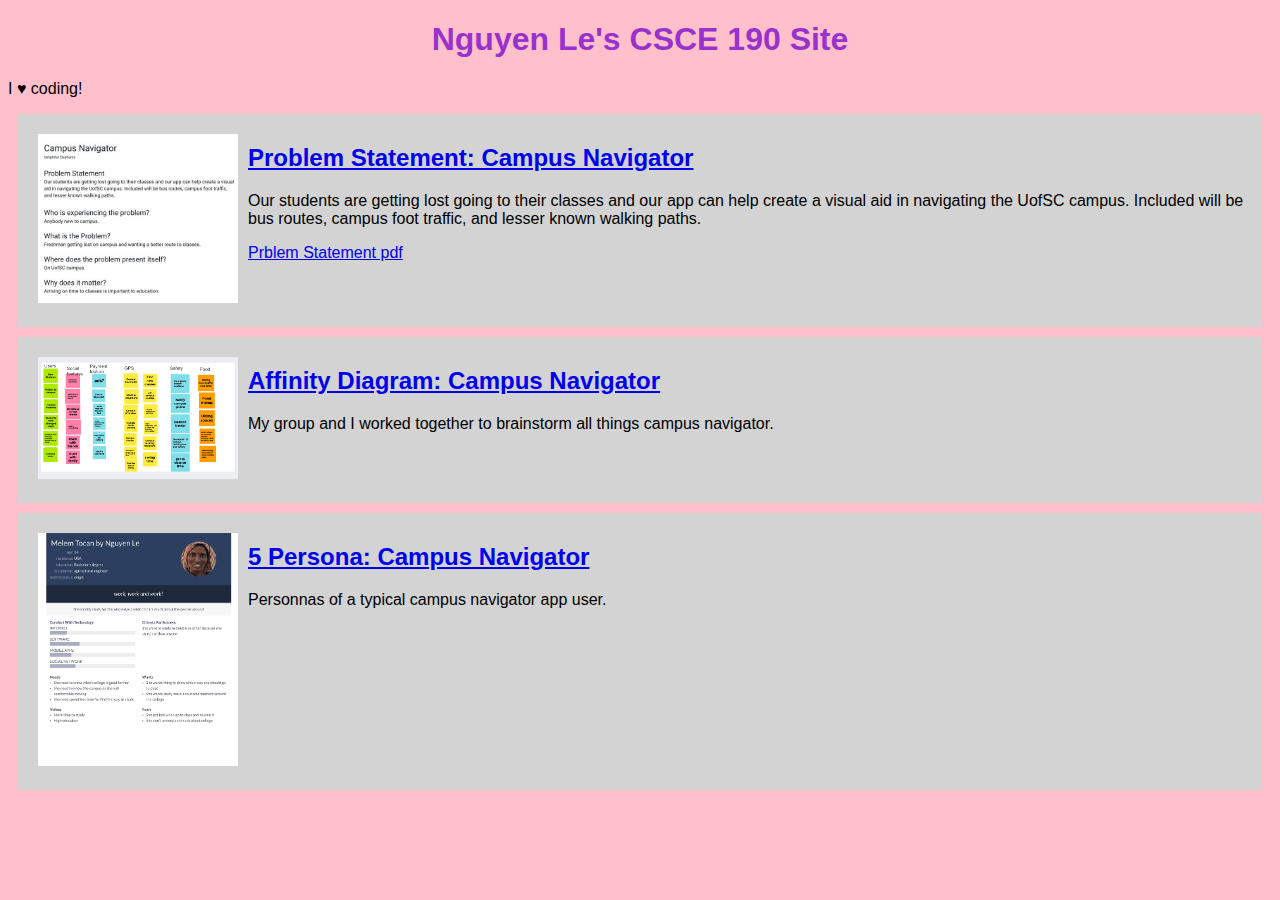
<file: csce 190/index.html>
<!DOCTYPE html>
<html>
    <head>
        <title>CSCE 190: Nguyen Le</title>
        <link rel="stylesheet" href="style.css">
    </head>
    <body>
        <h1>Nguyen Le's CSCE 190 Site</h1>

        <p> I &hearts; coding!</p>
     
        <!-- Problem Statement Assignment -->
        <section class="assignment">
            <a href="Files/Problem Statement.pdf"><img src = "Image/Problem Statement.png"></a>
            <section class = "ass-details">
                <a href="Files/Problem Statement.pdf"> <h2> Problem Statement: Campus Navigator</h2> </a>
                <p>
                    Our students are getting lost going to their classes and our app can help create a visual aid in navigating the UofSC campus. Included will be bus routes, campus foot traffic, and lesser known walking paths.</p>
                <a href="Files/Problem Statement.pdf">Prblem Statement pdf</a>
            </section>
        </section>

        <!-- Affinity Diagram Assignment -->
        <section class="assignment">
            <a href="Files/affinity diagram.pdf"><img src = "Image/affinity diagram.png"></a>
            <section class = "ass-details">
                <a href="Files/affinity diagram.pdf"> <h2> Affinity Diagram: Campus Navigator</h2> </a>
                <p>
                    My group and I worked together to brainstorm all things campus navigator.
                </p>
            </section>
        </section>

        <!-- Persona Assignment -->
        <section class="assignment">
            <a href="Files/Personas-Team assignment.pdf"><img src = "Image/Persona.png"></a>
            <section class = "ass-details">
                <a href="Files/affinity diagram.pdf"> <h2> 5 Persona: Campus Navigator</h2> </a>
                <p>
                    Personnas of a typical campus navigator app user.
                </p>
            </section>
        </section>
    </body>
</html>
</file>
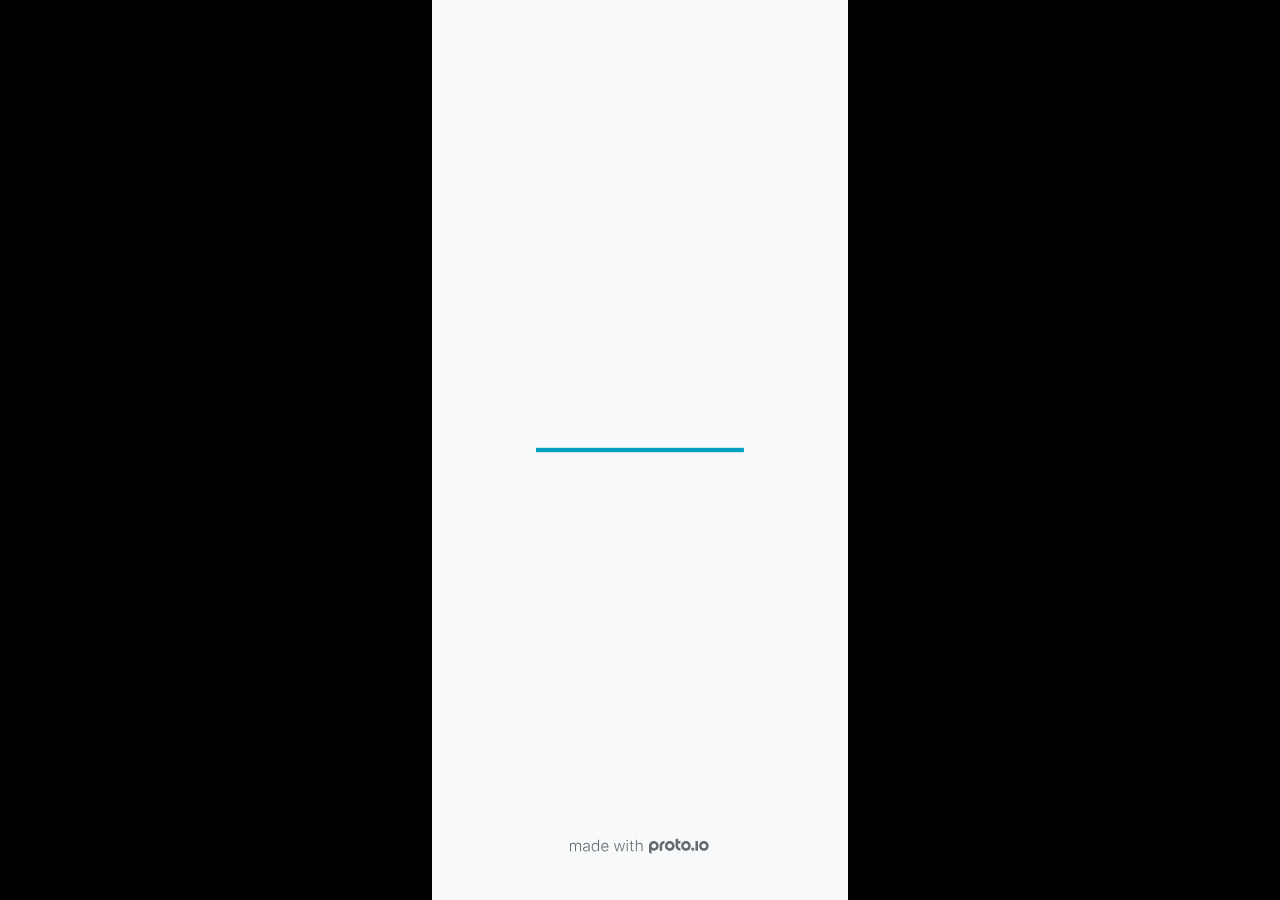
<file: High-fi prototypes/fullscreen.html>
<!DOCTYPE HTML>
	<head>
		<meta charset="utf-8">

        
			<meta name="HandheldFriendly" content="True">
			<meta name="MobileOptimized" content="390"> 

			
			
			
			<meta name="viewport" content="minimum-scale=1, maximum-scale=1, initial-scale=1, user-scalable=no, shrink-to-fit=no" />

			
				<meta name="apple-mobile-web-app-capable" content="yes" />
				<meta name="apple-mobile-web-app-status-bar-style" content="black-translucent" />
			

			<meta name="format-detection" content="telephone=no">


			

            
            <link rel="icon" sizes="192x192" href="./src/assets/branding/android-icon-hires.png">
            <link rel="icon" sizes="128x128" href="./src/assets/branding/android-icon.png">

            
            <link href="./src/assets/branding/apple-touch-icon-retina180.png" sizes="180x180" rel="apple-touch-icon">

            
            <link href="./src/assets/branding/apple-touch-icon-retina.png" sizes="114x114" rel="apple-touch-icon">

            
            <link href="./src/assets/branding/apple-touch-icon.png" sizes="57x57" rel="apple-touch-icon">

            
            <link href="./src/assets/branding/startup.png" media="(device-width: 320px)" rel="apple-touch-startup-image">

            
            <link href="./src/assets/branding/startup-retina.png" media="(device-width: 320px) and (device-height: 480px) and (-webkit-device-pixel-ratio: 2)" rel="apple-touch-startup-image">

            
            <link href="./src/assets/branding/startup-568.png" media="(device-width: 320px) and (device-height: 568px) and (-webkit-device-pixel-ratio: 2)" rel="apple-touch-startup-image">

            
            <link href="./src/assets/branding/startup-retina-6.png" media="(device-width: 375px) and (device-height: 667px) and (orientation: portrait) and (-webkit-device-pixel-ratio: 2)" rel="apple-touch-startup-image">

            
            <link href="./src/assets/branding/startup-retina-6plus.png" media="(device-width: 414px) and (device-height: 736px) and (orientation: portrait) and (-webkit-device-pixel-ratio: 3)" rel="apple-touch-startup-image">

            
            <link href="./src/assets/branding/startup-retina-6plus-landscape.png" media="(device-width: 414px) and (device-height: 736px) and (orientation: landscape) and (-webkit-device-pixel-ratio: 3)" rel="apple-touch-startup-image">

            
            <link href="./src/assets/branding/startup-ipad.png" media="(device-width: 768px) and (orientation: portrait)" rel="apple-touch-startup-image">

            
            <link href="./src/assets/branding/startup-ipad-landscape.png" media="(device-width: 768px) and (orientation: landscape)" rel="apple-touch-startup-image">

            
            <link href="./src/assets/branding/startup-ipad-retina.png" media="(device-width: 768px) and (orientation: portrait) and (-webkit-device-pixel-ratio: 2)" rel="apple-touch-startup-image">

            
            <link href="./src/assets/branding/startup-ipad-landscape-retina.png" media="(device-width: 768px) and (orientation: landscape) and (-webkit-device-pixel-ratio: 2)" rel="apple-touch-startup-image">

            
            <link href="./src/assets/branding/startup-ipad-pro.png" media="(device-width: 1024px) and (orientation: portrait) and (-webkit-device-pixel-ratio: 2)" rel="apple-touch-startup-image">

            
            <link href="./src/assets/branding/startup-ipad-pro-landscape.png" media="(device-width: 1024px) and (orientation: landscape) and (-webkit-device-pixel-ratio: 2)" rel="apple-touch-startup-image">

			<meta http-equiv="cleartype" content="on"> 


			

		<title>Campus Navigator - Proto.io player</title>

		
				<link type="text/css" rel="stylesheet" href="./src/stylesheets/preview-letterbox-min.css">
				<script type="text/javascript" src="./src/scripts/preview-letterbox-min.js"></script>
			

		<script type="text/javascript">
			var prx = window.prx || {};
			prx.letterboxmode = true;
			prx.orientation = 'portrait';
			prx.orientations = {};
			prx.orientations.portrait = 1;
			prx.orientations.landscape = 1;
			prx.project = {};
			prx.project.id = 'b8d5ab27-5c3b-4db8-b5af-b0e999fab003';
			prx.project.title = 'Campus Navigator';
			prx.project.version = 0;
			prx.project.livepreview = 0;
			prx.project.account = "emmasanchez";
			prx.activePage = {};
			
				prx.user = false;
			
			prx.flashactions = 1;

			prx.device_library = 'ios9';
			prx.device = {
					name: prx.device
					,caption: "iPhone 13"
					,defaultOrientation: 'portrait'
					,portrait_applies: 1 //new
					,portrait: [390,844]
					,landscape_applies: 1 //new
					,landscape: [844,390]
					,allow_orientation_change: 1 && 1 //new

			}

			prx.url.crossmsg = 'https://emmasanchez.proto.io';
			prx.ver = '6.8.2.0';
			prx.exitFullScreenUrl = 'https://emmasanchez.proto.io/player/index.cfm?id=b8d5ab27-5c3b-4db8-b5af-b0e999fab003';
			prx.openURL = '';
			prx.downloadURL = '';

			
		</script>

		

	</head>

	<body>

		
				<iframe id="pio-playerframe" src="./src/index.html" scrolling="NO" style="width: 390px; height: 844px;" webkitAllowFullScreen mozallowfullscreen allowFullScreen allowvr allow="autoplay"></iframe>
				
						<script type="text/javascript">
							// remove parameter from address bar immediately if no changes
							let url = new URL(window.location.href);
							url.searchParams.delete('hc');
							url.searchParams.delete('ap');
							window.history.replaceState({}, document.title, url.toString());
						</script>
					
	</body>

</html>
</file>
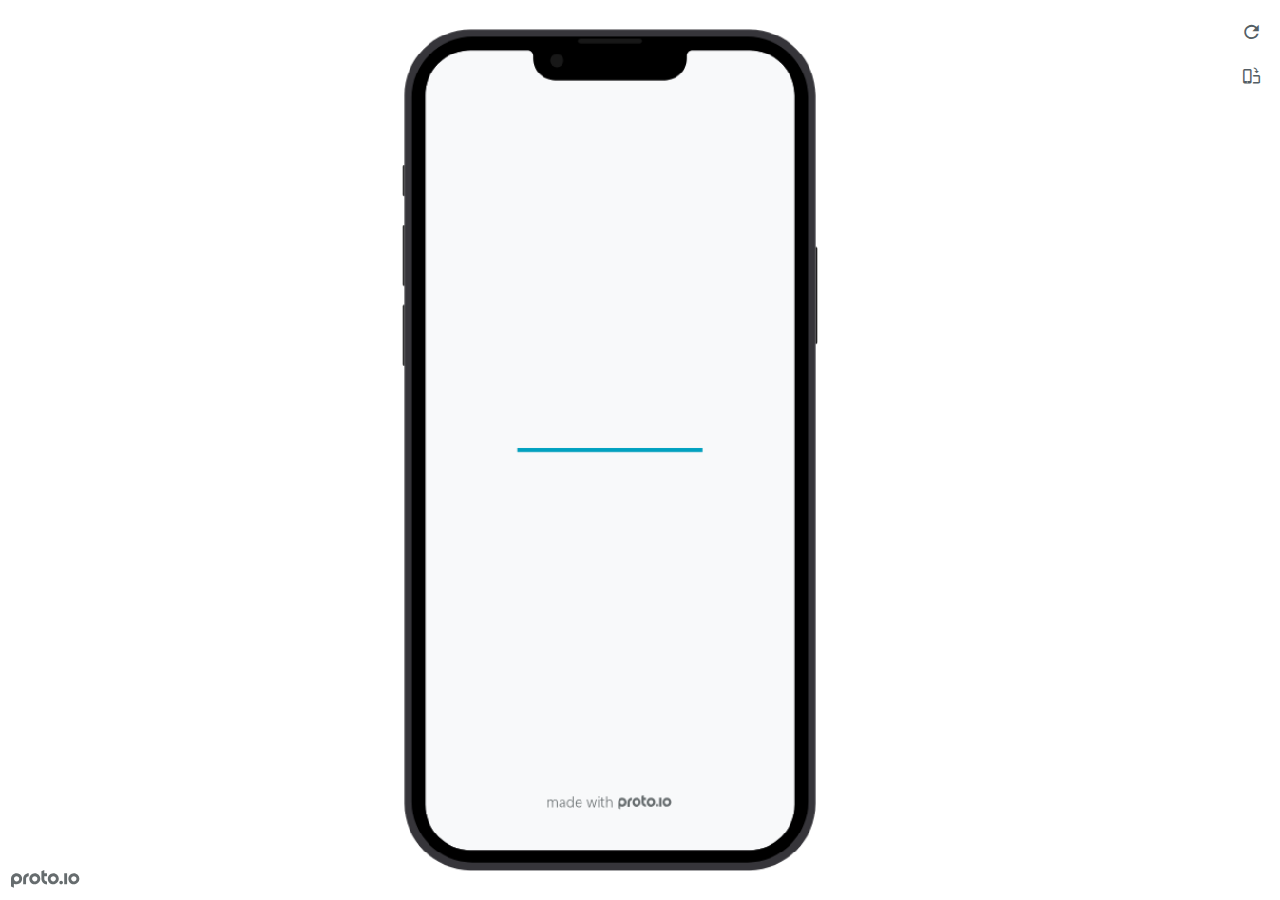
<file: High-fi prototypes/preview.html>
<!DOCTYPE HTML>
    <head>
    <meta charset="utf-8">

    <title>Campus Navigator - Proto.io player</title>

    
				<link type="text/css" rel="stylesheet" href="./src/stylesheets/preview-export-min.css">
				<script type="text/javascript" src="./src/scripts/preview-export-min.js"></script>
			

    <script type="text/javascript">
        var prx = window.prx || {};
        prx.orientation = 'portrait';
        prx.orientations = {};
        prx.orientations.portrait = 1;
        prx.orientations.landscape = 1;
        prx.project = {};
        prx.project.id = 'b8d5ab27-5c3b-4db8-b5af-b0e999fab003';
        prx.project.title = 'Campus Navigator';
        prx.project.version = 0;
        prx.project.livepreview = 0;
        prx.project.account = "emmasanchez";
        prx.activePage = {};
        prx.usercountry = "us";
        
            prx.user = false;
        
        prx.skin = 'apple-phone-iphone13_13pro-1';
        prx.ver = '6.8.2.0';
        //prx.flashactions = 1;
		prx.flashactions = 1; //we are not using the DB value anymore

        prx.nodejsassetsserver = {};
        prx.nodejsassetsserver.host = ".proto.io";
        prx.nodejsassetsserver.subdomainprefix = "https://a3";
        prx.nodejsassetsserver.maxsubdomains = "20";
        prx.account = "emmasanchez";
        prx.browserShowScreenshots = 'true';
        prx.url.crossmsg = 'https://emmasanchez.proto.io';
        prx.playerUrl = 'https://emmasanchez.proto.io/player/';
        prx.fullScreenUrl = 'https://emmasanchez.proto.io/player/fullscreen/index.cfm?id=b8d5ab27-5c3b-4db8-b5af-b0e999fab003';
        prx.spaces = false;
        prx.csrf_token = 'AE1A475778ABA189DD7BD9476106636FBC7F274A391BE99EFBBAFDA1BBA86FA6';

        prx.bShowPlayerBetaPrompt = false;

        

    </script>

    

</head>


<body style="background-color:#FFFFFF">

    

    <div class="page-sidebar">
        
        <div class="sidebar-action-buttons">

            
                <span class="header-action-button player-icon-reload embed-icon-reload" id="refresh-preview">
                    <span class="tooltip">Refresh preview</span>
                </span>
                
                    <span  class="header-action-button player-icon-rotate embed-icon-rotate" id="change-orientation">
                        <span class="tooltip">Change orientation</span>
                    </span>
                

            <div class="header-action-button player-icon-enter-fullscreen-mode-icon" id="go-fullscreen">
                <span class="tooltip">Go full screen</span>
            </div>
        </div>

    </div>

    <div id="maincontent" class="portrait">

        <div id="shortcut-pressed-outer">
            <div id="shortcut-pressed"></div>
        </div>
        

			<div class="frame_generic">
				
				<div class="body_generic skin_apple-phone-iphone13_13pro-1 skin-wrapper skin-os-apple skin-device-phone skin-model-iphone13_13pro skin-size-1 skin-color-black skin-orientation-portrait skin-dimensions-390-844">

					<div class="buttons top"></div>
					<div class="detail-top"></div>
					<div class="web-search"></div>
					<div class="buttons left"></div>

					<div class="body_generic_inner">
						
						<iframe id="pio-playerframe" src="./src/index.html" scrolling="NO" style="width: 390px; height: 844px;" webkitAllowFullScreen mozallowfullscreen allowFullScreen allowvr allow="autoplay"></iframe>
						
                                <script type="text/javascript">
                                    // remove parameter from address bar immediately if no changes
                                    let url = new URL(window.location.href);
                                    url.searchParams.delete('hc');
									url.searchParams.delete('ap');
                                    window.history.replaceState({}, document.title, url.toString());
                                </script>
                            
					</div>

					<div class="buttons right"></div>
					<div class="detail-bottom"></div>
				</div>
				
			</div>
		
    </div>

    

    
            <div id="branding"></div>
        
</body>


<script type="text/javascript">
    
</script>
</html>
</file>
<file: csce 190/style.css>
body{
    background-color: pink;
    font-family: Arial, Helvetica, sans-serif;
}

.assignment{
    display: flex;
    padding: 10px;
    margin: 10px;
    background: lightgray;
}

.assignment img{
    width:200px;
    padding: 10px;
}

h1{
    color: darkorchid;
    text-align: center;
}
</file>
<file: High-fi prototypes/src/stylesheets/preview-letterbox-min.css>
.toaster{position:absolute;right:25px;width:230px;padding:15px;z-index:200;border-radius:2px;background:#00a1c0;transition:top 100ms ease-in, right 150ms ease-in-out}.toaster .icon{display:none;float:left}.toaster .icon.offline{width:22px;height:22px;background-image:url("/images/editor/inextgen-sprite.png?v=6.8.2.0");background-position:-1500px -200px;display:block;background-position:-1500px -200px !important;display:inline-block !important}@media all and (-webkit-min-device-pixel-ratio: 1.5), all and (-o-min-device-pixel-ratio: 3 / 2), all and (min--moz-device-pixel-ratio: 1.5), all and (min-device-pixel-ratio: 1.5){.toaster .icon.offline{background-image:url("/images/editor/inextgen-sprite@2x.png?v=6.8.2.0");background-size:auto 1000px}}.toaster .icon.generic-error,.toaster .icon.timeout-error{width:22px;height:22px;background-image:url("/images/editor/inextgen-sprite.png?v=6.8.2.0");background-position:-1475px -200px;display:block;background-position:-1475px -200px !important;display:inline-block !important}@media all and (-webkit-min-device-pixel-ratio: 1.5), all and (-o-min-device-pixel-ratio: 3 / 2), all and (min--moz-device-pixel-ratio: 1.5), all and (min-device-pixel-ratio: 1.5){.toaster .icon.generic-error,.toaster .icon.timeout-error{background-image:url("/images/editor/inextgen-sprite@2x.png?v=6.8.2.0");background-size:auto 1000px}}.toaster .title-message-container{float:left;width:auto}.toaster .title{color:#fff;margin-bottom:5px;font-size:14px;font-family:-apple-system,BlinkMacSystemFont,"Helvetica Neue","Open Sans",open-sans,sans-serif;font-weight:500;line-height:16px}.toaster .message{font-family:-apple-system,BlinkMacSystemFont,"Helvetica Neue","Open Sans",open-sans,sans-serif;font-weight:400;font-size:12px;line-height:16px;color:#fff}.toaster .message a{color:#00A1C0;text-decoration:none;text-decoration-line:none;text-decoration-style:initial;text-decoration-color:initial;outline:none;outline-color:initial;outline-style:none;outline-width:initial}.toaster .message a:hover{text-decoration:underline}.toaster.no-title .title{display:none}.toaster.no-close .close{display:none}.toaster.include-icon .icon{display:inline-block;width:20px}.toaster.include-icon .title-message-container{float:right;width:257px}.toaster.error{background:#E34F5F}.toaster.warning{background:#FBFAE8}.toaster.warning .close,.toaster.warning .title,.toaster.warning .message{color:#545E65}.toaster.warning .close{background-position:-1900px -400px}.toaster.saving-error{background:#fff;max-width:280px;padding:10px;border-radius:4px;box-shadow:0 0 10px 0 rgba(0,0,0,0.15)}.toaster.saving-error.shake{animation:shake 0.5s;transform:translate3d(0, 0, 0);animation-iteration-count:infinite}.toaster.saving-error .toaster-content-wrapper{display:grid;grid-template-columns:24px auto}.toaster.saving-error .title{color:#363c3e;font-size:12px;line-height:12px}.toaster.saving-error .message{color:#85919a;font-size:12px;line-height:12px}.toaster.notification .message a{color:#fff;text-decoration:underline}.toaster.notification .message a:hover{text-decoration:none}.toaster .close{display:block;position:absolute;top:5px;right:5px;width:15px;height:15px;background-image:url("/images/editor/inextgen-sprite.png?v=6.8.2.0");background-position:-75px -550px;cursor:pointer}@keyframes shake{10%,90%{transform:translate3d(-1px, 0, 0)}20%,80%{transform:translate3d(2px, 0, 0)}30%,50%,70%{transform:translate3d(-4px, 0, 0)}40%,60%{transform:translate3d(4px, 0, 0)}}html,body{background:#000;margin:0;padding:0;width:100%;height:100%;overflow:hidden}iframe{-webkit-transform-origin:0 0;transform-origin:0 0;border:0 none}#go-fullscreen{position:absolute;bottom:0px;right:16px;cursor:pointer;visibility:hidden;background:#fff;width:22px;height:20px;text-align:center;border-radius:4px 4px 0 0;box-shadow:0 -6px 12px 0 rgba(0,0,0,0.06);border:solid 1px #CACDCF;border-width:1px 1px 0px;padding:3px 0px 0px;font-size:12px;color:#545e65}@font-face{font-family:'protoio-player';src:url("../../fonts/protoio-player.eot?v=6.8.2.0")}@font-face{font-family:'protoio-player';src:url("[data-uri]") format("truetype");font-weight:normal;font-style:normal}[class^="player-icon-"],[class*=" player-icon-"]{font-family:'protoio-player' !important;speak:none;font-style:normal;font-weight:normal;font-variant:normal;text-transform:none;line-height:19px;font-size:2.3em;vertical-align:-40%;-webkit-font-smoothing:antialiased;-moz-osx-font-smoothing:grayscale}.player-icon-enter-fullscreen-mode-icon:before{content:"\e916"}.player-icon-exit-fullscreen-mode-icon:before{content:"\e917"}.player-icon-flag:before{content:"\e900"}.player-icon-rotate:before{content:"\e910"}.player-icon-send-to-mobile:before{content:"\e90e"}.player-icon-sign-out:before{content:"\e915"}.player-icon-people:before{content:"\e906"}.player-icon-arrow-down:before{content:"\e901"}.player-icon-arrow-up:before{content:"\e902"}.player-icon-click-effect:before{content:"\e903"}.player-icon-close-light:before{content:"\e913"}.player-icon-dark-skin:before{content:"\e911"}.player-icon-export-to:before{content:"\e905"}.player-icon-light-skin:before{content:"\e912"}.player-icon-link:before{content:"\22"}.player-icon-menu:before{content:"\e907"}.player-icon-mobile-device:before{content:"\e904"}.player-icon-no-skin:before{content:"\e914"}.player-icon-reload:before{content:"\e908"}.player-icon-scan-qr:before{content:"\e90f"}.player-icon-skin-change:before{content:"\e90a"}.player-icon-tap-highlight:before{content:"\e909"}.player-icon-world:before{content:"\57"}.player-icon-zoom-fullscreen:before{content:"\e90b"}.player-icon-zoom-in:before{content:"\e90c"}.player-icon-zoom-out:before{content:"\e90d"}
</file>
<file: High-fi prototypes/src/stylesheets/preview-export-min.css>
@font-face{font-family:'protoio-embed';src:url("../../fonts/protoio-embed.eot?v=6.8.2.0")}@font-face{font-family:'protoio-embed';src:url("[data-uri]") format("truetype");font-weight:normal;font-style:normal}[class^="embed-icon-"],[class*=" embed-icon-"]{font-family:'protoio-embed' !important;speak:none;font-style:normal;font-weight:normal;font-variant:normal;text-transform:none;line-height:1;-webkit-font-smoothing:antialiased;-moz-osx-font-smoothing:grayscale}.embed-icon-bold:before{content:"\f032"}.embed-icon-italic:before{content:"\f033"}.embed-icon-open-new:before{content:"\e902"}.embed-icon-reload:before{content:"\e900"}.embed-icon-rotate:before{content:"\e901"}.embed-icon-close-x:before{content:"\e903"}.btn{display:inline-block;padding:6px 14px;font-size:11px;font-weight:600;border-radius:2px}.btn-sm{padding:5px 10px;font-size:11px;border-radius:2px}.inline-checkbox,.inline-radio{padding-left:20px;display:inline-block;cursor:pointer}.input-control.checkbox .check{width:12px;height:12px}html{height:100%;width:100%;font-family:'Open Sans','Helvetica Neue', HelveticaNeue, Helvetica, Arial, 'Lucida Grande', sans-serif;font-size:11px}a{outline:0 none}body{display:-webkit-box;-webkit-box-orient:vertical;-webkit-box-pack:center;-webkit-box-align:center;display:-webkit-flexbox;display:-ms-flexbox;display:-webkit-flex;display:flex;-webkit-flex-align:center;-ms-flex-align:center;-webkit-align-items:center;align-items:center;-ms-justify-content:center;-webkit-justify-content:center;justify-content:center;-webkit-flex-direction:column;-ms-flex-direction:column;flex-direction:column;min-width:100%;min-height:100%;-moz-box-sizing:border-box;-webkit-box-sizing:border-box;-o-box-sizing:border-box;box-sizing:border-box}body:not(.no-transitions){-moz-transition:background-color 0.3s ease-in 0s;-webkit-transition:background-color 0.3s ease-in 0s;-o-transition:background-color 0.3s ease-in 0s;transition:background-color 0.3s ease-in 0s}body,ul,li{padding:0;margin:0;border:0}.hidden{display:none !important;visibility:hidden !important}.text-danger{color:#E34F5F}.text-success{color:#61c297}#maincontent{min-width:100%;min-height:100%;clear:both;padding:20px 60px 20px 20px;-moz-box-sizing:border-box;-webkit-box-sizing:border-box;-o-box-sizing:border-box;box-sizing:border-box;position:relative;border:0 solid transparent;display:-webkit-box;-webkit-box-orient:horizontal;-webkit-box-pack:center;-webkit-box-align:center;display:-webkit-flexbox;display:-ms-flexbox;display:-webkit-flex;display:flex;-webkit-flex-align:center;-ms-flex-align:center;-webkit-align-items:center;align-items:center;-ms-justify-content:center;-webkit-justify-content:center;-webkit-box-flex:1;-webkit-flex-grow:1;-ms-flex-grow:1;flex-grow:1;-webkit-transition:border-right 0.3s cubic-bezier(0.33, 1.02, 0.18, 1.4);-moz-transition:border-right 0.3s cubic-bezier(0.33, 1.02, 0.18, 1.4);-o-transition:border-right 0.3s cubic-bezier(0.33, 1.02, 0.18, 1.4);transition:border-right 0.3s cubic-bezier(0.33, 1.02, 0.18, 1.4)}.page-sidebar+#maincontent{border-right:250px solid transparent}.page-sidebar.hide+#maincontent{border-right:0px solid transparent}.frame_generic{margin:auto !important;display:inline-block;margin:0 auto;-ms-transform-origin:center center;-webkit-transform-origin:center center;-o-transform-origin:center center;transform-origin:center center;position:relative}.body_generic.skin-wrapper{position:absolute;-ms-transform-origin:0 0;-webkit-transform-origin:0 0;-o-transform-origin:0 0;transform-origin:0 0}.skin_custom .body_generic,.skin_shared .body_generic{text-align:center}.body_generic iframe{background:#ccc;border:2px solid #000000;-webkit-border-radius:3px;-moz-border-radius:3px;border-radius:3px}.top-header-alert{background-color:#FBFAE8;border:1px solid #F1F1DE;border-width:1px 0 1px 0;padding:15px 0;box-sizing:border-box;font-family:-apple-system,BlinkMacSystemFont,"Helvetica Neue","Open Sans",open-sans,sans-serif;font-weight:400;font-size:12px;line-height:14px;color:#363C3E;color:#545E65;padding:10px 34px 10px 10px;border-top-width:0px;position:relative;font-size:11px;line-height:13px;text-align:center;position:fixed;top:0;left:0;right:0;z-index:2}.top-header-alert.extend-width{margin:0 -25px;padding:15px 25px}.top-header-alert.extend-width.last{margin-bottom:-18px;margin-top:20px}.top-header-alert.add-space-below{margin-bottom:17px}.top-header-alert.toolbox-info{padding:0 25px 5px 25px;background-color:transparent;margin:0 12px;border:0px solid rgba(180,188,191,0.5)}.top-header-alert .caution-icon{background:url(/images/editor/templates-modals/warning-icon.png) no-repeat center center;width:22px;height:22px;background-image:url("/images/editor/inextgen-sprite.png?v=6.8.2.0");background-position:-425px 0px;display:block;margin-right:9px;-ms-flex-shrink:0;-webkit-flex-shrink:0;flex-shrink:0;float:left}@media all and (-webkit-min-device-pixel-ratio: 1.5), all and (-o-min-device-pixel-ratio: 3 / 2), all and (min--moz-device-pixel-ratio: 1.5), all and (min-device-pixel-ratio: 1.5){.top-header-alert .caution-icon{background-image:url("/images/editor/inextgen-sprite@2x.png?v=6.8.2.0");background-size:auto 1000px}}.top-header-alert .caution-text{height:22px;font-weight:700;display:-webkit-box;display:-moz-box;display:-ms-flexbox;display:-webkit-flex;display:flex;-ms-align-items:center;-webkit-align-items:center;align-items:center;-ms-box-align:center;-webkit-box-align:center;box-align:center;-ms-flex-align:center;-webkit-flex-align:center;flex-align:center;margin-bottom:6px}.top-header-alert .caution-text:before,.top-header-alert .caution-text:after{content:'';display:table}.top-header-alert .caution-text:after{clear:both}.top-header-alert .close-btn{position:absolute;right:10px;top:10px;width:14px;height:14px;background-image:url("/images/editor/inextgen-sprite.png?v=6.8.2.0");background-position:-1450px -400px;display:block;cursor:pointer}.top-header-alert .close-btn:hover,.top-header-alert .close-btn:focus{background-position:-1450px -425px}.top-header-alert .close-btn.active,.top-header-alert .close-btn.selected{background-position:-1450px -450px}.top-header-alert .close-btn.disabled{background-position:-1450px -475px;cursor:default;pointer-events:none}@media all and (-webkit-min-device-pixel-ratio: 1.5), all and (-o-min-device-pixel-ratio: 3 / 2), all and (min--moz-device-pixel-ratio: 1.5), all and (min-device-pixel-ratio: 1.5){.top-header-alert .close-btn{background-image:url("/images/editor/inextgen-sprite@2x.png?v=6.8.2.0");background-size:auto 1000px}}.top-header-alert .link{color:#00a1c0;cursor:pointer}.top-header-alert .link:hover{color:#00758C}.top-header-alert.link{cursor:pointer}.top-header-alert.error{background-color:#FEF5F6}.top-header-alert.info{background-color:#E5F5F8}.top-header-alert a,.top-header-alert a:active,.top-header-alert a:visited{color:#00A1C0}.top-header-alert ~ .page-sidebar{top:34px}.top-header-alert ~ #maincontent{border-top:34px solid transparent}#eventCaller{display:none}#branding{position:fixed;bottom:10px;left:10px;right:auto;width:107px;height:42px;background:no-repeat bottom left;background-size:contain;-webkit-transition:right 0.3s cubic-bezier(0.33, 1.02, 0.18, 1.4),width 0.2s cubic-bezier(0.33, 1.02, 0.18, 1.4) 1s,height 0.2s cubic-bezier(0.33, 1.02, 0.18, 1.4) 1s;-moz-transition:right 0.3s cubic-bezier(0.33, 1.02, 0.18, 1.4),width 0.2s cubic-bezier(0.33, 1.02, 0.18, 1.4) 1s,height 0.2s cubic-bezier(0.33, 1.02, 0.18, 1.4) 1s;-o-transition:right 0.3s cubic-bezier(0.33, 1.02, 0.18, 1.4),width 0.2s cubic-bezier(0.33, 1.02, 0.18, 1.4) 1s,height 0.2s cubic-bezier(0.33, 1.02, 0.18, 1.4) 1s;transition:right 0.3s cubic-bezier(0.33, 1.02, 0.18, 1.4),width 0.2s cubic-bezier(0.33, 1.02, 0.18, 1.4) 1s,height 0.2s cubic-bezier(0.33, 1.02, 0.18, 1.4) 1s}#branding[style=""],#branding:not([style]){width:70px;height:20px;background-image:url("/images/player/player-logo.svg?v=6.8.2.0");background-size:160px auto;background-position:-90px 0}@media all and (-webkit-min-device-pixel-ratio: 1.5), all and (-o-min-device-pixel-ratio: 3 / 2), all and (min--moz-device-pixel-ratio: 1.5), all and (min-device-pixel-ratio: 1.5){#branding[style=""],#branding:not([style]){background-image:url("/images/player/player-logo@2x.svg?v=6.8.2.0")}}#branding[style=""].dark-bg,#branding:not([style]).dark-bg{background-position:-90px -21px}body.annotationmode #branding[style=""],body.annotationmode #branding:not([style]){background-position:-90px -21px}.sidebar-action-buttons{position:absolute;right:260px;top:15px;height:100%;-webkit-user-select:none;-moz-user-select:none;-ms-user-select:none}.sidebar-action-buttons a{text-decoration:none}.header-action-button{display:inline-block;border-radius:4px;margin:15px 0 0;cursor:pointer;position:relative;text-align:center;color:#545E65;font-size:3em;line-height:normal}.header-action-button.dark-bg{color:#ffffff}.header-action-button:hover,#color-choice .selected{color:#4d5254}.header-action-button.active,body.annotationmode .header-action-button.active{color:#00a1c0}#change-orientation .tooltip{width:100px}#refresh-preview{margin-top:12px}#open-prto-link+#refresh-preview{margin-top:14px}#refresh-preview .tooltip{width:85px}.skin-wrapper{display:inline-block;position:relative}.skin-wrapper #pio-playerframe{display:block;background:#FFFFFF;background-repeat:no-repeat;background-size:contain;background-position:50% 50%}.skin-wrapper div::after,.skin-wrapper div::before{content:"";display:block;position:relative}.skin-wrapper .detail-top,.skin-wrapper .detail-bottom{position:absolute;margin:0 auto}.skin-wrapper .buttons{position:absolute;z-index:-1}.skin-wrapper .web-search{display:none}.skin-wrapper .body_generic_inner{overflow:hidden}.skin-wrapper.skin_none #pio-playerframe,.skin-wrapper.skin-color-none #pio-playerframe,.skin-wrapper.skin_custom #pio-playerframe,.skin-wrapper.skin_theme #pio-playerframe{border-width:0 !important;border-radius:0 !important}.skin-wrapper.skin_none,.skin-wrapper.skin-color-none,.skin-wrapper.skin_custom,.skin-wrapper.skin_theme{box-shadow:none !important}.skin-wrapper.skin_theme .body_generic_inner{background-size:100%;background-position:center center;background-repeat:no-repeat}.skin-wrapper.skin-color-white.skin_custom,.skin-wrapper.skin-color-white.skin_shared{box-shadow:none}.skin-wrapper.skin_custom #pio-playerframe{background:transparent}.skin-wrapper.skin_custom .detail-top{pointer-events:none}.skin-wrapper.skin-os-apple.skin-device-tablet{box-shadow:none}.skin-wrapper.skin-os-android.skin-device-wear.skin-color-white #pio-playerframe{border-color:#aaa !important}.skin-wrapper.skin-os-web #pio-playerframe{border:none !important}.skin-wrapper.zoomed  #pio-playerframe{border-radius:0 !important}.skin-os-apple{background-color:#444}.skin-os-apple .detail-bottom{border-radius:50%;left:50%}.skin-os-apple .buttons,.skin-os-apple .buttons::before,.skin-os-apple .buttons::after{background-color:#333}.skin-os-apple.skin-orientation-landscape .detail-bottom{top:50%;bottom:auto}.skin-os-apple.skin-color-white:not(.skin-device-watch){background-color:#fafafa !important}.skin-os-apple.skin-color-white:not(.skin-device-watch) .detail-top,.skin-os-apple.skin-color-white:not(.skin-device-watch).skin-device-phone .detail-top::before,.skin-os-apple.skin-color-white:not(.skin-device-watch).skin-device-phone .detail-top::after,.skin-os-apple.skin-color-white:not(.skin-device-watch) .detail-bottom{border-color:#aaa !important}.skin-os-apple.skin-color-white:not(.skin-device-watch) .buttons,.skin-os-apple.skin-color-white:not(.skin-device-watch) .buttons::before,.skin-os-apple.skin-color-white:not(.skin-device-watch) .buttons::after{background-color:#aaa !important}.skin-os-apple.skin-device-watch .buttons,.skin-os-apple.skin-device-watch .detail-top,.skin-os-apple.skin-device-watch .detail-bottom{display:none}.skin-os-apple.skin-device-watch #pio-playerframe{margin:74px 95px !important}.skin-os-apple.skin-device-watch.skin-model-38mm{background:url("/images/player/skins/apple_watch_skin_38mm.png") no-repeat center center}.skin-os-apple.skin-device-watch.skin-model-42mm{background:url("/images/player/skins/apple_watch_skin_42mm.png") no-repeat center center}.skin-os-apple.skin-device-watch.skin-model-40mm{background:url("/images/player/skins/apple_watch_skin_40mm.png") no-repeat center center}.skin-os-apple.skin-device-watch.skin-model-40mm #pio-playerframe{-webkit-clip-path:inset(6px 6px 6px 6px round 63px);clip-path:inset(6px 6px 6px 6px round 63px)}.skin-os-apple.skin-device-watch.skin-model-44mm{background:url("/images/player/skins/apple_watch_skin_44mm.png") no-repeat center center}.skin-os-apple.skin-device-watch.skin-model-44mm #pio-playerframe{-webkit-clip-path:inset(6px 6px 6px 6px round 63px);clip-path:inset(6px 6px 6px 6px round 63px)}.skin-os-apple.skin-device-phone .detail-top{border-radius:50%;left:50%}.skin-os-apple.skin-device-phone .detail-top::before{border-radius:50%;float:left;display:none}.skin-os-apple.skin-device-phone .buttons.top{width:16%;right:17%}.skin-os-apple.skin-device-phone .buttons.left{height:4%;top:14%}.skin-os-apple.skin-device-phone .buttons.left:before{top:236%}.skin-os-apple.skin-device-phone .buttons.left:after{top:446%}.skin-os-apple.skin-device-phone .buttons.left:before,.skin-os-apple.skin-device-phone .buttons.left:after{height:78%}.skin-os-apple.skin-device-phone .buttons.left,.skin-os-apple.skin-device-phone .buttons.left:before,.skin-os-apple.skin-device-phone .buttons.left:after{position:absolute}.skin-os-apple.skin-device-phone.skin-orientation-landscape .detail-top{top:50% !important;left:auto}.skin-os-apple.skin-device-phone.skin-orientation-landscape .buttons.top{height:16% !important;top:auto !important}.skin-os-apple.skin-device-phone.skin-orientation-landscape .buttons.left{width:4% !important;right:14%;left:auto !important}.skin-os-apple.skin-device-phone.skin-orientation-landscape .buttons.left::before{right:236%;top:auto}.skin-os-apple.skin-device-phone.skin-orientation-landscape .buttons.left::after{right:446%;top:auto}.skin-os-apple.skin-device-phone.skin-orientation-landscape .buttons.left::before,.skin-os-apple.skin-device-phone.skin-orientation-landscape .buttons.left::after{width:78% !important}.skin-os-apple.skin-device-phone.skin-model-iphone3 .detail-top::before,.skin-os-apple.skin-device-phone.skin-model-iphone3 .detail-top::after{content:none}.skin-os-apple.skin-device-phone.skin-model-iphone3 .buttons.left{height:5%;top:9%}.skin-os-apple.skin-device-phone.skin-model-iphone3 .buttons.left::before{top:162%;height:133%}.skin-os-apple.skin-device-phone.skin-model-iphone3 .buttons.left::after{top:392%;height:133%}.skin-os-apple.skin-device-phone.skin-model-iphone3.skin-orientation-landscape .detail-top::before,.skin-os-apple.skin-device-phone.skin-model-iphone3.skin-orientation-landscape .detail-top::after{content:none}.skin-os-apple.skin-device-phone.skin-model-iphone3.skin-orientation-landscape .buttons.top{top:auto}.skin-os-apple.skin-device-phone.skin-model-iphone3.skin-orientation-landscape .buttons.left{width:5% !important;right:9%}.skin-os-apple.skin-device-phone.skin-model-iphone3.skin-orientation-landscape .buttons.left::before{right:162%}.skin-os-apple.skin-device-phone.skin-model-iphone3.skin-orientation-landscape .buttons.left::after{right:392%}.skin-os-apple.skin-device-phone.skin-model-iphone3.skin-orientation-landscape .buttons.left::before,.skin-os-apple.skin-device-phone.skin-model-iphone3.skin-orientation-landscape .buttons.left::after{top:auto;width:133% !important}.skin-os-apple.skin-device-phone.skin-model-iphone4 .detail-top::before{content:none}.skin-os-apple.skin-device-phone.skin-model-iphone4 .detail-top::after{border-radius:50% !important}.skin-os-apple.skin-device-phone.skin-model-iphone4 .buttons.left{top:9%}.skin-os-apple.skin-device-phone.skin-model-iphone4 .buttons.left::before{top:273%}.skin-os-apple.skin-device-phone.skin-model-iphone4 .buttons.left::after{top:493%}.skin-os-apple.skin-device-phone.skin-model-iphone4.skin-orientation-landscape .detail-top::before{content:none}.skin-os-apple.skin-device-phone.skin-model-iphone4.skin-orientation-landscape .detail-top::after{top:auto}.skin-os-apple.skin-device-phone.skin-model-iphone4.skin-orientation-landscape .detail-bottom{margin-left:0}.skin-os-apple.skin-device-phone.skin-model-iphone4.skin-orientation-landscape .buttons.left{right:9%}.skin-os-apple.skin-device-phone.skin-model-iphone4.skin-orientation-landscape .buttons.left::before{right:273%;top:auto}.skin-os-apple.skin-device-phone.skin-model-iphone4.skin-orientation-landscape .buttons.left::after{right:493%;top:auto}.skin-os-apple.skin-device-phone.skin-model-iphone6 .buttons.top,.skin-os-apple.skin-device-phone.skin-size-1.skin-model-iphone6plus .buttons.top,.skin-os-apple.skin-device-phone.skin-size-2.skin-model-iphone6plus .buttons.top,.skin-os-apple.skin-device-phone.skin-size-3.skin-model-iphone6plus .buttons.top,.skin-os-apple.skin-device-phone.skin-size-4.skin-model-iphone6plus .buttons.top{display:none}.skin-os-apple.skin-device-phone.skin-model-iphone6 .detail-top::before,.skin-os-apple.skin-device-phone.skin-size-1.skin-model-iphone6plus .detail-top::before,.skin-os-apple.skin-device-phone.skin-size-2.skin-model-iphone6plus .detail-top::before,.skin-os-apple.skin-device-phone.skin-size-3.skin-model-iphone6plus .detail-top::before,.skin-os-apple.skin-device-phone.skin-size-4.skin-model-iphone6plus .detail-top::before{display:block}.skin-os-apple.skin-device-phone.skin-model-iphone6 .buttons.left::before,.skin-os-apple.skin-device-phone.skin-size-1.skin-model-iphone6plus .buttons.left::before,.skin-os-apple.skin-device-phone.skin-size-2.skin-model-iphone6plus .buttons.left::before,.skin-os-apple.skin-device-phone.skin-size-3.skin-model-iphone6plus .buttons.left::before,.skin-os-apple.skin-device-phone.skin-size-4.skin-model-iphone6plus .buttons.left::before{top:202%}.skin-os-apple.skin-device-phone.skin-model-iphone6 .buttons.left::after,.skin-os-apple.skin-device-phone.skin-size-1.skin-model-iphone6plus .buttons.left::after,.skin-os-apple.skin-device-phone.skin-size-2.skin-model-iphone6plus .buttons.left::after,.skin-os-apple.skin-device-phone.skin-size-3.skin-model-iphone6plus .buttons.left::after,.skin-os-apple.skin-device-phone.skin-size-4.skin-model-iphone6plus .buttons.left::after{top:407%}.skin-os-apple.skin-device-phone.skin-model-iphone6 .buttons.left::before,.skin-os-apple.skin-device-phone.skin-size-1.skin-model-iphone6plus .buttons.left::before,.skin-os-apple.skin-device-phone.skin-size-2.skin-model-iphone6plus .buttons.left::before,.skin-os-apple.skin-device-phone.skin-size-3.skin-model-iphone6plus .buttons.left::before,.skin-os-apple.skin-device-phone.skin-size-4.skin-model-iphone6plus .buttons.left::before,.skin-os-apple.skin-device-phone.skin-model-iphone6 .buttons.left::after,.skin-os-apple.skin-device-phone.skin-size-1.skin-model-iphone6plus .buttons.left::after,.skin-os-apple.skin-device-phone.skin-size-2.skin-model-iphone6plus .buttons.left::after,.skin-os-apple.skin-device-phone.skin-size-3.skin-model-iphone6plus .buttons.left::after,.skin-os-apple.skin-device-phone.skin-size-4.skin-model-iphone6plus .buttons.left::after{height:170%}.skin-os-apple.skin-device-phone.skin-model-iphone6.skin-orientation-landscape .detail-top::before,.skin-os-apple.skin-device-phone.skin-orientation-landscape.skin-size-1.skin-model-iphone6plus .detail-top::before,.skin-os-apple.skin-device-phone.skin-orientation-landscape.skin-size-2.skin-model-iphone6plus .detail-top::before,.skin-os-apple.skin-device-phone.skin-orientation-landscape.skin-size-3.skin-model-iphone6plus .detail-top::before,.skin-os-apple.skin-device-phone.skin-orientation-landscape.skin-size-4.skin-model-iphone6plus .detail-top::before{top:auto}.skin-os-apple.skin-device-phone.skin-model-iphone6.skin-orientation-landscape .detail-top::after,.skin-os-apple.skin-device-phone.skin-orientation-landscape.skin-size-1.skin-model-iphone6plus .detail-top::after,.skin-os-apple.skin-device-phone.skin-orientation-landscape.skin-size-2.skin-model-iphone6plus .detail-top::after,.skin-os-apple.skin-device-phone.skin-orientation-landscape.skin-size-3.skin-model-iphone6plus .detail-top::after,.skin-os-apple.skin-device-phone.skin-orientation-landscape.skin-size-4.skin-model-iphone6plus .detail-top::after{top:auto !important}.skin-os-apple.skin-device-phone.skin-model-iphone6.skin-orientation-landscape .detail-bottom,.skin-os-apple.skin-device-phone.skin-orientation-landscape.skin-size-1.skin-model-iphone6plus .detail-bottom,.skin-os-apple.skin-device-phone.skin-orientation-landscape.skin-size-2.skin-model-iphone6plus .detail-bottom,.skin-os-apple.skin-device-phone.skin-orientation-landscape.skin-size-3.skin-model-iphone6plus .detail-bottom,.skin-os-apple.skin-device-phone.skin-orientation-landscape.skin-size-4.skin-model-iphone6plus .detail-bottom{margin-left:0 !important}.skin-os-apple.skin-device-phone.skin-model-iphone6.skin-orientation-landscape .buttons.left::before,.skin-os-apple.skin-device-phone.skin-orientation-landscape.skin-size-1.skin-model-iphone6plus .buttons.left::before,.skin-os-apple.skin-device-phone.skin-orientation-landscape.skin-size-2.skin-model-iphone6plus .buttons.left::before,.skin-os-apple.skin-device-phone.skin-orientation-landscape.skin-size-3.skin-model-iphone6plus .buttons.left::before,.skin-os-apple.skin-device-phone.skin-orientation-landscape.skin-size-4.skin-model-iphone6plus .buttons.left::before{right:227%;top:auto !important}.skin-os-apple.skin-device-phone.skin-model-iphone6.skin-orientation-landscape .buttons.left::after,.skin-os-apple.skin-device-phone.skin-orientation-landscape.skin-size-1.skin-model-iphone6plus .buttons.left::after,.skin-os-apple.skin-device-phone.skin-orientation-landscape.skin-size-2.skin-model-iphone6plus .buttons.left::after,.skin-os-apple.skin-device-phone.skin-orientation-landscape.skin-size-3.skin-model-iphone6plus .buttons.left::after,.skin-os-apple.skin-device-phone.skin-orientation-landscape.skin-size-4.skin-model-iphone6plus .buttons.left::after{right:459%;top:auto !important}.skin-os-apple.skin-device-phone.skin-model-iphone6.skin-orientation-landscape .buttons.left::before,.skin-os-apple.skin-device-phone.skin-orientation-landscape.skin-size-1.skin-model-iphone6plus .buttons.left::before,.skin-os-apple.skin-device-phone.skin-orientation-landscape.skin-size-2.skin-model-iphone6plus .buttons.left::before,.skin-os-apple.skin-device-phone.skin-orientation-landscape.skin-size-3.skin-model-iphone6plus .buttons.left::before,.skin-os-apple.skin-device-phone.skin-orientation-landscape.skin-size-4.skin-model-iphone6plus .buttons.left::before,.skin-os-apple.skin-device-phone.skin-model-iphone6.skin-orientation-landscape .buttons.left::after,.skin-os-apple.skin-device-phone.skin-orientation-landscape.skin-size-1.skin-model-iphone6plus .buttons.left::after,.skin-os-apple.skin-device-phone.skin-orientation-landscape.skin-size-2.skin-model-iphone6plus .buttons.left::after,.skin-os-apple.skin-device-phone.skin-orientation-landscape.skin-size-3.skin-model-iphone6plus .buttons.left::after,.skin-os-apple.skin-device-phone.skin-orientation-landscape.skin-size-4.skin-model-iphone6plus .buttons.left::after{width:180% !important}.skin-os-apple.skin-device-phone.skin-model-iphone6.skin-orientation-landscape .buttons.right,.skin-os-apple.skin-device-phone.skin-orientation-landscape.skin-size-1.skin-model-iphone6plus .buttons.right,.skin-os-apple.skin-device-phone.skin-orientation-landscape.skin-size-2.skin-model-iphone6plus .buttons.right,.skin-os-apple.skin-device-phone.skin-orientation-landscape.skin-size-3.skin-model-iphone6plus .buttons.right,.skin-os-apple.skin-device-phone.skin-orientation-landscape.skin-size-4.skin-model-iphone6plus .buttons.right{top:auto !important}.skin-os-apple.skin-device-phone.skin-model-iphone6plus .buttons.left::before{top:215% !important}.skin-os-apple.skin-device-phone.skin-model-iphone6plus .buttons.left::after{top:444% !important}.skin-os-apple.skin-device-phone.skin-model-iphone6plus .buttons.left::before,.skin-os-apple.skin-device-phone.skin-model-iphone6plus .buttons.left::after{height:184% !important}.skin-os-apple.skin-device-phone.skin-model-iphone6plus.skin-orientation-landscape .detail-top::before{top:auto !important}.skin-os-apple.skin-device-phone.skin-model-iphone8 .buttons.top,.skin-os-apple.skin-device-phone.skin-model-iphone8plus .buttons.top{display:none}.skin-os-apple.skin-device-phone.skin-model-iphone8 .buttons.left,.skin-os-apple.skin-device-phone.skin-model-iphone8plus .buttons.left{top:12.8%}.skin-os-apple.skin-device-phone.skin-model-iphone8 .buttons.left:before,.skin-os-apple.skin-device-phone.skin-model-iphone8plus .buttons.left:before,.skin-os-apple.skin-device-phone.skin-model-iphone8 .buttons.left:after,.skin-os-apple.skin-device-phone.skin-model-iphone8plus .buttons.left:after{height:182%}.skin-os-apple.skin-device-phone.skin-model-iphone8 .buttons.left:before,.skin-os-apple.skin-device-phone.skin-model-iphone8plus .buttons.left:before{top:219%}.skin-os-apple.skin-device-phone.skin-model-iphone8 .buttons.left:after,.skin-os-apple.skin-device-phone.skin-model-iphone8plus .buttons.left:after{top:446%}.skin-os-apple.skin-device-phone.skin-model-iphone8 .buttons.right,.skin-os-apple.skin-device-phone.skin-model-iphone8plus .buttons.right{height:7.7%;top:21.3%}.skin-os-apple.skin-device-phone.skin-model-iphone8 .buttons.right:before,.skin-os-apple.skin-device-phone.skin-model-iphone8plus .buttons.right:before,.skin-os-apple.skin-device-phone.skin-model-iphone8 .buttons.right:after,.skin-os-apple.skin-device-phone.skin-model-iphone8plus .buttons.right:after{display:none}.skin-os-apple.skin-device-phone.skin-model-iphone8.skin-orientation-landscape .buttons.left,.skin-os-apple.skin-device-phone.skin-orientation-landscape.skin-model-iphone8plus .buttons.left{right:12.9%}.skin-os-apple.skin-device-phone.skin-model-iphone8.skin-orientation-landscape .buttons.left:before,.skin-os-apple.skin-device-phone.skin-orientation-landscape.skin-model-iphone8plus .buttons.left:before,.skin-os-apple.skin-device-phone.skin-model-iphone8.skin-orientation-landscape .buttons.left:after,.skin-os-apple.skin-device-phone.skin-orientation-landscape.skin-model-iphone8plus .buttons.left:after{width:182% !important;top:auto}.skin-os-apple.skin-device-phone.skin-model-iphone8.skin-orientation-landscape .buttons.left:before,.skin-os-apple.skin-device-phone.skin-orientation-landscape.skin-model-iphone8plus .buttons.left:before{right:214%}.skin-os-apple.skin-device-phone.skin-model-iphone8.skin-orientation-landscape .buttons.left:after,.skin-os-apple.skin-device-phone.skin-orientation-landscape.skin-model-iphone8plus .buttons.left:after{right:446%}.skin-os-apple.skin-device-phone.skin-model-iphone8.skin-orientation-landscape .buttons.right,.skin-os-apple.skin-device-phone.skin-orientation-landscape.skin-model-iphone8plus .buttons.right{width:7.5% !important;top:auto;right:21.4% !important}.skin-os-apple.skin-device-phone.skin-model-iphone8plus .buttons.left{height:3.5%;top:11.9%}.skin-os-apple.skin-device-phone.skin-model-iphone8plus .buttons.left:before,.skin-os-apple.skin-device-phone.skin-model-iphone8plus .buttons.left:after{height:187%}.skin-os-apple.skin-device-phone.skin-model-iphone8plus .buttons.left:before{top:209%}.skin-os-apple.skin-device-phone.skin-model-iphone8plus .buttons.left:after{top:440%}.skin-os-apple.skin-device-phone.skin-model-iphone8plus .buttons.right{height:6.5%;top:19.3%}.skin-os-apple.skin-device-phone.skin-model-iphone8plus.skin-orientation-landscape .buttons.left{right:11.5%}.skin-os-apple.skin-device-phone.skin-model-iphone8plus.skin-orientation-landscape .buttons.left:before,.skin-os-apple.skin-device-phone.skin-model-iphone8plus.skin-orientation-landscape .buttons.left:after{width:164% !important}.skin-os-apple.skin-device-phone.skin-model-iphone8plus.skin-orientation-landscape .buttons.left:before{right:190%}.skin-os-apple.skin-device-phone.skin-model-iphone8plus.skin-orientation-landscape .buttons.left:after{right:390%}.skin-os-apple.skin-device-phone.skin-model-iphone8plus.skin-orientation-landscape .buttons.right{width:6.5% !important;right:19.1% !important}.skin-os-apple.skin-device-phone.skin-model-iphoneX{background:none}.skin-os-apple.skin-device-phone.skin-model-iphoneX .detail-top{position:absolute;top:50% !important;left:50% !important;pointer-events:none;border-radius:0px;border:none !important;z-index:99;transform:translateX(-50%) translateY(-50%) !important}.skin-os-apple.skin-device-phone.skin-model-iphoneX .detail-top:before,.skin-os-apple.skin-device-phone.skin-model-iphoneX .detail-top:after{content:'';display:none}.skin-os-apple.skin-device-phone.skin-model-iphoneX #pio-playerframe{background:black}.skin-os-apple.skin-device-phone.skin-model-iphoneX.skin-dimensions-896-414 .detail-top,.skin-os-apple.skin-device-phone.skin-model-iphoneX.skin-dimensions-1792-828 .detail-top,.skin-os-apple.skin-device-phone.skin-model-iphoneX.skin-dimensions-2688-1242 .detail-top,.skin-os-apple.skin-device-phone.skin-model-iphoneX.skin-dimensions-414-896 .detail-top,.skin-os-apple.skin-device-phone.skin-model-iphoneX.skin-dimensions-828-1792 .detail-top,.skin-os-apple.skin-device-phone.skin-model-iphoneX.skin-dimensions-1242-2688 .detail-top{background:url("/images/player/skins/iPhoneXR-XSmax.svg") no-repeat center center}.skin-os-apple.skin-device-phone.skin-model-iphoneX.skin-dimensions-896-414 .detail-top,.skin-os-apple.skin-device-phone.skin-model-iphoneX.skin-dimensions-414-896 .detail-top{background-size:470px 946px !important;width:470px !important;height:946px !important}.skin-os-apple.skin-device-phone.skin-model-iphoneX.skin-dimensions-828-1792 .detail-top,.skin-os-apple.skin-device-phone.skin-model-iphoneX.skin-dimensions-1792-828 .detail-top{background-size:940px 1892px !important;width:940px !important;height:1892px !important}.skin-os-apple.skin-device-phone.skin-model-iphoneX.skin-dimensions-1242-2688 .detail-top,.skin-os-apple.skin-device-phone.skin-model-iphoneX.skin-dimensions-2688-1242 .detail-top{background-size:1410px 2838px !important;width:1410px !important;height:2838px !important}.skin-os-apple.skin-device-phone.skin-model-iphoneX.skin-dimensions-812-375 .detail-top,.skin-os-apple.skin-device-phone.skin-model-iphoneX.skin-dimensions-1624-750 .detail-top,.skin-os-apple.skin-device-phone.skin-model-iphoneX.skin-dimensions-2436-1125 .detail-top,.skin-os-apple.skin-device-phone.skin-model-iphoneX.skin-dimensions-375-812 .detail-top,.skin-os-apple.skin-device-phone.skin-model-iphoneX.skin-dimensions-750-1624 .detail-top,.skin-os-apple.skin-device-phone.skin-model-iphoneX.skin-dimensions-1125-2436 .detail-top{background:url("/images/player/skins/iPhoneX-XS.svg") no-repeat center center}.skin-os-apple.skin-device-phone.skin-model-iphoneX.skin-dimensions-812-375 .detail-top,.skin-os-apple.skin-device-phone.skin-model-iphoneX.skin-dimensions-375-812 .detail-top{background-size:431px 862px !important;width:431px !important;height:862px !important}.skin-os-apple.skin-device-phone.skin-model-iphoneX.skin-dimensions-1624-750 .detail-top,.skin-os-apple.skin-device-phone.skin-model-iphoneX.skin-dimensions-750-1624 .detail-top{background-size:862px 1724px !important;width:862px !important;height:1724px !important}.skin-os-apple.skin-device-phone.skin-model-iphoneX.skin-dimensions-2436-1125 .detail-top,.skin-os-apple.skin-device-phone.skin-model-iphoneX.skin-dimensions-1125-2436 .detail-top{background-size:1293px 2586px !important;width:1293px !important;height:2586px !important}.skin-os-apple.skin-device-phone.skin-model-iphoneX .detail-bottom{display:none}.skin-os-apple.skin-device-phone.skin-model-iphoneX .buttons.top{display:none}.skin-os-apple.skin-device-phone.skin-model-iphoneX .buttons.left{display:none}.skin-os-apple.skin-device-phone.skin-model-iphoneX .buttons.right{display:none}.skin-os-apple.skin-device-phone.skin-model-iphoneX.skin-orientation-landscape .detail-top{right:auto !important;transform-origin:top left;transform:rotate(270deg) translateX(-50%) translateY(-50%) !important}.skin-os-apple.skin-device-phone.skin-model-iphone12promax,.skin-os-apple.skin-device-phone.skin-model-iphone12_12pro,.skin-os-apple.skin-device-phone.skin-model-iphone12mini{background:none}.skin-os-apple.skin-device-phone.skin-model-iphone12promax .detail-top,.skin-os-apple.skin-device-phone.skin-model-iphone12_12pro .detail-top,.skin-os-apple.skin-device-phone.skin-model-iphone12mini .detail-top{position:absolute;top:50% !important;left:50% !important;pointer-events:none;border-radius:0px;border:none !important;z-index:99;transform:translateX(-50%) translateY(-50%) !important}.skin-os-apple.skin-device-phone.skin-model-iphone12promax .detail-top:before,.skin-os-apple.skin-device-phone.skin-model-iphone12promax .detail-top:after,.skin-os-apple.skin-device-phone.skin-model-iphone12_12pro .detail-top:before,.skin-os-apple.skin-device-phone.skin-model-iphone12_12pro .detail-top:after,.skin-os-apple.skin-device-phone.skin-model-iphone12mini .detail-top:before,.skin-os-apple.skin-device-phone.skin-model-iphone12mini .detail-top:after{content:'';display:none}.skin-os-apple.skin-device-phone.skin-model-iphone12promax #pio-playerframe,.skin-os-apple.skin-device-phone.skin-model-iphone12_12pro #pio-playerframe,.skin-os-apple.skin-device-phone.skin-model-iphone12mini #pio-playerframe{background:black}.skin-os-apple.skin-device-phone.skin-model-iphone12promax .detail-bottom,.skin-os-apple.skin-device-phone.skin-model-iphone12_12pro .detail-bottom,.skin-os-apple.skin-device-phone.skin-model-iphone12mini .detail-bottom{display:none}.skin-os-apple.skin-device-phone.skin-model-iphone12promax .buttons.top,.skin-os-apple.skin-device-phone.skin-model-iphone12_12pro .buttons.top,.skin-os-apple.skin-device-phone.skin-model-iphone12mini .buttons.top{display:none}.skin-os-apple.skin-device-phone.skin-model-iphone12promax .buttons.left,.skin-os-apple.skin-device-phone.skin-model-iphone12_12pro .buttons.left,.skin-os-apple.skin-device-phone.skin-model-iphone12mini .buttons.left{display:none}.skin-os-apple.skin-device-phone.skin-model-iphone12promax .buttons.right,.skin-os-apple.skin-device-phone.skin-model-iphone12_12pro .buttons.right,.skin-os-apple.skin-device-phone.skin-model-iphone12mini .buttons.right{display:none}.skin-os-apple.skin-device-phone.skin-model-iphone12promax.skin-dimensions-926-428 .detail-top,.skin-os-apple.skin-device-phone.skin-model-iphone12promax.skin-dimensions-428-926 .detail-top{background:url("/images/player/skins/iPhone_12_Pro_Max.svg") no-repeat center center;background-size:478px 970px !important;width:478px !important;height:970px !important}.skin-os-apple.skin-device-phone.skin-model-iphone12promax.skin-orientation-landscape .detail-top{right:auto !important;transform-origin:top left;transform:rotate(270deg) translateX(-50%) translateY(-50%) !important}.skin-os-apple.skin-device-phone.skin-model-iphone12mini.skin-dimensions-812-375 .detail-top,.skin-os-apple.skin-device-phone.skin-model-iphone12mini.skin-dimensions-375-812 .detail-top{background:url("/images/player/skins/iPhone_12_mini.svg") no-repeat center center;background-size:422px 854px !important;width:422px !important;height:854px !important}.skin-os-apple.skin-device-phone.skin-model-iphone12mini.skin-orientation-landscape .detail-top{right:auto !important;transform-origin:top left;transform:rotate(270deg) translateX(-50%) translateY(-50%) !important}.skin-os-apple.skin-device-phone.skin-model-iphone12_12pro.skin-dimensions-844-390 .detail-top,.skin-os-apple.skin-device-phone.skin-model-iphone12_12pro.skin-dimensions-390-844 .detail-top{background:url("/images/player/skins/iPhone_12-12_Pro.svg") no-repeat center center;background-size:437px 886px !important;width:437px !important;height:886px !important}.skin-os-apple.skin-device-phone.skin-model-iphone12_12pro.skin-orientation-landscape .detail-top{right:auto !important;transform-origin:top left;transform:rotate(270deg) translateX(-50%) translateY(-50%) !important}.skin-os-apple.skin-device-phone.skin-model-iphone13promax,.skin-os-apple.skin-device-phone.skin-model-iphone13_13pro,.skin-os-apple.skin-device-phone.skin-model-iphone13mini{background:none}.skin-os-apple.skin-device-phone.skin-model-iphone13promax .detail-top,.skin-os-apple.skin-device-phone.skin-model-iphone13_13pro .detail-top,.skin-os-apple.skin-device-phone.skin-model-iphone13mini .detail-top{position:absolute;top:50% !important;left:50% !important;pointer-events:none;border-radius:0px;border:none !important;z-index:99;transform:translateX(-50%) translateY(-50%) !important}.skin-os-apple.skin-device-phone.skin-model-iphone13promax .detail-top:before,.skin-os-apple.skin-device-phone.skin-model-iphone13promax .detail-top:after,.skin-os-apple.skin-device-phone.skin-model-iphone13_13pro .detail-top:before,.skin-os-apple.skin-device-phone.skin-model-iphone13_13pro .detail-top:after,.skin-os-apple.skin-device-phone.skin-model-iphone13mini .detail-top:before,.skin-os-apple.skin-device-phone.skin-model-iphone13mini .detail-top:after{content:'';display:none}.skin-os-apple.skin-device-phone.skin-model-iphone13promax #pio-playerframe,.skin-os-apple.skin-device-phone.skin-model-iphone13_13pro #pio-playerframe,.skin-os-apple.skin-device-phone.skin-model-iphone13mini #pio-playerframe{background:black}.skin-os-apple.skin-device-phone.skin-model-iphone13promax .detail-bottom,.skin-os-apple.skin-device-phone.skin-model-iphone13_13pro .detail-bottom,.skin-os-apple.skin-device-phone.skin-model-iphone13mini .detail-bottom{display:none}.skin-os-apple.skin-device-phone.skin-model-iphone13promax .buttons.top,.skin-os-apple.skin-device-phone.skin-model-iphone13_13pro .buttons.top,.skin-os-apple.skin-device-phone.skin-model-iphone13mini .buttons.top{display:none}.skin-os-apple.skin-device-phone.skin-model-iphone13promax .buttons.left,.skin-os-apple.skin-device-phone.skin-model-iphone13_13pro .buttons.left,.skin-os-apple.skin-device-phone.skin-model-iphone13mini .buttons.left{display:none}.skin-os-apple.skin-device-phone.skin-model-iphone13promax .buttons.right,.skin-os-apple.skin-device-phone.skin-model-iphone13_13pro .buttons.right,.skin-os-apple.skin-device-phone.skin-model-iphone13mini .buttons.right{display:none}.skin-os-apple.skin-device-phone.skin-model-iphone13promax.skin-dimensions-926-428 .detail-top,.skin-os-apple.skin-device-phone.skin-model-iphone13promax.skin-dimensions-428-926 .detail-top{background:url("/images/player/skins/iPhone_13_Pro_Max.svg") no-repeat center center;background-size:478px 970px !important;width:478px !important;height:970px !important}.skin-os-apple.skin-device-phone.skin-model-iphone13promax.skin-orientation-landscape .detail-top{right:auto !important;transform-origin:top left;transform:rotate(270deg) translateX(-50%) translateY(-50%) !important}.skin-os-apple.skin-device-phone.skin-model-iphone13mini.skin-dimensions-812-375 .detail-top,.skin-os-apple.skin-device-phone.skin-model-iphone13mini.skin-dimensions-375-812 .detail-top{background:url("/images/player/skins/iPhone_13_mini.svg") no-repeat center center;background-size:422px 854px !important;width:422px !important;height:854px !important}.skin-os-apple.skin-device-phone.skin-model-iphone13mini.skin-orientation-landscape .detail-top{right:auto !important;transform-origin:top left;transform:rotate(270deg) translateX(-50%) translateY(-50%) !important}.skin-os-apple.skin-device-phone.skin-model-iphone13_13pro.skin-dimensions-844-390 .detail-top,.skin-os-apple.skin-device-phone.skin-model-iphone13_13pro.skin-dimensions-390-844 .detail-top{background:url("/images/player/skins/iPhone_13-13_Pro.svg") no-repeat center center;background-size:437px 886px !important;width:437px !important;height:886px !important}.skin-os-apple.skin-device-phone.skin-model-iphone13_13pro.skin-orientation-landscape .detail-top{right:auto !important;transform-origin:top left;transform:rotate(270deg) translateX(-50%) translateY(-50%) !important}.skin-os-apple.skin-device-tablet{box-sizing:border-box}.skin-os-apple.skin-device-tablet .detail-top{border-radius:50%;left:50%}.skin-os-apple.skin-device-tablet .detail-top,.skin-os-apple.skin-device-tablet .detail-bottom{-webkit-transform:translate(-50%, 0);-moz-transform:translate(-50%, 0);-o-transform:translate(-50%, 0);transform:translate(-50%, 0)}.skin-os-apple.skin-device-tablet.skin-orientation-landscape .detail-top{top:50% !important;left:auto}.skin-os-apple.skin-device-tablet.skin-orientation-landscape .detail-top,.skin-os-apple.skin-device-tablet.skin-orientation-landscape .detail-bottom{-webkit-transform:translate(0, -50%);-moz-transform:translate(0, -50%);-o-transform:translate(0, -50%);transform:translate(0, -50%)}.skin-os-apple.skin-device-tablet.skin-color-white{border-color:#aaa !important}.skin-os-android{background-color:#444}.skin-os-android .detail-top,.skin-os-android .detail-bottom,.skin-os-android:not(.skin-device-wear) .detail-top::before,.skin-os-android:not(.skin-device-wear) .detail-top::after{border-radius:50%}.skin-os-android .buttons{background-color:#333}.skin-os-android.skin-color-white{background-color:#fafafa !important}.skin-os-android.skin-color-white .buttons{background-color:#aaa !important}.skin-os-android.skin-color-white:not(.skin-device-wear) .detail-top,.skin-os-android.skin-color-white:not(.skin-device-wear) .detail-bottom,.skin-os-android.skin-color-white:not(.skin-device-wear) .detail-top::before,.skin-os-android.skin-color-white:not(.skin-device-wear) .detail-top::after{border-color:#aaa !important}.skin-os-android.skin-device-wear{background-color:#333;-moz-box-sizing:border-box;box-sizing:border-box}.skin-os-android.skin-device-wear .detail-top,.skin-os-android.skin-device-wear .detail-bottom{position:absolute;background-color:#333;border-radius:0;width:68%;left:16%}.skin-os-android.skin-device-wear .detail-top{border-bottom:0 none}.skin-os-android.skin-device-wear .detail-bottom{border-top:0 none}.skin-os-android.skin-device-wear .buttons.right{height:100%;top:0;bottom:0;background-color:transparent;border:0 none}.skin-os-android.skin-device-wear .buttons.right::before,.skin-os-android.skin-device-wear .buttons.right::after{height:14%;background-color:#333;position:absolute}.skin-os-android.skin-device-wear .buttons.right::before{top:25%}.skin-os-android.skin-device-wear .buttons.right::after{bottom:25%}.skin-os-android.skin-device-wear.skin-color-white{background-color:#fafafa !important;box-shadow:none !important}.skin-os-android.skin-device-wear.skin-color-white .detail-top,.skin-os-android.skin-device-wear.skin-color-white .detail-bottom{background-color:#fafafa !important;border-color:#aaa !important;border-top:0 none !important;border-bottom:0 none !important}.skin-os-android.skin-device-wear.skin-color-white .buttons.right::before,.skin-os-android.skin-device-wear.skin-color-white .buttons.right::after{background-color:#aaa !important}.skin-os-android.skin-device-phone.skin-color-black{background-color:#0a0a0a !important;box-shadow:none !important}.skin-os-android.skin-device-phone.skin-color-black .detail-top,.skin-os-android.skin-device-phone.skin-color-black .detail-top::after{background:#282828;border:none !important}.skin-os-android.skin-device-phone .detail-top{position:absolute;right:0;left:0;margin:auto}.skin-os-android.skin-device-phone .detail-top::before{display:none}.skin-os-android.skin-device-phone .detail-bottom{display:none}.skin-os-android.skin-device-phone .buttons.left{display:none}.skin-os-android.skin-device-phone .buttons.right{height:4.5%;top:48%;border-top-right-radius:35% 5%;border-bottom-right-radius:35% 5%}.skin-os-android.skin-device-phone .buttons.right:before{height:231%;bottom:624%;background:inherit;border-top-right-radius:35% 5%;border-bottom-right-radius:35% 5%}.skin-os-android.skin-device-phone .buttons.right:after{height:100%;top:513%;background:inherit;border-top-right-radius:35% 5%;border-bottom-right-radius:35% 5%}.skin-os-android.skin-device-phone.skin-orientation-landscape .detail-top{top:0 !important;bottom:0 !important;margin:auto;right:-93% !important}.skin-os-android.skin-device-phone.skin-orientation-landscape .buttons.right{height:1%;width:4.5%;top:auto;right:48% !important;border-top-right-radius:0;border-bottom-right-radius:5% 35%;border-bottom-left-radius:5% 35%}.skin-os-android.skin-device-phone.skin-orientation-landscape .buttons.right:before{height:100%;width:231%;left:493%;bottom:0;border-top-right-radius:0;border-bottom-right-radius:5% 35%;border-bottom-left-radius:5% 35%}.skin-os-android.skin-device-phone.skin-orientation-landscape .buttons.right:after{right:740%;top:-100%;border-top-right-radius:0;border-bottom-right-radius:5% 35%;border-bottom-left-radius:5% 35%}.skin-os-android.skin-device-phone.skin-model-pixel{box-sizing:border-box}.skin-os-android.skin-device-phone.skin-model-pixel .detail-top{left:50%}.skin-os-android.skin-device-phone.skin-model-pixel .detail-top::before{left:-130%}.skin-os-android.skin-device-phone.skin-model-pixel .buttons.left{display:none}.skin-os-android.skin-device-phone.skin-model-pixel .buttons.right{top:25%;background-color:transparent !important}.skin-os-android.skin-device-phone.skin-model-pixel .buttons.right:before{background-color:#aaa !important}.skin-os-android.skin-device-phone.skin-model-pixel .buttons.right:after{background-color:#aaa !important;top:139%}.skin-os-android.skin-device-phone.skin-model-pixel.skin-orientation-landscape .detail-top{top:40% !important;left:101% !important}.skin-os-android.skin-device-phone.skin-model-pixel.skin-orientation-landscape .buttons.right{top:101%;background-color:transparent !important}.skin-os-android.skin-device-phone.skin-model-pixel.skin-orientation-landscape .buttons.right:before{background-color:#aaa !important}.skin-os-android.skin-device-phone.skin-model-pixel.skin-orientation-landscape .buttons.right:after{background-color:#aaa !important}.skin-os-android.skin-device-phone.skin-model-pixel2{box-sizing:border-box}.skin-os-android.skin-device-phone.skin-model-pixel2 .detail-top{left:50%}.skin-os-android.skin-device-phone.skin-model-pixel2 .detail-top::before{left:-42%}.skin-os-android.skin-device-phone.skin-model-pixel2 .buttons.left{display:none}.skin-os-android.skin-device-phone.skin-model-pixel2 .buttons.right{top:27%;background-color:transparent !important}.skin-os-android.skin-device-phone.skin-model-pixel2 .buttons.right:before{background-color:#aaa !important}.skin-os-android.skin-device-phone.skin-model-pixel2 .buttons.right:after{background-color:#aaa !important;top:154%}.skin-os-android.skin-device-phone.skin-model-pixel2.skin-orientation-landscape .detail-top{top:40% !important;left:101% !important}.skin-os-android.skin-device-phone.skin-model-pixel2.skin-orientation-landscape .buttons.right{top:101%;background-color:transparent !important}.skin-os-android.skin-device-phone.skin-model-pixel2.skin-orientation-landscape .buttons.right:before{background-color:#aaa !important}.skin-os-android.skin-device-phone.skin-model-pixel2.skin-orientation-landscape .buttons.right:after{background-color:#aaa !important}.skin-os-android.skin-device-phone.skin-model-pixel2xl{box-sizing:border-box}.skin-os-android.skin-device-phone.skin-model-pixel2xl .detail-top{left:50%}.skin-os-android.skin-device-phone.skin-model-pixel2xl .detail-top::before{left:-51%}.skin-os-android.skin-device-phone.skin-model-pixel2xl .buttons.left{display:none}.skin-os-android.skin-device-phone.skin-model-pixel2xl .buttons.right{top:24%;background-color:transparent !important}.skin-os-android.skin-device-phone.skin-model-pixel2xl .buttons.right:before{background-color:#aaa !important}.skin-os-android.skin-device-phone.skin-model-pixel2xl .buttons.right:after{background-color:#aaa !important;top:139%}.skin-os-android.skin-device-phone.skin-model-pixel2xl.skin-orientation-landscape .detail-top{top:40% !important;left:101% !important}.skin-os-android.skin-device-phone.skin-model-pixel2xl.skin-orientation-landscape .buttons.right{top:101%;background-color:transparent !important}.skin-os-android.skin-device-phone.skin-model-pixel2xl.skin-orientation-landscape .buttons.right:before{background-color:#aaa !important}.skin-os-android.skin-device-phone.skin-model-pixel2xl.skin-orientation-landscape .buttons.right:after{background-color:#aaa !important}.skin-os-android.skin-device-phone.skin-model-oneplus7t{box-shadow:none !important;background:none !important;box-shadow:none !important;background:none !important}.skin-os-android.skin-device-phone.skin-model-oneplus7t .detail-top{position:absolute;top:50% !important;left:50% !important;pointer-events:none;border-radius:0px;border:none !important;z-index:99;transform:translateX(-50%) translateY(-50%) !important;bottom:auto !important}.skin-os-android.skin-device-phone.skin-model-oneplus7t .detail-top:before,.skin-os-android.skin-device-phone.skin-model-oneplus7t .detail-top:after{content:'';display:none}.skin-os-android.skin-device-phone.skin-model-oneplus7t #pio-playerframe{background:black}.skin-os-android.skin-device-phone.skin-model-oneplus7t.skin-dimensions-914-412 .detail-top{background:url("/images/player/skins/onePlus-7t.svg") no-repeat center center;background-size:454px 967px !important;width:454px !important;height:967px !important}.skin-os-android.skin-device-phone.skin-model-oneplus7t .detail-bottom{display:none}.skin-os-android.skin-device-phone.skin-model-oneplus7t .buttons.top{display:none}.skin-os-android.skin-device-phone.skin-model-oneplus7t .buttons.left{display:none}.skin-os-android.skin-device-phone.skin-model-oneplus7t .buttons.right{display:none}.skin-os-android.skin-device-phone.skin-model-oneplus7t.skin-orientation-landscape .detail-top{right:auto !important;transform-origin:top left;transform:rotate(270deg) translateX(-50%) translateY(-50%) !important}.skin-os-android.skin-device-phone.skin-model-oneplus7t .detail-top{position:absolute;top:50% !important;left:50% !important;pointer-events:none;border-radius:0px;border:none !important;z-index:99;transform:translateX(-50%) translateY(-50%) !important;bottom:auto !important}.skin-os-android.skin-device-phone.skin-model-oneplus7t .detail-top:before,.skin-os-android.skin-device-phone.skin-model-oneplus7t .detail-top:after{content:'';display:none}.skin-os-android.skin-device-phone.skin-model-oneplus7t #pio-playerframe{background:black}.skin-os-android.skin-device-phone.skin-model-oneplus7t.skin-dimensions-412-914 .detail-top{background:url("/images/player/skins/onePlus-7t.svg") no-repeat center center;background-size:454px 967px !important;width:454px !important;height:967px !important}.skin-os-android.skin-device-phone.skin-model-oneplus7t .detail-bottom{display:none}.skin-os-android.skin-device-phone.skin-model-oneplus7t .buttons.top{display:none}.skin-os-android.skin-device-phone.skin-model-oneplus7t .buttons.left{display:none}.skin-os-android.skin-device-phone.skin-model-oneplus7t .buttons.right{display:none}.skin-os-android.skin-device-phone.skin-model-oneplus7t.skin-orientation-landscape .detail-top{right:auto !important;transform-origin:top left;transform:rotate(270deg) translateX(-50%) translateY(-50%) !important}.skin-os-android.skin-device-phone.skin-model-oneplus7tpro{box-shadow:none !important;background:none !important;box-shadow:none !important;background:none !important}.skin-os-android.skin-device-phone.skin-model-oneplus7tpro .detail-top{position:absolute;top:50% !important;left:50% !important;pointer-events:none;border-radius:0px;border:none !important;z-index:99;transform:translateX(-50%) translateY(-50%) !important;bottom:auto !important}.skin-os-android.skin-device-phone.skin-model-oneplus7tpro .detail-top:before,.skin-os-android.skin-device-phone.skin-model-oneplus7tpro .detail-top:after{content:'';display:none}.skin-os-android.skin-device-phone.skin-model-oneplus7tpro #pio-playerframe{background:black}.skin-os-android.skin-device-phone.skin-model-oneplus7tpro.skin-dimensions-892-412 .detail-top{background:url("/images/player/skins/onePlus-7t-Pro.svg") no-repeat center center;background-size:446px 941px !important;width:446px !important;height:941px !important}.skin-os-android.skin-device-phone.skin-model-oneplus7tpro .detail-bottom{display:none}.skin-os-android.skin-device-phone.skin-model-oneplus7tpro .buttons.top{display:none}.skin-os-android.skin-device-phone.skin-model-oneplus7tpro .buttons.left{display:none}.skin-os-android.skin-device-phone.skin-model-oneplus7tpro .buttons.right{display:none}.skin-os-android.skin-device-phone.skin-model-oneplus7tpro.skin-orientation-landscape .detail-top{right:auto !important;transform-origin:top left;transform:rotate(270deg) translateX(-50%) translateY(-50%) !important}.skin-os-android.skin-device-phone.skin-model-oneplus7tpro .detail-top{position:absolute;top:50% !important;left:50% !important;pointer-events:none;border-radius:0px;border:none !important;z-index:99;transform:translateX(-50%) translateY(-50%) !important;bottom:auto !important}.skin-os-android.skin-device-phone.skin-model-oneplus7tpro .detail-top:before,.skin-os-android.skin-device-phone.skin-model-oneplus7tpro .detail-top:after{content:'';display:none}.skin-os-android.skin-device-phone.skin-model-oneplus7tpro #pio-playerframe{background:black}.skin-os-android.skin-device-phone.skin-model-oneplus7tpro.skin-dimensions-412-892 .detail-top{background:url("/images/player/skins/onePlus-7t-Pro.svg") no-repeat center center;background-size:446px 941px !important;width:446px !important;height:941px !important}.skin-os-android.skin-device-phone.skin-model-oneplus7tpro .detail-bottom{display:none}.skin-os-android.skin-device-phone.skin-model-oneplus7tpro .buttons.top{display:none}.skin-os-android.skin-device-phone.skin-model-oneplus7tpro .buttons.left{display:none}.skin-os-android.skin-device-phone.skin-model-oneplus7tpro .buttons.right{display:none}.skin-os-android.skin-device-phone.skin-model-oneplus7tpro.skin-orientation-landscape .detail-top{right:auto !important;transform-origin:top left;transform:rotate(270deg) translateX(-50%) translateY(-50%) !important}.skin-os-android.skin-device-phone.skin-model-samsungs10{box-shadow:none !important;background:none !important;box-shadow:none !important;background:none !important}.skin-os-android.skin-device-phone.skin-model-samsungs10 .detail-top{position:absolute;top:50% !important;left:50% !important;pointer-events:none;border-radius:0px;border:none !important;z-index:99;transform:translateX(-50%) translateY(-50%) !important;bottom:auto !important}.skin-os-android.skin-device-phone.skin-model-samsungs10 .detail-top:before,.skin-os-android.skin-device-phone.skin-model-samsungs10 .detail-top:after{content:'';display:none}.skin-os-android.skin-device-phone.skin-model-samsungs10 #pio-playerframe{background:black}.skin-os-android.skin-device-phone.skin-model-samsungs10.skin-dimensions-760-360 .detail-top{background:url("/images/player/skins/samsungS10.svg") no-repeat center center;background-size:380px 802px !important;width:380px !important;height:802px !important}.skin-os-android.skin-device-phone.skin-model-samsungs10 .detail-bottom{display:none}.skin-os-android.skin-device-phone.skin-model-samsungs10 .buttons.top{display:none}.skin-os-android.skin-device-phone.skin-model-samsungs10 .buttons.left{display:none}.skin-os-android.skin-device-phone.skin-model-samsungs10 .buttons.right{display:none}.skin-os-android.skin-device-phone.skin-model-samsungs10.skin-orientation-landscape .detail-top{right:auto !important;transform-origin:top left;transform:rotate(270deg) translateX(-50%) translateY(-50%) !important}.skin-os-android.skin-device-phone.skin-model-samsungs10 .detail-top{position:absolute;top:50% !important;left:50% !important;pointer-events:none;border-radius:0px;border:none !important;z-index:99;transform:translateX(-50%) translateY(-50%) !important;bottom:auto !important}.skin-os-android.skin-device-phone.skin-model-samsungs10 .detail-top:before,.skin-os-android.skin-device-phone.skin-model-samsungs10 .detail-top:after{content:'';display:none}.skin-os-android.skin-device-phone.skin-model-samsungs10 #pio-playerframe{background:black}.skin-os-android.skin-device-phone.skin-model-samsungs10.skin-dimensions-360-760 .detail-top{background:url("/images/player/skins/samsungS10.svg") no-repeat center center;background-size:380px 802px !important;width:380px !important;height:802px !important}.skin-os-android.skin-device-phone.skin-model-samsungs10 .detail-bottom{display:none}.skin-os-android.skin-device-phone.skin-model-samsungs10 .buttons.top{display:none}.skin-os-android.skin-device-phone.skin-model-samsungs10 .buttons.left{display:none}.skin-os-android.skin-device-phone.skin-model-samsungs10 .buttons.right{display:none}.skin-os-android.skin-device-phone.skin-model-samsungs10.skin-orientation-landscape .detail-top{right:auto !important;transform-origin:top left;transform:rotate(270deg) translateX(-50%) translateY(-50%) !important}.skin-os-android.skin-device-phone.skin-model-samsungs10plus{box-shadow:none !important;background:none !important;box-shadow:none !important;background:none !important}.skin-os-android.skin-device-phone.skin-model-samsungs10plus .detail-top{position:absolute;top:50% !important;left:50% !important;pointer-events:none;border-radius:0px;border:none !important;z-index:99;transform:translateX(-50%) translateY(-50%) !important;bottom:auto !important}.skin-os-android.skin-device-phone.skin-model-samsungs10plus .detail-top:before,.skin-os-android.skin-device-phone.skin-model-samsungs10plus .detail-top:after{content:'';display:none}.skin-os-android.skin-device-phone.skin-model-samsungs10plus #pio-playerframe{background:black}.skin-os-android.skin-device-phone.skin-model-samsungs10plus.skin-dimensions-869-412 .detail-top{background:url("/images/player/skins/samsungS10plus.svg") no-repeat center center;background-size:436px 917px !important;width:436px !important;height:917px !important}.skin-os-android.skin-device-phone.skin-model-samsungs10plus .detail-bottom{display:none}.skin-os-android.skin-device-phone.skin-model-samsungs10plus .buttons.top{display:none}.skin-os-android.skin-device-phone.skin-model-samsungs10plus .buttons.left{display:none}.skin-os-android.skin-device-phone.skin-model-samsungs10plus .buttons.right{display:none}.skin-os-android.skin-device-phone.skin-model-samsungs10plus.skin-orientation-landscape .detail-top{right:auto !important;transform-origin:top left;transform:rotate(270deg) translateX(-50%) translateY(-50%) !important}.skin-os-android.skin-device-phone.skin-model-samsungs10plus .detail-top{position:absolute;top:50% !important;left:50% !important;pointer-events:none;border-radius:0px;border:none !important;z-index:99;transform:translateX(-50%) translateY(-50%) !important;bottom:auto !important}.skin-os-android.skin-device-phone.skin-model-samsungs10plus .detail-top:before,.skin-os-android.skin-device-phone.skin-model-samsungs10plus .detail-top:after{content:'';display:none}.skin-os-android.skin-device-phone.skin-model-samsungs10plus #pio-playerframe{background:black}.skin-os-android.skin-device-phone.skin-model-samsungs10plus.skin-dimensions-412-869 .detail-top{background:url("/images/player/skins/samsungS10plus.svg") no-repeat center center;background-size:436px 917px !important;width:436px !important;height:917px !important}.skin-os-android.skin-device-phone.skin-model-samsungs10plus .detail-bottom{display:none}.skin-os-android.skin-device-phone.skin-model-samsungs10plus .buttons.top{display:none}.skin-os-android.skin-device-phone.skin-model-samsungs10plus .buttons.left{display:none}.skin-os-android.skin-device-phone.skin-model-samsungs10plus .buttons.right{display:none}.skin-os-android.skin-device-phone.skin-model-samsungs10plus.skin-orientation-landscape .detail-top{right:auto !important;transform-origin:top left;transform:rotate(270deg) translateX(-50%) translateY(-50%) !important}.skin-os-android.skin-device-phone.skin-model-pixel4,.skin-os-android.skin-device-phone.skin-model-pixel4xl{box-shadow:none !important;background:none !important;box-shadow:none !important;background:none !important}.skin-os-android.skin-device-phone.skin-model-pixel4 .detail-top,.skin-os-android.skin-device-phone.skin-model-pixel4xl .detail-top{position:absolute;top:50% !important;left:50% !important;pointer-events:none;border-radius:0px;border:none !important;z-index:99;transform:translateX(-50%) translateY(-50%) !important;bottom:auto !important}.skin-os-android.skin-device-phone.skin-model-pixel4 .detail-top:before,.skin-os-android.skin-device-phone.skin-model-pixel4 .detail-top:after,.skin-os-android.skin-device-phone.skin-model-pixel4xl .detail-top:before,.skin-os-android.skin-device-phone.skin-model-pixel4xl .detail-top:after{content:'';display:none}.skin-os-android.skin-device-phone.skin-model-pixel4 #pio-playerframe,.skin-os-android.skin-device-phone.skin-model-pixel4xl #pio-playerframe{background:black}.skin-os-android.skin-device-phone.skin-model-pixel4.skin-dimensions-869-411 .detail-top,.skin-os-android.skin-device-phone.skin-model-pixel4xl.skin-dimensions-869-411 .detail-top{background:url("/images/player/skins/pixel4.svg") no-repeat center center;background-size:455px 968px !important;width:455px !important;height:968px !important}.skin-os-android.skin-device-phone.skin-model-pixel4 .detail-bottom,.skin-os-android.skin-device-phone.skin-model-pixel4xl .detail-bottom{display:none}.skin-os-android.skin-device-phone.skin-model-pixel4 .buttons.top,.skin-os-android.skin-device-phone.skin-model-pixel4xl .buttons.top{display:none}.skin-os-android.skin-device-phone.skin-model-pixel4 .buttons.left,.skin-os-android.skin-device-phone.skin-model-pixel4xl .buttons.left{display:none}.skin-os-android.skin-device-phone.skin-model-pixel4 .buttons.right,.skin-os-android.skin-device-phone.skin-model-pixel4xl .buttons.right{display:none}.skin-os-android.skin-device-phone.skin-model-pixel4.skin-orientation-landscape .detail-top,.skin-os-android.skin-device-phone.skin-model-pixel4xl.skin-orientation-landscape .detail-top{right:auto !important;transform-origin:top left;transform:rotate(270deg) translateX(-50%) translateY(-50%) !important}.skin-os-android.skin-device-phone.skin-model-pixel4 .detail-top,.skin-os-android.skin-device-phone.skin-model-pixel4xl .detail-top{position:absolute;top:50% !important;left:50% !important;pointer-events:none;border-radius:0px;border:none !important;z-index:99;transform:translateX(-50%) translateY(-50%) !important;bottom:auto !important}.skin-os-android.skin-device-phone.skin-model-pixel4 .detail-top:before,.skin-os-android.skin-device-phone.skin-model-pixel4 .detail-top:after,.skin-os-android.skin-device-phone.skin-model-pixel4xl .detail-top:before,.skin-os-android.skin-device-phone.skin-model-pixel4xl .detail-top:after{content:'';display:none}.skin-os-android.skin-device-phone.skin-model-pixel4 #pio-playerframe,.skin-os-android.skin-device-phone.skin-model-pixel4xl #pio-playerframe{background:black}.skin-os-android.skin-device-phone.skin-model-pixel4.skin-dimensions-411-869 .detail-top,.skin-os-android.skin-device-phone.skin-model-pixel4xl.skin-dimensions-411-869 .detail-top{background:url("/images/player/skins/pixel4.svg") no-repeat center center;background-size:455px 968px !important;width:455px !important;height:968px !important}.skin-os-android.skin-device-phone.skin-model-pixel4 .detail-bottom,.skin-os-android.skin-device-phone.skin-model-pixel4xl .detail-bottom{display:none}.skin-os-android.skin-device-phone.skin-model-pixel4 .buttons.top,.skin-os-android.skin-device-phone.skin-model-pixel4xl .buttons.top{display:none}.skin-os-android.skin-device-phone.skin-model-pixel4 .buttons.left,.skin-os-android.skin-device-phone.skin-model-pixel4xl .buttons.left{display:none}.skin-os-android.skin-device-phone.skin-model-pixel4 .buttons.right,.skin-os-android.skin-device-phone.skin-model-pixel4xl .buttons.right{display:none}.skin-os-android.skin-device-phone.skin-model-pixel4.skin-orientation-landscape .detail-top,.skin-os-android.skin-device-phone.skin-model-pixel4xl.skin-orientation-landscape .detail-top{right:auto !important;transform-origin:top left;transform:rotate(270deg) translateX(-50%) translateY(-50%) !important}.skin-os-android.skin-device-tablet .detail-top{left:50%}.skin-os-android.skin-device-tablet .detail-top::before,.skin-os-android.skin-device-tablet .detail-top::after{display:none}.skin-os-android.skin-device-tablet .detail-bottom{display:none}.skin-os-android.skin-device-tablet.skin-orientation-landscape .detail-top{top:50% !important;left:auto !important}.skin-os-android.skin-device-tablet.skin-orientation-landscape .detail-top::before{left:auto !important}.skin-os-android.skin-device-tablet.skin-model-android2 .detail-top{display:none}.skin-os-android.skin-device-tablet.skin-model-android2.skin-orientation-landscape .buttons.right{top:auto !important}.skin-os-windows{background-color:#444}.skin-os-windows .detail-bottom{background:url("/images/player/skins/windows_logo.svg") no-repeat center center}.skin-os-windows .buttons,.skin-os-windows .buttons::before,.skin-os-windows .buttons::after{background-color:#333}.skin-os-windows.skin-orientation-landscape .detail-bottom{background-image:url("/images/player/skins/windows_logo_rotated.svg")}.skin-os-windows.skin-color-white{background-color:#fafafa !important}.skin-os-windows.skin-color-white .detail-top,.skin-os-windows.skin-color-white.skin-device-phone .detail-top::after{border-color:#aaa !important}.skin-os-windows.skin-color-white .buttons,.skin-os-windows.skin-color-white .buttons::before,.skin-os-windows.skin-color-white .buttons::after{background-color:#aaa !important}.skin-os-windows.skin-device-phone .detail-top{width:20%;left:50%;margin-left:-10%}.skin-os-windows.skin-device-phone .detail-top::after{border-radius:50%;left:192%}.skin-os-windows.skin-device-phone .detail-bottom::before{width:25%;height:100%;background:url("/images/player/skins/windows_arrow.svg") no-repeat center center}.skin-os-windows.skin-device-phone .detail-bottom::after{width:25%;height:100%;right:0;background:url("/images/player/skins/windows_search.svg") no-repeat center center}.skin-os-windows.skin-device-phone .detail-bottom::before,.skin-os-windows.skin-device-phone .detail-bottom::after{position:absolute}.skin-os-windows.skin-device-phone .buttons.right{height:14%;top:15%}.skin-os-windows.skin-device-phone .buttons.right::before{top:175%}.skin-os-windows.skin-device-phone .buttons.right::after{top:366%}.skin-os-windows.skin-device-phone .buttons.right::before,.skin-os-windows.skin-device-phone .buttons.right::after{height:50% !important}.skin-os-windows.skin-device-phone.skin-orientation-landscape .detail-top{height:20% !important;top:50% !important;left:auto;margin-top:-10%}.skin-os-windows.skin-device-phone.skin-orientation-landscape .detail-top::after{top:188% !important;left:auto}.skin-os-windows.skin-device-phone.skin-orientation-landscape .detail-bottom{height:auto !important;right:auto !important}.skin-os-windows.skin-device-phone.skin-orientation-landscape .detail-bottom::before{width:100%;height:25%;background-image:url("/images/player/skins/windows_arrow_rotated.svg")}.skin-os-windows.skin-device-phone.skin-orientation-landscape .detail-bottom::after{width:100%;height:25%;right:auto;bottom:0;background-image:url("/images/player/skins/windows_search_rotated.svg")}.skin-os-windows.skin-device-phone.skin-orientation-landscape .buttons.right{width:14% !important;right:15% !important;top:auto}.skin-os-windows.skin-device-phone.skin-orientation-landscape .buttons.right::before{right:175%;top:auto;float:right}.skin-os-windows.skin-device-phone.skin-orientation-landscape .buttons.right::after{right:366%;top:auto}.skin-os-windows.skin-device-phone.skin-orientation-landscape .buttons.right::before,.skin-os-windows.skin-device-phone.skin-orientation-landscape .buttons.right::after{width:65% !important}.skin-os-windows.skin-device-phone.skin-model-htc .detail-top{width:10%;left:50%;margin-left:-5%}.skin-os-windows.skin-device-phone.skin-model-htc .detail-top::after{left:384%}.skin-os-windows.skin-device-phone.skin-model-htc.skin-orientation-landscape .detail-top{height:10%;top:50%;left:auto;margin-top:-3%}.skin-os-windows.skin-device-phone.skin-model-htc.skin-orientation-landscape .detail-top::after{top:383%;left:auto}.skin-os-windows.skin-device-phone.skin-model-htc.skin-orientation-landscape .detail-bottom{height:auto !important;right:auto !important}.skin-os-windows.skin-device-tablet .detail-top{border-radius:50%;top:50%}.skin-os-windows.skin-device-tablet .detail-bottom{-webkit-transform:rotate(-90deg);-moz-transform:rotate(-90deg);-o-transform:rotate(-90deg);transform:rotate(-90deg);background-size:contain}.skin-os-windows.skin-device-tablet.skin-orientation-landscape .detail-top{left:50% !important;margin-top:auto}.skin-os-windows.skin-device-tablet.skin-orientation-landscape .detail-bottom{top:auto !important}.skin-os-default{background-color:#444}.skin-os-default.skin-color-white{background-color:#fafafa !important}.skin-os-web{background-color:#444;box-sizing:border-box}.skin-os-web .detail-top{position:absolute}.skin-os-web .detail-top::before{position:absolute;width:0;height:0;border-right-color:#666}.skin-os-web .detail-top::after{position:absolute;width:0;height:0;border-left-color:#333}.skin-os-web .web-search{display:block;position:absolute}.skin-os-web .buttons.top{border-radius:50%;z-index:0}.skin-os-web .buttons.top::before{border-radius:50%;float:left}.skin-os-web .buttons.top::after{border-radius:50%}.skin-os-web .buttons.top,.skin-os-web .buttons.top::after,.skin-os-web .buttons.top::before{background-color:#666}.skin-os-web.skin-color-white{background-color:#fafafa !important;border-color:#fafafa !important}.skin-os-web.skin-color-white .detail-top,.skin-os-web.skin-color-white .web-search{border-color:#aaa !important}.skin-os-web.skin-color-white .detail-top::before{border-right-color:#aaa !important}.skin-os-web.skin-color-white .detail-top::after{border-left-color:#aaa !important}.skin-os-web.skin-color-white .buttons.top,.skin-os-web.skin-color-white .buttons.top::after,.skin-os-web.skin-color-white .buttons.top::before{background-color:#aaa !important}.skin-color-none{background:none !important;border:none !important;box-shadow:none !important;margin:0 !important;padding:0 !important}.skin-color-none>div,.skin-color-none>div:before,.skin-color-none>div:after{background:none !important;border:none !important;box-shadow:none !important;color:transparent !important;margin:0 !important;padding:0 !important}.player-engine-fullscreen .body_generic_inner{-webkit-clip-path:none !important;clip-path:none !important}.skin-size-1.skin-wrapper #pio-playerframe{border:3px solid #000;border-radius:3px}.skin-size-1.skin-wrapper.skin-color-white:not(.skin-device-watch):not(.skin-model-ipadpro):not(.skin_theme):not(.skin_custom){box-shadow:inset 0 0 0 2px #aaa}.skin-size-1.skin-wrapper.skin-os-apple.skin-device-phone #pio-playerframe{width:320px;height:568px;margin:111px 24px 112px !important}.skin-size-1.skin-wrapper.skin-os-apple.skin-device-phone.skin-orientation-landscape #pio-playerframe{width:568px;height:320px;margin:24px 111px 24px 112px !important}.skin-size-1.skin-wrapper.skin-os-apple.skin-device-phone.skin-model-iphone3 #pio-playerframe{width:320px;height:480px;margin:103px 20px 107px !important}.skin-size-1.skin-wrapper.skin-os-apple.skin-device-phone.skin-model-iphone3.skin-orientation-landscape #pio-playerframe{width:480px;height:320px;margin:20px 103px 20px 107px !important}.skin-size-1.skin-wrapper.skin-os-apple.skin-device-phone.skin-model-iphone4 #pio-playerframe{margin:124px 24px 128px}.skin-size-1.skin-wrapper.skin-os-apple.skin-device-phone.skin-model-iphone4.skin-orientation-landscape #pio-playerframe{margin:24px 124px 24px 128px}.skin-size-1.skin-wrapper.skin-os-apple.skin-device-phone.skin-model-iphone6 #pio-playerframe,.skin-size-1.skin-wrapper.skin-os-apple.skin-device-phone.skin-model-iphone6plus #pio-playerframe{width:250px;height:445px;margin:98px 17px 100px !important;border:2px solid #000;border-radius:2px}.skin-size-1.skin-wrapper.skin-os-apple.skin-device-phone.skin-model-iphone6.skin-orientation-landscape #pio-playerframe,.skin-size-1.skin-wrapper.skin-os-apple.skin-device-phone.skin-orientation-landscape.skin-model-iphone6plus #pio-playerframe{width:445px;height:250px;margin:17px 98px 17px 100px !important}.skin-size-1.skin-wrapper.skin-os-apple.skin-device-phone.skin-model-iphone6plus #pio-playerframe{margin:106px 17px 109px !important}.skin-size-1.skin-wrapper.skin-os-apple.skin-device-phone.skin-model-iphone6plus.skin-orientation-landscape #pio-playerframe{margin:17px 106px 17px 109px !important}.skin-size-1.skin-wrapper.skin-os-apple.skin-device-phone.skin-model-iphone8 #pio-playerframe,.skin-size-1.skin-wrapper.skin-os-apple.skin-device-phone.skin-model-iphone8plus #pio-playerframe{margin:106px 24px 102px !important}.skin-size-1.skin-wrapper.skin-os-apple.skin-device-phone.skin-model-iphone8.skin-orientation-landscape #pio-playerframe,.skin-size-1.skin-wrapper.skin-os-apple.skin-device-phone.skin-orientation-landscape.skin-model-iphone8plus #pio-playerframe{margin:24px 106px 24px 102px !important}.skin-size-1.skin-wrapper.skin-os-apple.skin-device-phone.skin-model-iphoneX #pio-playerframe{margin:22px 24px 22px !important}.skin-size-1.skin-wrapper.skin-os-apple.skin-device-phone.skin-model-iphoneX.skin-orientation-landscape #pio-playerframe{margin:24px 22px 24px 22px !important}.skin-size-1.skin-wrapper.skin-os-apple.skin-device-phone.skin-model-iphone12_12pro #pio-playerframe{border-color:transparent;background-clip:content-box;margin:22px 23px 22px 23px !important}.skin-size-1.skin-wrapper.skin-os-apple.skin-device-phone.skin-model-iphone12_12pro.skin-orientation-landscape #pio-playerframe{border-color:transparent;background-clip:content-box;margin:23px 22px 23px 22px !important}.skin-size-1.skin-wrapper.skin-os-apple.skin-device-phone.skin-model-iphone12promax #pio-playerframe{border-color:transparent;background-clip:content-box;margin:24px 24px 22px 24px !important}.skin-size-1.skin-wrapper.skin-os-apple.skin-device-phone.skin-model-iphone12promax.skin-orientation-landscape #pio-playerframe{border-color:transparent;background-clip:content-box;margin:24px 22px 24px 24px !important}.skin-size-1.skin-wrapper.skin-os-apple.skin-device-phone.skin-model-iphone12mini #pio-playerframe{border-color:transparent;background-clip:content-box;margin:22px 26px 22px 27px !important}.skin-size-1.skin-wrapper.skin-os-apple.skin-device-phone.skin-model-iphone12mini.skin-orientation-landscape #pio-playerframe{border-color:transparent;background-clip:content-box;margin:24px 22px 24px 22px !important}.skin-size-1.skin-wrapper.skin-os-apple.skin-device-phone.skin-model-iphone13_13pro #pio-playerframe{border-color:transparent;background-clip:content-box;margin:22px 23px 22px 23px !important}.skin-size-1.skin-wrapper.skin-os-apple.skin-device-phone.skin-model-iphone13_13pro.skin-orientation-landscape #pio-playerframe{border-color:transparent;background-clip:content-box;margin:23px 22px 23px 22px !important}.skin-size-1.skin-wrapper.skin-os-apple.skin-device-phone.skin-model-iphone13promax #pio-playerframe{border-color:transparent;background-clip:content-box;margin:24px 24px 22px 24px !important}.skin-size-1.skin-wrapper.skin-os-apple.skin-device-phone.skin-model-iphone13promax.skin-orientation-landscape #pio-playerframe{border-color:transparent;background-clip:content-box;margin:24px 22px 24px 24px !important}.skin-size-1.skin-wrapper.skin-os-apple.skin-device-phone.skin-model-iphone13mini #pio-playerframe{border-color:transparent;background-clip:content-box;margin:22px 26px 22px 27px !important}.skin-size-1.skin-wrapper.skin-os-apple.skin-device-phone.skin-model-iphone13mini.skin-orientation-landscape #pio-playerframe{border-color:transparent;background-clip:content-box;margin:24px 22px 24px 22px !important}.skin-size-1.skin-wrapper.skin-os-apple.skin-device-tablet{box-shadow:none}.skin-size-1.skin-wrapper.skin-os-apple.skin-device-tablet #pio-playerframe{width:768px;height:1024px;margin:101px 82px 98px !important}.skin-size-1.skin-wrapper.skin-os-apple.skin-device-tablet.skin-orientation-landscape #pio-playerframe{width:1024px;height:768px;margin:82px 101px 82px 98px !important}.skin-size-1.skin-wrapper.skin-os-apple.skin-device-tablet.skin-model-ipadmini #pio-playerframe{margin:101px 44px 104px !important}.skin-size-1.skin-wrapper.skin-os-apple.skin-device-tablet.skin-model-ipadmini.skin-orientation-landscape #pio-playerframe{margin:44px 101px 44px 104px !important}.skin-size-1.skin-wrapper.skin-os-apple.skin-device-tablet.skin-model-ipadpro #pio-playerframe{margin:99px 50px !important}.skin-size-1.skin-wrapper.skin-os-apple.skin-device-tablet.skin-model-ipadpro.skin-orientation-landscape #pio-playerframe{margin:50px 99px !important}.skin-size-1.skin-wrapper.skin-os-android.skin-device-wear #pio-playerframe{width:280px;height:280px;border-width:6px;margin:28px !important}.skin-size-1.skin-wrapper.skin-os-android.skin-device-wear.skin-color-white #pio-playerframe{margin:36px !important}.skin-size-1.skin-wrapper.skin-os-android.skin-device-phone #pio-playerframe{margin:56px 10px !important}.skin-size-1.skin-wrapper.skin-os-android.skin-device-phone.skin-orientation-landscape #pio-playerframe{margin:10px 56px !important}.skin-size-1.skin-wrapper.skin-os-android.skin-device-phone.skin-model-pixel #pio-playerframe{width:540px;height:960px;margin:75px 14px 87px !important}.skin-size-1.skin-wrapper.skin-os-android.skin-device-phone.skin-model-pixel.skin-orientation-landscape #pio-playerframe{width:598px;height:360px;margin:14px 75px 14px 87px !important}.skin-size-1.skin-wrapper.skin-os-android.skin-device-phone.skin-model-pixel2 #pio-playerframe{width:360px;height:598px;margin:96px 14px 96px 14px !important}.skin-size-1.skin-wrapper.skin-os-android.skin-device-phone.skin-model-pixel2.skin-orientation-landscape #pio-playerframe{width:598px;height:360px;margin:14px 96px 14px 96px !important}.skin-size-1.skin-wrapper.skin-os-android.skin-device-phone.skin-model-pixelxl #pio-playerframe{width:480px;height:853px;margin:75px 14px 87px !important}.skin-size-1.skin-wrapper.skin-os-android.skin-device-phone.skin-model-pixelxl.skin-orientation-landscape #pio-playerframe{width:853px;height:480px;margin:14px 75px 14px 71px !important}.skin-size-1.skin-wrapper.skin-os-android.skin-device-phone.skin-model-pixel2xl .body_generic_inner{-webkit-clip-path:inset(55px 15px 75px 16px round 20px);clip-path:inset(55px 15px 75px 16px round 20px);padding:0px}.skin-size-1.skin-wrapper.skin-os-android.skin-device-phone.skin-model-pixel2xl #pio-playerframe{width:360px;height:678px;border-radius:20px;margin:52px 12px 72px 12px !important}.skin-size-1.skin-wrapper.skin-os-android.skin-device-phone.skin-model-pixel2xl.skin-size-4 .body_generic_inner{-webkit-clip-path:inset(55px 15px 75px 15px round 20px);clip-path:inset(55px 15px 75px 15px round 20px)}.skin-size-1.skin-wrapper.skin-os-android.skin-device-phone.skin-model-pixel2xl.skin-orientation-landscape .body_generic_inner{-webkit-clip-path:inset(15px 55px 16px 75px round 20px);clip-path:inset(15px 55px 16px 75px round 20px);padding:0px}.skin-size-1.skin-wrapper.skin-os-android.skin-device-phone.skin-model-pixel2xl.skin-orientation-landscape #pio-playerframe{width:678px;height:360px;border-radius:20px;margin:12px 52px 12px 72px !important}.skin-size-1.skin-wrapper.skin-os-android.skin-device-phone.skin-model-pixel2xl.skin-orientation-landscape.skin-size-4 .body_generic_inner{-webkit-clip-path:inset(15px 55px 15px 75px round 20px);clip-path:inset(15px 55px 15px 75px round 20px);padding:0px}.skin-size-1.skin-wrapper.skin-os-android.skin-device-phone.skin-model-pixel2xl.skin-color-none .body_generic_inner{-webkit-clip-path:none !important;clip-path:none !important}.skin-size-1.skin-wrapper.skin-os-android.skin-device-phone.skin-model-oneplus7t #pio-playerframe{margin:16px 25px 24px !important}.skin-size-1.skin-wrapper.skin-os-android.skin-device-phone.skin-model-oneplus7t.skin-orientation-landscape #pio-playerframe{margin:24px 24px 24px 18px !important}.skin-size-1.skin-wrapper.skin-os-android.skin-device-phone.skin-model-oneplus7tpro #pio-playerframe{margin:16px 25px 24px !important}.skin-size-1.skin-wrapper.skin-os-android.skin-device-phone.skin-model-oneplus7tpro.skin-orientation-landscape #pio-playerframe{margin:24px 19px 24px 13px !important}.skin-size-1.skin-wrapper.skin-os-android.skin-device-phone.skin-model-samsungs10 #pio-playerframe{margin:20px 25px 28px !important}.skin-size-1.skin-wrapper.skin-os-android.skin-device-phone.skin-model-samsungs10.skin-orientation-landscape #pio-playerframe{margin:23px 24px 23px 16px !important}.skin-size-1.skin-wrapper.skin-os-android.skin-device-phone.skin-model-samsungs10plus #pio-playerframe{margin:16px 25px 25px !important}.skin-size-1.skin-wrapper.skin-os-android.skin-device-phone.skin-model-samsungs10plus.skin-orientation-landscape #pio-playerframe{margin:23px 24px 23px 16px !important}.skin-size-1.skin-wrapper.skin-os-android.skin-device-phone.skin-model-pixel4 #pio-playerframe,.skin-size-1.skin-wrapper.skin-os-android.skin-device-phone.skin-model-pixel4xl #pio-playerframe{margin:55px 22px 22px 21px !important}.skin-size-1.skin-wrapper.skin-os-android.skin-device-phone.skin-model-pixel4.skin-orientation-landscape #pio-playerframe,.skin-size-1.skin-wrapper.skin-os-android.skin-device-phone.skin-model-pixel4xl.skin-orientation-landscape #pio-playerframe{margin:23px 24px 23px 57px !important}.skin-size-1.skin-wrapper.skin-os-android.skin-device-tablet #pio-playerframe{width:800px;height:1280px;margin:181px 95px 174px !important}.skin-size-1.skin-wrapper.skin-os-android.skin-device-tablet.skin-orientation-landscape #pio-playerframe{width:1280px;height:800px;margin:95px 181px 95px 174px !important}.skin-size-1.skin-wrapper.skin-os-android.skin-device-tablet.skin-model-android2 #pio-playerframe{margin:28px !important}.skin-size-1.skin-wrapper.skin-os-android.skin-device-tablet.skin-model-android2.skin-orientation-landscape #pio-playerframe{margin:28px !important}.skin-size-1.skin-wrapper.skin-os-windows.skin-device-phone #pio-playerframe{width:480px;height:800px;margin:70px 31px 106px}.skin-size-1.skin-wrapper.skin-os-windows.skin-device-phone.skin-orientation-landscape #pio-playerframe{width:800px;height:480px;margin:31px 70px 31px 106px}.skin-size-1.skin-wrapper.skin-os-windows.skin-device-tablet #pio-playerframe{width:540px;height:960px;margin:73px 70px 73px 65px !important}.skin-size-1.skin-wrapper.skin-os-windows.skin-device-tablet.skin-orientation-landscape #pio-playerframe{width:960px;height:540px;margin:65px 73px 70px !important}.skin-size-1.skin-wrapper.skin-os-default #pio-playerframe{width:845px;height:1385px;margin:20px !important}.skin-size-1.skin-wrapper.skin-os-default.skin-orientation-landscape #pio-playerframe{width:1385px;height:845px}.skin-size-1.skin-wrapper.skin-os-web #pio-playerframe{width:1280px;height:768px;margin:36px 6px 6px !important}.skin-size-1.skin-os-apple{border-radius:51px}.skin-size-1.skin-os-apple .detail-bottom{bottom:22px}.skin-size-1.skin-os-apple .detail-top,.skin-size-1.skin-os-apple.skin-device-phone .detail-top::before,.skin-size-1.skin-os-apple.skin-device-phone .detail-top::after,.skin-size-1.skin-os-apple .detail-bottom{border:2px solid #333}.skin-size-1.skin-os-apple.skin-device-phone .detail-top{width:13px;height:13px;-webkit-transform:translateX(-50%);-moz-transform:translateX(-50%);-o-transform:translateX(-50%);transform:translateX(-50%);top:28px}.skin-size-1.skin-os-apple.skin-device-phone .detail-top::before{width:5px;height:5px;top:26px;right:52px}.skin-size-1.skin-os-apple.skin-device-phone .detail-top::after{border-radius:5px;width:62px;height:5px;top:28px;right:28px}.skin-size-1.skin-os-apple.skin-device-phone .detail-bottom{width:63px;height:63px;-webkit-transform:translateX(-50%);-moz-transform:translateX(-50%);-o-transform:translateX(-50%);transform:translateX(-50%)}.skin-size-1.skin-os-apple.skin-device-phone .buttons.top{border-radius:2px 2px 0 0;height:5px;top:-4px}.skin-size-1.skin-os-apple.skin-device-phone .buttons.left{left:-4px}.skin-size-1.skin-os-apple.skin-device-phone .buttons.left,.skin-size-1.skin-os-apple.skin-device-phone .buttons.left:before,.skin-size-1.skin-os-apple.skin-device-phone .buttons.left:after{width:5px;border-radius:3px 0 0 3px}.skin-size-1.skin-os-apple.skin-device-phone.skin-orientation-landscape .detail-top{right:28px;-webkit-transform:translateY(-50%);-moz-transform:translateY(-50%);-o-transform:translateY(-50%);transform:translateY(-50%)}.skin-size-1.skin-os-apple.skin-device-phone.skin-orientation-landscape .detail-top::before{right:26px;top:-52px}.skin-size-1.skin-os-apple.skin-device-phone.skin-orientation-landscape .detail-top::after{width:5px;height:62px;right:28px;top:-28px !important}.skin-size-1.skin-os-apple.skin-device-phone.skin-orientation-landscape .detail-bottom{left:55px;-webkit-transform:translateY(-50%);-moz-transform:translateY(-50%);-o-transform:translateY(-50%);transform:translateY(-50%)}.skin-size-1.skin-os-apple.skin-device-phone.skin-orientation-landscape .buttons.top{width:5px;right:-4px;bottom:67px;border-radius:0 2px 2px 0}.skin-size-1.skin-os-apple.skin-device-phone.skin-orientation-landscape .buttons.left{top:-4px}.skin-size-1.skin-os-apple.skin-device-phone.skin-orientation-landscape .buttons.left,.skin-size-1.skin-os-apple.skin-device-phone.skin-orientation-landscape .buttons.left:before,.skin-size-1.skin-os-apple.skin-device-phone.skin-orientation-landscape .buttons.left:after{height:5px;border-radius:3px 3px 0 0}.skin-size-1.skin-os-apple.skin-device-phone.skin-model-iphone3 .detail-top{border-radius:10px;width:62px;height:5px;top:54px;margin-left:-33px}.skin-size-1.skin-os-apple.skin-device-phone.skin-model-iphone3 .detail-bottom{width:63px;height:63px;bottom:22px}.skin-size-1.skin-os-apple.skin-device-phone.skin-model-iphone3 .buttons.top{height:4px;top:-4px;border-radius:5px 5px 0 0}.skin-size-1.skin-os-apple.skin-device-phone.skin-model-iphone3 .buttons.left{left:-4px}.skin-size-1.skin-os-apple.skin-device-phone.skin-model-iphone3 .buttons.left,.skin-size-1.skin-os-apple.skin-device-phone.skin-model-iphone3 .buttons.left::before,.skin-size-1.skin-os-apple.skin-device-phone.skin-model-iphone3 .buttons.left::after{width:4px;border-radius:5px 0 0 5px}.skin-size-1.skin-os-apple.skin-device-phone.skin-model-iphone3.skin-orientation-landscape .detail-top{width:5px;height:62px;right:54px;margin-top:-33px}.skin-size-1.skin-os-apple.skin-device-phone.skin-model-iphone3.skin-orientation-landscape .detail-bottom{left:58px}.skin-size-1.skin-os-apple.skin-device-phone.skin-model-iphone3.skin-orientation-landscape .buttons.top{width:4px;right:-4px;bottom:60px;border-radius:0 5px 5px 0}.skin-size-1.skin-os-apple.skin-device-phone.skin-model-iphone3.skin-orientation-landscape .buttons.left{top:-4px}.skin-size-1.skin-os-apple.skin-device-phone.skin-model-iphone3.skin-orientation-landscape .buttons.left,.skin-size-1.skin-os-apple.skin-device-phone.skin-model-iphone3.skin-orientation-landscape .buttons.left::before,.skin-size-1.skin-os-apple.skin-device-phone.skin-model-iphone3.skin-orientation-landscape .buttons.left::after{height:4px;border-radius:5px 5px 0 0}.skin-size-1.skin-os-apple.skin-device-phone.skin-model-iphone4 .detail-top{border-radius:5px;width:62px;height:5px;top:60px;margin-left:-32px}.skin-size-1.skin-os-apple.skin-device-phone.skin-model-iphone4 .detail-top::after{width:13px;height:13px;top:-6px;right:41px}.skin-size-1.skin-os-apple.skin-device-phone.skin-model-iphone4 .detail-bottom{width:67px;height:67px;bottom:30px}.skin-size-1.skin-os-apple.skin-device-phone.skin-model-iphone4.skin-orientation-landscape .detail-top{width:5px;height:62px;right:58px;margin-top:-32px}.skin-size-1.skin-os-apple.skin-device-phone.skin-model-iphone4.skin-orientation-landscape .detail-top::after{width:13px;height:13px;bottom:41px;right:6px}.skin-size-1.skin-os-apple.skin-device-phone.skin-model-iphone6,.skin-size-1.skin-os-apple.skin-device-phone.skin-wrapper.skin-model-iphone6plus,.skin-size-1.skin-os-apple.skin-device-phone.skin-model-iphone6plus{border-radius:65px;box-sizing:border-box}.skin-size-1.skin-os-apple.skin-device-phone.skin-model-iphone6.skin-color-white,.skin-size-1.skin-os-apple.skin-device-phone.skin-color-white.skin-model-iphone6plus{box-shadow:none;border:10px solid #ccc}.skin-size-1.skin-os-apple.skin-device-phone.skin-model-iphone6.skin-color-black,.skin-size-1.skin-os-apple.skin-device-phone.skin-color-black.skin-model-iphone6plus{border:10px solid #666}.skin-size-1.skin-os-apple.skin-device-phone.skin-model-iphone6 .detail-top,.skin-size-1.skin-os-apple.skin-device-phone.skin-model-iphone6plus .detail-top{top:12px;width:8px;height:8px;margin-left:-4px}.skin-size-1.skin-os-apple.skin-device-phone.skin-model-iphone6 .detail-top::before,.skin-size-1.skin-os-apple.skin-device-phone.skin-model-iphone6plus .detail-top::before{top:25px;right:73px;width:13px;height:13px}.skin-size-1.skin-os-apple.skin-device-phone.skin-model-iphone6 .detail-top::after,.skin-size-1.skin-os-apple.skin-device-phone.skin-model-iphone6plus .detail-top::after{top:29px;right:33px;width:70px;height:6px}.skin-size-1.skin-os-apple.skin-device-phone.skin-model-iphone6 .detail-bottom,.skin-size-1.skin-os-apple.skin-device-phone.skin-model-iphone6plus .detail-bottom{width:65px;height:65px;bottom:15px}.skin-size-1.skin-os-apple.skin-device-phone.skin-model-iphone6 .buttons.left,.skin-size-1.skin-os-apple.skin-device-phone.skin-model-iphone6plus .buttons.left,.skin-size-1.skin-os-apple.skin-device-phone.skin-model-iphone6 .buttons.left::before,.skin-size-1.skin-os-apple.skin-device-phone.skin-model-iphone6plus .buttons.left::before,.skin-size-1.skin-os-apple.skin-device-phone.skin-model-iphone6 .buttons.left::after,.skin-size-1.skin-os-apple.skin-device-phone.skin-model-iphone6plus .buttons.left::after{width:3px}.skin-size-1.skin-os-apple.skin-device-phone.skin-model-iphone6 .buttons.left,.skin-size-1.skin-os-apple.skin-device-phone.skin-model-iphone6plus .buttons.left{height:39px;left:-13px;top:102px}.skin-size-1.skin-os-apple.skin-device-phone.skin-model-iphone6 .buttons.right,.skin-size-1.skin-os-apple.skin-device-phone.skin-model-iphone6plus .buttons.right{border-radius:0 2px 2px 0;height:65px;width:3px;right:-13px;top:180px}.skin-size-1.skin-os-apple.skin-device-phone.skin-model-iphone6 .detail-top,.skin-size-1.skin-os-apple.skin-device-phone.skin-model-iphone6plus .detail-top,.skin-size-1.skin-os-apple.skin-device-phone.skin-model-iphone6 .detail-top::before,.skin-size-1.skin-os-apple.skin-device-phone.skin-model-iphone6plus .detail-top::before,.skin-size-1.skin-os-apple.skin-device-phone.skin-model-iphone6 .detail-top::after,.skin-size-1.skin-os-apple.skin-device-phone.skin-model-iphone6plus .detail-top::after,.skin-size-1.skin-os-apple.skin-device-phone.skin-model-iphone6 .detail-bottom,.skin-size-1.skin-os-apple.skin-device-phone.skin-model-iphone6plus .detail-bottom{border:1px solid #333}.skin-size-1.skin-os-apple.skin-device-phone.skin-model-iphone6.skin-orientation-landscape .detail-top,.skin-size-1.skin-os-apple.skin-device-phone.skin-orientation-landscape.skin-model-iphone6plus .detail-top{right:12px;margin-top:-4px}.skin-size-1.skin-os-apple.skin-device-phone.skin-model-iphone6.skin-orientation-landscape .detail-top::before,.skin-size-1.skin-os-apple.skin-device-phone.skin-orientation-landscape.skin-model-iphone6plus .detail-top::before{right:32px;top:-72px}.skin-size-1.skin-os-apple.skin-device-phone.skin-model-iphone6.skin-orientation-landscape .detail-top::after,.skin-size-1.skin-os-apple.skin-device-phone.skin-orientation-landscape.skin-model-iphone6plus .detail-top::after{right:29px;height:67px;width:6px !important;margin-top:-5px !important}.skin-size-1.skin-os-apple.skin-device-phone.skin-model-iphone6.skin-orientation-landscape .detail-bottom,.skin-size-1.skin-os-apple.skin-device-phone.skin-orientation-landscape.skin-model-iphone6plus .detail-bottom{left:15px}.skin-size-1.skin-os-apple.skin-device-phone.skin-model-iphone6.skin-orientation-landscape .buttons.left::before,.skin-size-1.skin-os-apple.skin-device-phone.skin-orientation-landscape.skin-model-iphone6plus .buttons.left::before,.skin-size-1.skin-os-apple.skin-device-phone.skin-model-iphone6.skin-orientation-landscape .buttons.left::after,.skin-size-1.skin-os-apple.skin-device-phone.skin-orientation-landscape.skin-model-iphone6plus .buttons.left::after{height:3px !important}.skin-size-1.skin-os-apple.skin-device-phone.skin-model-iphone6.skin-orientation-landscape .buttons.left,.skin-size-1.skin-os-apple.skin-device-phone.skin-orientation-landscape.skin-model-iphone6plus .buttons.left{width:39px !important;height:3px !important;top:-13px !important;right:102px !important}.skin-size-1.skin-os-apple.skin-device-phone.skin-model-iphone6.skin-orientation-landscape .buttons.right,.skin-size-1.skin-os-apple.skin-device-phone.skin-orientation-landscape.skin-model-iphone6plus .buttons.right{border-radius:0 0 2px 2px;height:3px;width:65px;bottom:-13px !important;right:180px}.skin-size-1.skin-os-apple.skin-device-phone.skin-model-iphone6plus{border-radius:70px !important}.skin-size-1.skin-os-apple.skin-device-phone.skin-model-iphone6plus .detail-top{width:10px !important;height:10px !important;margin-left:-5px !important}.skin-size-1.skin-os-apple.skin-device-phone.skin-model-iphone6plus .detail-top::after{top:33px !important;width:73px !important}.skin-size-1.skin-os-apple.skin-device-phone.skin-model-iphone6plus .detail-top::before{top:29px !important;right:80px !important;width:14px !important;height:14px !important}.skin-size-1.skin-os-apple.skin-device-phone.skin-model-iphone6plus .detail-bottom{width:69px !important;height:69px !important;bottom:18px !important}.skin-size-1.skin-os-apple.skin-device-phone.skin-model-iphone6plus .buttons.left{top:112px !important}.skin-size-1.skin-os-apple.skin-device-phone.skin-model-iphone6plus .buttons.right{top:197px !important;height:70px}.skin-size-1.skin-os-apple.skin-device-phone.skin-model-iphone6plus.skin-orientation-landscape .detail-top{margin-top:-7px !important}.skin-size-1.skin-os-apple.skin-device-phone.skin-model-iphone6plus.skin-orientation-landscape .detail-top::after{right:30px !important;height:73px !important}.skin-size-1.skin-os-apple.skin-device-phone.skin-model-iphone6plus.skin-orientation-landscape .detail-top::before{right:33px !important;bottom:79px !important}.skin-size-1.skin-os-apple.skin-device-phone.skin-model-iphone6plus.skin-orientation-landscape .detail-bottom{left:19px !important}.skin-size-1.skin-os-apple.skin-device-phone.skin-model-iphone6plus.skin-orientation-landscape .buttons.left{top:-12px !important;right:112px !important}.skin-size-1.skin-os-apple.skin-device-phone.skin-model-iphone6plus.skin-orientation-landscape .buttons.right{right:197px !important;width:70px}.skin-size-1.skin-os-apple.skin-device-phone.skin-model-iphone8,.skin-size-1.skin-os-apple.skin-device-phone.skin-model-iphone8plus,.skin-size-1.skin-os-apple.skin-device-phone.skin-wrapper.skin-model-iphone8plus{border-radius:63px;box-sizing:border-box}.skin-size-1.skin-os-apple.skin-device-phone.skin-model-iphone8.skin-color-white,.skin-size-1.skin-os-apple.skin-device-phone.skin-color-white.skin-model-iphone8plus{box-shadow:inset 0 0 0 10px #ccc !important}.skin-size-1.skin-os-apple.skin-device-phone.skin-model-iphone8.skin-color-black,.skin-size-1.skin-os-apple.skin-device-phone.skin-color-black.skin-model-iphone8plus{box-shadow:inset 0 0 0 10px #666}.skin-size-1.skin-os-apple.skin-device-phone.skin-model-iphone8 .detail-top,.skin-size-1.skin-os-apple.skin-device-phone.skin-model-iphone8plus .detail-top{width:7px;height:7px;top:25px}.skin-size-1.skin-os-apple.skin-device-phone.skin-model-iphone8 .detail-top:before,.skin-size-1.skin-os-apple.skin-device-phone.skin-model-iphone8plus .detail-top:before{display:block;width:10px;height:10px;top:24px;right:72px}.skin-size-1.skin-os-apple.skin-device-phone.skin-model-iphone8 .detail-top:after,.skin-size-1.skin-os-apple.skin-device-phone.skin-model-iphone8plus .detail-top:after{width:70px;height:3px;right:34px}.skin-size-1.skin-os-apple.skin-device-phone.skin-model-iphone8 .buttons.left,.skin-size-1.skin-os-apple.skin-device-phone.skin-model-iphone8plus .buttons.left,.skin-size-1.skin-os-apple.skin-device-phone.skin-model-iphone8 .buttons.right,.skin-size-1.skin-os-apple.skin-device-phone.skin-model-iphone8plus .buttons.right{width:4px}.skin-size-1.skin-os-apple.skin-device-phone.skin-model-iphone8 .buttons.left:before,.skin-size-1.skin-os-apple.skin-device-phone.skin-model-iphone8plus .buttons.left:before,.skin-size-1.skin-os-apple.skin-device-phone.skin-model-iphone8 .buttons.left:after,.skin-size-1.skin-os-apple.skin-device-phone.skin-model-iphone8plus .buttons.left:after,.skin-size-1.skin-os-apple.skin-device-phone.skin-model-iphone8 .buttons.right:before,.skin-size-1.skin-os-apple.skin-device-phone.skin-model-iphone8plus .buttons.right:before,.skin-size-1.skin-os-apple.skin-device-phone.skin-model-iphone8 .buttons.right:after,.skin-size-1.skin-os-apple.skin-device-phone.skin-model-iphone8plus .buttons.right:after{width:4px}.skin-size-1.skin-os-apple.skin-device-phone.skin-model-iphone8 .buttons.left,.skin-size-1.skin-os-apple.skin-device-phone.skin-model-iphone8plus .buttons.left{left:-3px}.skin-size-1.skin-os-apple.skin-device-phone.skin-model-iphone8 .buttons.left,.skin-size-1.skin-os-apple.skin-device-phone.skin-model-iphone8plus .buttons.left,.skin-size-1.skin-os-apple.skin-device-phone.skin-model-iphone8 .buttons.left:before,.skin-size-1.skin-os-apple.skin-device-phone.skin-model-iphone8plus .buttons.left:before,.skin-size-1.skin-os-apple.skin-device-phone.skin-model-iphone8 .buttons.left:after,.skin-size-1.skin-os-apple.skin-device-phone.skin-model-iphone8plus .buttons.left:after{border-radius:5px 0 0 5px}.skin-size-1.skin-os-apple.skin-device-phone.skin-model-iphone8 .buttons.right,.skin-size-1.skin-os-apple.skin-device-phone.skin-model-iphone8plus .buttons.right{right:-3px}.skin-size-1.skin-os-apple.skin-device-phone.skin-model-iphone8 .buttons.right,.skin-size-1.skin-os-apple.skin-device-phone.skin-model-iphone8plus .buttons.right,.skin-size-1.skin-os-apple.skin-device-phone.skin-model-iphone8 .buttons.right:before,.skin-size-1.skin-os-apple.skin-device-phone.skin-model-iphone8plus .buttons.right:before,.skin-size-1.skin-os-apple.skin-device-phone.skin-model-iphone8 .buttons.right:after,.skin-size-1.skin-os-apple.skin-device-phone.skin-model-iphone8plus .buttons.right:after{border-radius:0 5px 5px 0}.skin-size-1.skin-os-apple.skin-device-phone.skin-model-iphone8 .detail-bottom,.skin-size-1.skin-os-apple.skin-device-phone.skin-model-iphone8plus .detail-bottom{width:60px;height:60px;bottom:25px}.skin-size-1.skin-os-apple.skin-device-phone.skin-model-iphone8.skin-orientation-landscape .detail-top,.skin-size-1.skin-os-apple.skin-device-phone.skin-orientation-landscape.skin-model-iphone8plus .detail-top{right:25px}.skin-size-1.skin-os-apple.skin-device-phone.skin-model-iphone8.skin-orientation-landscape .detail-top:before,.skin-size-1.skin-os-apple.skin-device-phone.skin-orientation-landscape.skin-model-iphone8plus .detail-top:before{right:31px;top:-72px}.skin-size-1.skin-os-apple.skin-device-phone.skin-model-iphone8.skin-orientation-landscape .detail-top:after,.skin-size-1.skin-os-apple.skin-device-phone.skin-orientation-landscape.skin-model-iphone8plus .detail-top:after{width:3px;height:70px;top:-34px !important;right:28px}.skin-size-1.skin-os-apple.skin-device-phone.skin-model-iphone8.skin-orientation-landscape .buttons.left,.skin-size-1.skin-os-apple.skin-device-phone.skin-orientation-landscape.skin-model-iphone8plus .buttons.left,.skin-size-1.skin-os-apple.skin-device-phone.skin-model-iphone8.skin-orientation-landscape .buttons.right,.skin-size-1.skin-os-apple.skin-device-phone.skin-orientation-landscape.skin-model-iphone8plus .buttons.right{height:4px}.skin-size-1.skin-os-apple.skin-device-phone.skin-model-iphone8.skin-orientation-landscape .buttons.left:before,.skin-size-1.skin-os-apple.skin-device-phone.skin-orientation-landscape.skin-model-iphone8plus .buttons.left:before,.skin-size-1.skin-os-apple.skin-device-phone.skin-model-iphone8.skin-orientation-landscape .buttons.left:after,.skin-size-1.skin-os-apple.skin-device-phone.skin-orientation-landscape.skin-model-iphone8plus .buttons.left:after,.skin-size-1.skin-os-apple.skin-device-phone.skin-model-iphone8.skin-orientation-landscape .buttons.right:before,.skin-size-1.skin-os-apple.skin-device-phone.skin-orientation-landscape.skin-model-iphone8plus .buttons.right:before,.skin-size-1.skin-os-apple.skin-device-phone.skin-model-iphone8.skin-orientation-landscape .buttons.right:after,.skin-size-1.skin-os-apple.skin-device-phone.skin-orientation-landscape.skin-model-iphone8plus .buttons.right:after{height:4px}.skin-size-1.skin-os-apple.skin-device-phone.skin-model-iphone8.skin-orientation-landscape .buttons.left,.skin-size-1.skin-os-apple.skin-device-phone.skin-orientation-landscape.skin-model-iphone8plus .buttons.left{top:-3px}.skin-size-1.skin-os-apple.skin-device-phone.skin-model-iphone8.skin-orientation-landscape .buttons.left,.skin-size-1.skin-os-apple.skin-device-phone.skin-orientation-landscape.skin-model-iphone8plus .buttons.left,.skin-size-1.skin-os-apple.skin-device-phone.skin-model-iphone8.skin-orientation-landscape .buttons.left:before,.skin-size-1.skin-os-apple.skin-device-phone.skin-orientation-landscape.skin-model-iphone8plus .buttons.left:before,.skin-size-1.skin-os-apple.skin-device-phone.skin-model-iphone8.skin-orientation-landscape .buttons.left:after,.skin-size-1.skin-os-apple.skin-device-phone.skin-orientation-landscape.skin-model-iphone8plus .buttons.left:after{border-radius:5px 5px 0 0}.skin-size-1.skin-os-apple.skin-device-phone.skin-model-iphone8.skin-orientation-landscape .buttons.right,.skin-size-1.skin-os-apple.skin-device-phone.skin-orientation-landscape.skin-model-iphone8plus .buttons.right{bottom:-3px}.skin-size-1.skin-os-apple.skin-device-phone.skin-model-iphone8.skin-orientation-landscape .buttons.right,.skin-size-1.skin-os-apple.skin-device-phone.skin-orientation-landscape.skin-model-iphone8plus .buttons.right,.skin-size-1.skin-os-apple.skin-device-phone.skin-model-iphone8.skin-orientation-landscape .buttons.right:before,.skin-size-1.skin-os-apple.skin-device-phone.skin-orientation-landscape.skin-model-iphone8plus .buttons.right:before,.skin-size-1.skin-os-apple.skin-device-phone.skin-model-iphone8.skin-orientation-landscape .buttons.right:after,.skin-size-1.skin-os-apple.skin-device-phone.skin-orientation-landscape.skin-model-iphone8plus .buttons.right:after{border-radius:0 0 5px 5px}.skin-size-1.skin-os-apple.skin-device-phone.skin-model-iphone8.skin-orientation-landscape .detail-bottom,.skin-size-1.skin-os-apple.skin-device-phone.skin-orientation-landscape.skin-model-iphone8plus .detail-bottom{bottom:auto !important;left:23px}.skin-size-1.skin-os-apple.skin-device-phone.skin-model-iphone8plus .detail-top:before{right:85px}.skin-size-1.skin-os-apple.skin-device-phone.skin-model-iphone8plus .detail-top:after{width:81px;right:39px}.skin-size-1.skin-os-apple.skin-device-phone.skin-model-iphone8plus.skin-orientation-landscape .detail-top:before{top:-85px}.skin-size-1.skin-os-apple.skin-device-phone.skin-model-iphone8plus.skin-orientation-landscape .detail-top:after{height:81px;top:-39px !important;right:28px}.skin-size-1.skin-os-apple.skin-device-tablet{border-radius:40px;border:6px solid #333}.skin-size-1.skin-os-apple.skin-device-tablet .detail-top{width:13px;height:13px;top:40px}.skin-size-1.skin-os-apple.skin-device-tablet .detail-bottom{width:59px;height:59px;bottom:14px}.skin-size-1.skin-os-apple.skin-device-tablet.skin-orientation-landscape .detail-top{right:40px}.skin-size-1.skin-os-apple.skin-device-tablet.skin-orientation-landscape .detail-bottom{left:14px}.skin-size-1.skin-os-apple.skin-device-tablet.skin-model-ipadmini{border-radius:55px;border:12px solid #333}.skin-size-1.skin-os-apple.skin-device-tablet.skin-model-ipadpro{border-radius:38px;border:6px solid #333}.skin-size-1.skin-os-apple.skin-device-tablet.skin-model-ipadpro .detail-top{width:17px;height:17px;top:39px}.skin-size-1.skin-os-apple.skin-device-tablet.skin-model-ipadpro .detail-bottom{width:53px;height:53px;bottom:23px}.skin-size-1.skin-os-apple.skin-device-tablet.skin-model-ipadpro.skin-orientation-landscape .detail-top{right:39px}.skin-size-1.skin-os-apple.skin-device-tablet.skin-model-ipadpro.skin-orientation-landscape .detail-bottom{left:23px}.skin-size-1.skin-os-android .detail-top,.skin-size-1.skin-os-android .detail-bottom,.skin-size-1.skin-os-android:not(.skin-device-wear) .detail-top::before,.skin-size-1.skin-os-android:not(.skin-device-wear) .detail-top::after{border:2px solid #333}.skin-size-1.skin-os-android.skin-device-wear{border:12px solid #444;border-radius:40px}.skin-size-1.skin-os-android.skin-device-wear .detail-top,.skin-size-1.skin-os-android.skin-device-wear .detail-bottom{height:115px}.skin-size-1.skin-os-android.skin-device-wear .detail-top{top:-131px}.skin-size-1.skin-os-android.skin-device-wear .detail-bottom{bottom:-131px}.skin-size-1.skin-os-android.skin-device-wear .buttons.right{right:-10px}.skin-size-1.skin-os-android.skin-device-wear .buttons.right::before,.skin-size-1.skin-os-android.skin-device-wear .buttons.right::after{border-radius:0 6px 6px 0;width:13px}.skin-size-1.skin-os-android.skin-device-wear .detail-top,.skin-size-1.skin-os-android.skin-device-wear .detail-bottom,.skin-size-1.skin-os-android.skin-device-wear:not(.skin-device-wear) .detail-top::before,.skin-size-1.skin-os-android.skin-device-wear:not(.skin-device-wear) .detail-top::after{border:4px solid #333}.skin-size-1.skin-os-android.skin-device-wear.skin-color-white{border:4px solid #aaa}.skin-size-1.skin-os-android.skin-device-wear.skin-color-white .detail-top,.skin-size-1.skin-os-android.skin-device-wear.skin-color-white .detail-bottom{height:127px}.skin-size-1.skin-os-android.skin-device-wear.skin-color-white .buttons.right{right:-4px}.skin-size-1.skin-os-android.skin-device-phone{border-radius:32px}.skin-size-1.skin-os-android.skin-device-phone .detail-top{width:49px;height:4px;top:22px;border-radius:10px}.skin-size-1.skin-os-android.skin-device-phone .detail-top:after{width:10px;height:10px;top:1px;left:145px}.skin-size-1.skin-os-android.skin-device-phone .buttons.right{width:5px;right:-4px}.skin-size-1.skin-os-android.skin-device-phone.skin-orientation-landscape .detail-top{width:4px;height:49px;right:22px}.skin-size-1.skin-os-android.skin-device-phone.skin-orientation-landscape .detail-top:after{left:-9px;top:145px}.skin-size-1.skin-os-android.skin-device-phone.skin-orientation-landscape .buttons.right{height:5px !important;bottom:-4px;width:4.5% !important}.skin-size-1.skin-os-android.skin-device-phone.skin-color-black .detail-top{width:51px;height:6px}.skin-size-1.skin-os-android.skin-device-phone.skin-color-black .detail-top::after{width:12px;height:12px}.skin-size-1.skin-os-android.skin-device-phone.skin-color-black.skin-orientation-landscape .detail-top{width:6px;height:51px}.skin-size-1.skin-os-android.skin-device-phone.skin-model-nexus1 .buttons.left{border-radius:4px 0 0 4px}.skin-size-1.skin-os-android.skin-device-phone.skin-model-nexus1.skin-orientation-landscape .buttons.left{border-radius:4px 4px 0 0}.skin-size-1.skin-os-android.skin-device-phone.skin-model-pixel{border-radius:60px 60px 66px 66px !important}.skin-size-1.skin-os-android.skin-device-phone.skin-model-pixel.skin-color-white{box-shadow:none;border:5px solid #ccc}.skin-size-1.skin-os-android.skin-device-phone.skin-model-pixel.skin-color-black{border:5px solid #666}.skin-size-1.skin-os-android.skin-device-phone.skin-model-pixel.skin-color-black .buttons::before,.skin-size-1.skin-os-android.skin-device-phone.skin-model-pixel.skin-color-black .buttons::after{background-color:#333 !important}.skin-size-1.skin-os-android.skin-device-phone.skin-model-pixel.skin-color-black .detail-top,.skin-size-1.skin-os-android.skin-device-phone.skin-model-pixel.skin-color-black .detail-top::before,.skin-size-1.skin-os-android.skin-device-phone.skin-model-pixel.skin-color-black .detail-top::after{border:1px solid #333 !important}.skin-size-1.skin-os-android.skin-device-phone.skin-model-pixel.skin-color-none .detail-top,.skin-size-1.skin-os-android.skin-device-phone.skin-model-pixel.skin-color-none .buttons{display:none}.skin-size-1.skin-os-android.skin-device-phone.skin-model-pixel .detail-top{width:76px !important;height:6px !important;border-radius:6px;border:1px solid #aaa !important;top:26px;margin-left:-39px}.skin-size-1.skin-os-android.skin-device-phone.skin-model-pixel .detail-top::after{top:28px !important;width:25px !important;border-radius:11px;height:10px !important;border:1px solid #aaa !important;margin-left:-13px !important}.skin-size-1.skin-os-android.skin-device-phone.skin-model-pixel .detail-top::before{top:-5px !important;width:13px !important;height:13px !important;border:1px solid #aaa !important}.skin-size-1.skin-os-android.skin-device-phone.skin-model-pixel .detail-bottom{width:69px !important;height:69px !important;margin-left:-35px !important;bottom:18px !important}.skin-size-1.skin-os-android.skin-device-phone.skin-model-pixel .buttons.right{right:-8px;width:3px}.skin-size-1.skin-os-android.skin-device-phone.skin-model-pixel .buttons.right:before{width:3px;height:48px}.skin-size-1.skin-os-android.skin-device-phone.skin-model-pixel .buttons.right:after{width:3px;height:99px}.skin-size-1.skin-os-android.skin-device-phone.skin-model-pixel.skin-orientation-landscape .detail-top{l1eft:733px;right:25px;height:76px !important;width:6px !important}.skin-size-1.skin-os-android.skin-device-phone.skin-model-pixel.skin-orientation-landscape .detail-top::after{left:-23px !important;top:34px !important;width:10px !important;height:25px !important}.skin-size-1.skin-os-android.skin-device-phone.skin-model-pixel.skin-orientation-landscape .detail-top::before{left:-6px !important;top:-101px !important}.skin-size-1.skin-os-android.skin-device-phone.skin-model-pixel.skin-orientation-landscape .detail-bottom{margin-top:-36px !important;left:19px !important}.skin-size-1.skin-os-android.skin-device-phone.skin-model-pixel.skin-orientation-landscape .buttons.left{top:-12px !important;right:112px !important}.skin-size-1.skin-os-android.skin-device-phone.skin-model-pixel.skin-orientation-landscape .buttons.right:before{right:89px !important;width:50px;height:3px}.skin-size-1.skin-os-android.skin-device-phone.skin-model-pixel.skin-orientation-landscape .buttons.right:after{right:254px !important;width:99px;top:-3px;height:4px}.skin-size-1.skin-os-android.skin-device-phone.skin-model-pixel2{border-radius:40px 40px 40px 40px !important}.skin-size-1.skin-os-android.skin-device-phone.skin-model-pixel2.skin-color-white{box-shadow:none;border:5px solid #ccc;background-color:#444 !important}.skin-size-1.skin-os-android.skin-device-phone.skin-model-pixel2.skin-color-black{border:5px solid #666}.skin-size-1.skin-os-android.skin-device-phone.skin-model-pixel2.skin-color-black .buttons::before,.skin-size-1.skin-os-android.skin-device-phone.skin-model-pixel2.skin-color-black .buttons::after{background-color:#333 !important}.skin-size-1.skin-os-android.skin-device-phone.skin-model-pixel2.skin-color-black .detail-top,.skin-size-1.skin-os-android.skin-device-phone.skin-model-pixel2.skin-color-black .detail-top::before,.skin-size-1.skin-os-android.skin-device-phone.skin-model-pixel2.skin-color-black .detail-top::after{border:1px solid #333 !important}.skin-size-1.skin-os-android.skin-device-phone.skin-model-pixel2.skin-color-none .detail-top,.skin-size-1.skin-os-android.skin-device-phone.skin-model-pixel2.skin-color-none .detail-bottom,.skin-size-1.skin-os-android.skin-device-phone.skin-model-pixel2.skin-color-none .buttons{display:none !important}.skin-size-1.skin-os-android.skin-device-phone.skin-model-pixel2 .detail-top{width:152px !important;height:8px !important;border-radius:7px;border:1px solid #333 !important;top:45px;margin-left:-75px}.skin-size-1.skin-os-android.skin-device-phone.skin-model-pixel2 .detail-top::after{top:0px !important;width:5px !important;border-radius:5px;height:5px !important;border:1px solid #333 !important;margin-left:125px !important}.skin-size-1.skin-os-android.skin-device-phone.skin-model-pixel2 .detail-top::before{top:-6px !important;width:18px !important;height:18px !important;border:1px solid #333 !important}.skin-size-1.skin-os-android.skin-device-phone.skin-model-pixel2 .detail-bottom{width:152px !important;height:8px !important;margin-left:120px !important;bottom:42px !important;border:1px solid #333 !important;border-radius:6px;display:block !important}.skin-size-1.skin-os-android.skin-device-phone.skin-model-pixel2 .buttons.right{right:-8px;width:3px}.skin-size-1.skin-os-android.skin-device-phone.skin-model-pixel2 .buttons.right:before{width:3px;height:52px}.skin-size-1.skin-os-android.skin-device-phone.skin-model-pixel2 .buttons.right:after{width:3px;height:111px}.skin-size-1.skin-os-android.skin-device-phone.skin-model-pixel2.skin-orientation-landscape .detail-top{l1eft:733px;right:25px;height:152px !important;width:8px !important;margin-left:-62px !important;top:31% !important}.skin-size-1.skin-os-android.skin-device-phone.skin-model-pixel2.skin-orientation-landscape .detail-top::after{left:0px !important;top:215px !important;width:6px !important;height:6px !important;margin-left:0px !important;border-radius:6px}.skin-size-1.skin-os-android.skin-device-phone.skin-model-pixel2.skin-orientation-landscape .detail-top::before{left:-6px !important;top:-65px !important}.skin-size-1.skin-os-android.skin-device-phone.skin-model-pixel2.skin-orientation-landscape .detail-bottom{margin-top:-36px !important;left:19px !important;width:8px !important;height:152px !important;margin-top:-36px !important;margin-left:24px !important;bottom:118px !important}.skin-size-1.skin-os-android.skin-device-phone.skin-model-pixel2.skin-orientation-landscape .buttons.left{top:-12px !important;right:112px !important}.skin-size-1.skin-os-android.skin-device-phone.skin-model-pixel2.skin-orientation-landscape .buttons.right:before{right:89px !important;width:50px;height:3px}.skin-size-1.skin-os-android.skin-device-phone.skin-model-pixel2.skin-orientation-landscape .buttons.right:after{right:254px !important;width:99px;top:-3px;height:4px}.skin-size-1.skin-os-android.skin-device-phone.skin-model-pixel2xl{border-radius:40px 40px 40px 40px !important}.skin-size-1.skin-os-android.skin-device-phone.skin-model-pixel2xl.skin-color-white{box-shadow:none;border:5px solid #ccc;background-color:#444 !important}.skin-size-1.skin-os-android.skin-device-phone.skin-model-pixel2xl.skin-color-black{border:5px solid #666}.skin-size-1.skin-os-android.skin-device-phone.skin-model-pixel2xl.skin-color-black .buttons::before,.skin-size-1.skin-os-android.skin-device-phone.skin-model-pixel2xl.skin-color-black .buttons::after{background-color:#333 !important}.skin-size-1.skin-os-android.skin-device-phone.skin-model-pixel2xl.skin-color-black .detail-top,.skin-size-1.skin-os-android.skin-device-phone.skin-model-pixel2xl.skin-color-black .detail-top::before,.skin-size-1.skin-os-android.skin-device-phone.skin-model-pixel2xl.skin-color-black .detail-top::after{border:1px solid #333 !important}.skin-size-1.skin-os-android.skin-device-phone.skin-model-pixel2xl.skin-color-none .detail-top,.skin-size-1.skin-os-android.skin-device-phone.skin-model-pixel2xl.skin-color-none .detail-bottom,.skin-size-1.skin-os-android.skin-device-phone.skin-model-pixel2xl.skin-color-none .buttons{display:none !important}.skin-size-1.skin-os-android.skin-device-phone.skin-model-pixel2xl .detail-top{width:145px !important;height:7px !important;border-radius:7px;border:1px solid #333 !important;top:16px;margin-left:-75px}.skin-size-1.skin-os-android.skin-device-phone.skin-model-pixel2xl .detail-top::after{display:none}.skin-size-1.skin-os-android.skin-device-phone.skin-model-pixel2xl .detail-top::before{top:8px !important;width:14px !important;height:14px !important;border:1px solid #333 !important}.skin-size-1.skin-os-android.skin-device-phone.skin-model-pixel2xl .detail-bottom{width:145px !important;height:8px !important;margin-left:121px !important;bottom:42px !important;border:1px solid #333 !important;border-radius:6px;display:block !important}.skin-size-1.skin-os-android.skin-device-phone.skin-model-pixel2xl .buttons.right{right:-8px;width:3px}.skin-size-1.skin-os-android.skin-device-phone.skin-model-pixel2xl .buttons.right:before{width:3px;height:48px}.skin-size-1.skin-os-android.skin-device-phone.skin-model-pixel2xl .buttons.right:after{width:3px;height:99px}.skin-size-1.skin-os-android.skin-device-phone.skin-model-pixel2xl.skin-orientation-landscape .detail-top{left:733px;right:25px;height:148px !important;width:7px !important;margin-left:-33px !important;top:31% !important}.skin-size-1.skin-os-android.skin-device-phone.skin-model-pixel2xl.skin-orientation-landscape .detail-top::after{display:none}.skin-size-1.skin-os-android.skin-device-phone.skin-model-pixel2xl.skin-orientation-landscape .detail-top::before{left:-17px !important;top:-74px !important}.skin-size-1.skin-os-android.skin-device-phone.skin-model-pixel2xl.skin-orientation-landscape .detail-bottom{margin-top:-36px !important;left:51px !important;width:7px !important;height:145px !important;margin-top:0 !important;margin-left:0px !important;bottom:123px !important}.skin-size-1.skin-os-android.skin-device-phone.skin-model-pixel2xl.skin-orientation-landscape .buttons.left{top:-12px !important;right:112px !important}.skin-size-1.skin-os-android.skin-device-phone.skin-model-pixel2xl.skin-orientation-landscape .buttons.right:before{right:89px !important;width:50px;height:3px}.skin-size-1.skin-os-android.skin-device-phone.skin-model-pixel2xl.skin-orientation-landscape .buttons.right:after{right:254px !important;width:99px;top:-3px;height:4px}.skin-size-1.skin-os-android.skin-device-tablet{border-radius:76px}.skin-size-1.skin-os-android.skin-device-tablet .detail-top{width:27px;height:27px;top:64px;left:50%;margin-left:-16px}.skin-size-1.skin-os-android.skin-device-tablet .detail-top::before{width:13px;height:13px;top:8px;left:55px}.skin-size-1.skin-os-android.skin-device-tablet.skin-orientation-landscape .detail-top{right:64px !important;margin-top:-16px !important}.skin-size-1.skin-os-android.skin-device-tablet.skin-orientation-landscape .detail-top::before{right:-3px;top:55px}.skin-size-1.skin-os-android.skin-device-tablet.skin-model-android2{border-radius:22px}.skin-size-1.skin-os-android.skin-device-tablet.skin-model-android2 .buttons.right{height:65px;right:-4px;width:5px;top:95px;border-radius:0 5px 5px 0}.skin-size-1.skin-os-android.skin-device-tablet.skin-model-android2.skin-orientation-landscape .buttons.right{height:5px;right:95px;width:65px;border-radius:0 0 5px 5px;bottom:-4px !important}.skin-size-1.skin-os-windows{border-radius:5px}.skin-size-1.skin-os-windows .detail-top,.skin-size-1.skin-os-windows.skin-device-phone .detail-top::after{border:2px solid #333}.skin-size-1.skin-os-windows.skin-device-phone .detail-top{border-radius:5px;height:5px;top:14px}.skin-size-1.skin-os-windows.skin-device-phone .detail-top::after{width:14px;height:14px;top:17px}.skin-size-1.skin-os-windows.skin-device-phone .detail-bottom{height:20px;bottom:63px;left:31px;right:31px}.skin-size-1.skin-os-windows.skin-device-phone .buttons.right{right:-4px}.skin-size-1.skin-os-windows.skin-device-phone .buttons.right,.skin-size-1.skin-os-windows.skin-device-phone .buttons.right::before,.skin-size-1.skin-os-windows.skin-device-phone .buttons.right::after{width:5px;border-radius:0 4px 4px 0}.skin-size-1.skin-os-windows.skin-device-phone.skin-orientation-landscape .detail-top{width:5px;right:14px}.skin-size-1.skin-os-windows.skin-device-phone.skin-orientation-landscape .detail-top::after{right:31px}.skin-size-1.skin-os-windows.skin-device-phone.skin-orientation-landscape .detail-bottom{width:20px;left:63px;top:31px;bottom:31px}.skin-size-1.skin-os-windows.skin-device-phone.skin-orientation-landscape .buttons.right{bottom:-4px}.skin-size-1.skin-os-windows.skin-device-phone.skin-orientation-landscape .buttons.right,.skin-size-1.skin-os-windows.skin-device-phone.skin-orientation-landscape .buttons.right::before,.skin-size-1.skin-os-windows.skin-device-phone.skin-orientation-landscape .buttons.right::after{height:5px !important;border-radius:0 0 4px 4px}.skin-size-1.skin-os-windows.skin-device-phone.skin-model-htc .detail-bottom{height:35px;bottom:63px;left:31px;right:31px}.skin-size-1.skin-os-windows.skin-device-phone.skin-model-htc.skin-orientation-landscape .detail-bottom{width:35px;left:63px;top:31px;bottom:31px}.skin-size-1.skin-os-windows.skin-device-tablet{border-radius:34px}.skin-size-1.skin-os-windows.skin-device-tablet .detail-top{width:13px;height:13px;left:30px;margin-top:-8px}.skin-size-1.skin-os-windows.skin-device-tablet .detail-bottom{width:28px;right:28px;top:73px;bottom:73px}.skin-size-1.skin-os-windows.skin-device-tablet.skin-orientation-landscape .detail-top{top:30px;margin-left:-9px}.skin-size-1.skin-os-windows.skin-device-tablet.skin-orientation-landscape .detail-bottom{height:28px;bottom:28px;left:73px;right:73px}.skin-size-1.skin-os-default{border-radius:5px}.skin-size-1.skin-os-web{border-radius:10px}.skin-size-1.skin-os-web .detail-top{top:5px;left:70px;width:44px;height:17px;border:2px solid #333;border-radius:4px}.skin-size-1.skin-os-web .detail-top::before{left:2px}.skin-size-1.skin-os-web .detail-top::after{right:2px}.skin-size-1.skin-os-web .detail-top::before,.skin-size-1.skin-os-web .detail-top::after{top:2px;width:0;height:0;border:7px solid transparent}.skin-size-1.skin-os-web .web-search{top:5px;left:130px;right:10px;height:17px;border:2px solid #333;border-radius:4px}.skin-size-1.skin-os-web .buttons.top{width:10px;height:10px;top:10px;left:10px}.skin-size-1.skin-os-web .buttons.top::before{width:10px;height:10px;left:18px}.skin-size-1.skin-os-web .buttons.top::after{width:10px;height:10px;left:37px}.skin-size-2.skin-wrapper #pio-playerframe{border:6px solid #000;border-radius:6px}.skin-size-2.skin-wrapper.skin-color-white:not(.skin-device-watch):not(.skin-model-ipadpro):not(.skin_theme):not(.skin_custom){box-shadow:inset 0 0 0 4px #aaa}.skin-size-2.skin-wrapper.skin-os-apple.skin-device-phone #pio-playerframe{width:640px;height:1136px;margin:222px 48px 224px !important}.skin-size-2.skin-wrapper.skin-os-apple.skin-device-phone.skin-orientation-landscape #pio-playerframe{width:1136px;height:640px;margin:48px 222px 48px 224px !important}.skin-size-2.skin-wrapper.skin-os-apple.skin-device-phone.skin-model-iphone3 #pio-playerframe{width:640px;height:960px;margin:206px 40px 214px !important}.skin-size-2.skin-wrapper.skin-os-apple.skin-device-phone.skin-model-iphone3.skin-orientation-landscape #pio-playerframe{width:960px;height:640px;margin:40px 206px 40px 214px !important}.skin-size-2.skin-wrapper.skin-os-apple.skin-device-phone.skin-model-iphone4 #pio-playerframe{margin:248px 48px 256px}.skin-size-2.skin-wrapper.skin-os-apple.skin-device-phone.skin-model-iphone4.skin-orientation-landscape #pio-playerframe{margin:48px 248px 48px 256px}.skin-size-2.skin-wrapper.skin-os-apple.skin-device-phone.skin-model-iphone6 #pio-playerframe,.skin-size-2.skin-wrapper.skin-os-apple.skin-device-phone.skin-model-iphone6plus #pio-playerframe{width:500px;height:890px;margin:196px 34px 200px !important;border:4px solid #000;border-radius:4px}.skin-size-2.skin-wrapper.skin-os-apple.skin-device-phone.skin-model-iphone6.skin-orientation-landscape #pio-playerframe,.skin-size-2.skin-wrapper.skin-os-apple.skin-device-phone.skin-orientation-landscape.skin-model-iphone6plus #pio-playerframe{width:890px;height:500px;margin:34px 196px 34px 200px !important}.skin-size-2.skin-wrapper.skin-os-apple.skin-device-phone.skin-model-iphone6plus #pio-playerframe{margin:212px 34px 218px !important}.skin-size-2.skin-wrapper.skin-os-apple.skin-device-phone.skin-model-iphone6plus.skin-orientation-landscape #pio-playerframe{margin:34px 212px 34px 218px !important}.skin-size-2.skin-wrapper.skin-os-apple.skin-device-phone.skin-model-iphone8 #pio-playerframe,.skin-size-2.skin-wrapper.skin-os-apple.skin-device-phone.skin-model-iphone8plus #pio-playerframe{margin:212px 48px 204px !important}.skin-size-2.skin-wrapper.skin-os-apple.skin-device-phone.skin-model-iphone8.skin-orientation-landscape #pio-playerframe,.skin-size-2.skin-wrapper.skin-os-apple.skin-device-phone.skin-orientation-landscape.skin-model-iphone8plus #pio-playerframe{margin:48px 212px 48px 204px !important}.skin-size-2.skin-wrapper.skin-os-apple.skin-device-phone.skin-model-iphoneX #pio-playerframe{margin:44px 48px 44px !important}.skin-size-2.skin-wrapper.skin-os-apple.skin-device-phone.skin-model-iphoneX.skin-orientation-landscape #pio-playerframe{margin:48px 44px 48px 44px !important}.skin-size-2.skin-wrapper.skin-os-apple.skin-device-phone.skin-model-iphone12_12pro #pio-playerframe{border-color:transparent;background-clip:content-box;margin:44px 46px 44px 46px !important}.skin-size-2.skin-wrapper.skin-os-apple.skin-device-phone.skin-model-iphone12_12pro.skin-orientation-landscape #pio-playerframe{border-color:transparent;background-clip:content-box;margin:46px 44px 46px 44px !important}.skin-size-2.skin-wrapper.skin-os-apple.skin-device-phone.skin-model-iphone12promax #pio-playerframe{border-color:transparent;background-clip:content-box;margin:48px 48px 44px 48px !important}.skin-size-2.skin-wrapper.skin-os-apple.skin-device-phone.skin-model-iphone12promax.skin-orientation-landscape #pio-playerframe{border-color:transparent;background-clip:content-box;margin:48px 44px 48px 48px !important}.skin-size-2.skin-wrapper.skin-os-apple.skin-device-phone.skin-model-iphone12mini #pio-playerframe{border-color:transparent;background-clip:content-box;margin:44px 52px 44px 54px !important}.skin-size-2.skin-wrapper.skin-os-apple.skin-device-phone.skin-model-iphone12mini.skin-orientation-landscape #pio-playerframe{border-color:transparent;background-clip:content-box;margin:48px 44px 48px 44px !important}.skin-size-2.skin-wrapper.skin-os-apple.skin-device-phone.skin-model-iphone13_13pro #pio-playerframe{border-color:transparent;background-clip:content-box;margin:44px 46px 44px 46px !important}.skin-size-2.skin-wrapper.skin-os-apple.skin-device-phone.skin-model-iphone13_13pro.skin-orientation-landscape #pio-playerframe{border-color:transparent;background-clip:content-box;margin:46px 44px 46px 44px !important}.skin-size-2.skin-wrapper.skin-os-apple.skin-device-phone.skin-model-iphone13promax #pio-playerframe{border-color:transparent;background-clip:content-box;margin:48px 48px 44px 48px !important}.skin-size-2.skin-wrapper.skin-os-apple.skin-device-phone.skin-model-iphone13promax.skin-orientation-landscape #pio-playerframe{border-color:transparent;background-clip:content-box;margin:48px 44px 48px 48px !important}.skin-size-2.skin-wrapper.skin-os-apple.skin-device-phone.skin-model-iphone13mini #pio-playerframe{border-color:transparent;background-clip:content-box;margin:44px 52px 44px 54px !important}.skin-size-2.skin-wrapper.skin-os-apple.skin-device-phone.skin-model-iphone13mini.skin-orientation-landscape #pio-playerframe{border-color:transparent;background-clip:content-box;margin:48px 44px 48px 44px !important}.skin-size-2.skin-wrapper.skin-os-apple.skin-device-tablet{box-shadow:none}.skin-size-2.skin-wrapper.skin-os-apple.skin-device-tablet #pio-playerframe{width:1536px;height:2048px;margin:202px 164px 196px !important}.skin-size-2.skin-wrapper.skin-os-apple.skin-device-tablet.skin-orientation-landscape #pio-playerframe{width:2048px;height:1536px;margin:164px 202px 164px 196px !important}.skin-size-2.skin-wrapper.skin-os-apple.skin-device-tablet.skin-model-ipadmini #pio-playerframe{margin:202px 88px 208px !important}.skin-size-2.skin-wrapper.skin-os-apple.skin-device-tablet.skin-model-ipadmini.skin-orientation-landscape #pio-playerframe{margin:88px 202px 88px 208px !important}.skin-size-2.skin-wrapper.skin-os-apple.skin-device-tablet.skin-model-ipadpro #pio-playerframe{margin:198px 100px !important}.skin-size-2.skin-wrapper.skin-os-apple.skin-device-tablet.skin-model-ipadpro.skin-orientation-landscape #pio-playerframe{margin:100px 198px !important}.skin-size-2.skin-wrapper.skin-os-android.skin-device-wear #pio-playerframe{width:560px;height:560px;border-width:12px;margin:56px !important}.skin-size-2.skin-wrapper.skin-os-android.skin-device-wear.skin-color-white #pio-playerframe{margin:72px !important}.skin-size-2.skin-wrapper.skin-os-android.skin-device-phone #pio-playerframe{margin:112px 20px !important}.skin-size-2.skin-wrapper.skin-os-android.skin-device-phone.skin-orientation-landscape #pio-playerframe{margin:20px 112px !important}.skin-size-2.skin-wrapper.skin-os-android.skin-device-phone.skin-model-pixel #pio-playerframe{width:1080px;height:1920px;margin:150px 28px 174px !important}.skin-size-2.skin-wrapper.skin-os-android.skin-device-phone.skin-model-pixel.skin-orientation-landscape #pio-playerframe{width:1196px;height:720px;margin:28px 150px 28px 174px !important}.skin-size-2.skin-wrapper.skin-os-android.skin-device-phone.skin-model-pixel2 #pio-playerframe{width:720px;height:1196px;margin:192px 28px 192px 28px !important}.skin-size-2.skin-wrapper.skin-os-android.skin-device-phone.skin-model-pixel2.skin-orientation-landscape #pio-playerframe{width:1196px;height:720px;margin:28px 192px 28px 192px !important}.skin-size-2.skin-wrapper.skin-os-android.skin-device-phone.skin-model-pixelxl #pio-playerframe{width:960px;height:1706px;margin:150px 28px 174px !important}.skin-size-2.skin-wrapper.skin-os-android.skin-device-phone.skin-model-pixelxl.skin-orientation-landscape #pio-playerframe{width:1706px;height:960px;margin:28px 150px 28px 142px !important}.skin-size-2.skin-wrapper.skin-os-android.skin-device-phone.skin-model-pixel2xl .body_generic_inner{-webkit-clip-path:inset(110px 30px 150px 32px round 40px);clip-path:inset(110px 30px 150px 32px round 40px);padding:0px}.skin-size-2.skin-wrapper.skin-os-android.skin-device-phone.skin-model-pixel2xl #pio-playerframe{width:720px;height:1356px;border-radius:40px;margin:104px 24px 144px 24px !important}.skin-size-2.skin-wrapper.skin-os-android.skin-device-phone.skin-model-pixel2xl.skin-size-4 .body_generic_inner{-webkit-clip-path:inset(110px 30px 150px 30px round 40px);clip-path:inset(110px 30px 150px 30px round 40px)}.skin-size-2.skin-wrapper.skin-os-android.skin-device-phone.skin-model-pixel2xl.skin-orientation-landscape .body_generic_inner{-webkit-clip-path:inset(30px 110px 32px 150px round 40px);clip-path:inset(30px 110px 32px 150px round 40px);padding:0px}.skin-size-2.skin-wrapper.skin-os-android.skin-device-phone.skin-model-pixel2xl.skin-orientation-landscape #pio-playerframe{width:1356px;height:720px;border-radius:40px;margin:24px 104px 24px 144px !important}.skin-size-2.skin-wrapper.skin-os-android.skin-device-phone.skin-model-pixel2xl.skin-orientation-landscape.skin-size-4 .body_generic_inner{-webkit-clip-path:inset(30px 110px 30px 150px round 40px);clip-path:inset(30px 110px 30px 150px round 40px);padding:0px}.skin-size-2.skin-wrapper.skin-os-android.skin-device-phone.skin-model-pixel2xl.skin-color-none .body_generic_inner{-webkit-clip-path:none !important;clip-path:none !important}.skin-size-2.skin-wrapper.skin-os-android.skin-device-phone.skin-model-oneplus7t #pio-playerframe{margin:32px 50px 48px !important}.skin-size-2.skin-wrapper.skin-os-android.skin-device-phone.skin-model-oneplus7t.skin-orientation-landscape #pio-playerframe{margin:48px 48px 48px 36px !important}.skin-size-2.skin-wrapper.skin-os-android.skin-device-phone.skin-model-oneplus7tpro #pio-playerframe{margin:32px 50px 48px !important}.skin-size-2.skin-wrapper.skin-os-android.skin-device-phone.skin-model-oneplus7tpro.skin-orientation-landscape #pio-playerframe{margin:48px 38px 48px 26px !important}.skin-size-2.skin-wrapper.skin-os-android.skin-device-phone.skin-model-samsungs10 #pio-playerframe{margin:40px 50px 56px !important}.skin-size-2.skin-wrapper.skin-os-android.skin-device-phone.skin-model-samsungs10.skin-orientation-landscape #pio-playerframe{margin:46px 48px 46px 32px !important}.skin-size-2.skin-wrapper.skin-os-android.skin-device-phone.skin-model-samsungs10plus #pio-playerframe{margin:32px 50px 50px !important}.skin-size-2.skin-wrapper.skin-os-android.skin-device-phone.skin-model-samsungs10plus.skin-orientation-landscape #pio-playerframe{margin:46px 48px 46px 32px !important}.skin-size-2.skin-wrapper.skin-os-android.skin-device-phone.skin-model-pixel4 #pio-playerframe,.skin-size-2.skin-wrapper.skin-os-android.skin-device-phone.skin-model-pixel4xl #pio-playerframe{margin:110px 44px 44px 42px !important}.skin-size-2.skin-wrapper.skin-os-android.skin-device-phone.skin-model-pixel4.skin-orientation-landscape #pio-playerframe,.skin-size-2.skin-wrapper.skin-os-android.skin-device-phone.skin-model-pixel4xl.skin-orientation-landscape #pio-playerframe{margin:46px 48px 46px 114px !important}.skin-size-2.skin-wrapper.skin-os-android.skin-device-tablet #pio-playerframe{width:1600px;height:2560px;margin:362px 190px 348px !important}.skin-size-2.skin-wrapper.skin-os-android.skin-device-tablet.skin-orientation-landscape #pio-playerframe{width:2560px;height:1600px;margin:190px 362px 190px 348px !important}.skin-size-2.skin-wrapper.skin-os-android.skin-device-tablet.skin-model-android2 #pio-playerframe{margin:56px !important}.skin-size-2.skin-wrapper.skin-os-android.skin-device-tablet.skin-model-android2.skin-orientation-landscape #pio-playerframe{margin:56px !important}.skin-size-2.skin-wrapper.skin-os-windows.skin-device-phone #pio-playerframe{width:960px;height:1600px;margin:140px 62px 212px}.skin-size-2.skin-wrapper.skin-os-windows.skin-device-phone.skin-orientation-landscape #pio-playerframe{width:1600px;height:960px;margin:62px 140px 62px 212px}.skin-size-2.skin-wrapper.skin-os-windows.skin-device-tablet #pio-playerframe{width:1080px;height:1920px;margin:146px 140px 146px 130px !important}.skin-size-2.skin-wrapper.skin-os-windows.skin-device-tablet.skin-orientation-landscape #pio-playerframe{width:1920px;height:1080px;margin:130px 146px 140px !important}.skin-size-2.skin-wrapper.skin-os-default #pio-playerframe{width:1690px;height:2770px;margin:40px !important}.skin-size-2.skin-wrapper.skin-os-default.skin-orientation-landscape #pio-playerframe{width:2770px;height:1690px}.skin-size-2.skin-wrapper.skin-os-web #pio-playerframe{width:2560px;height:1536px;margin:72px 12px 12px !important}.skin-size-2.skin-os-apple{border-radius:102px}.skin-size-2.skin-os-apple .detail-bottom{bottom:44px}.skin-size-2.skin-os-apple .detail-top,.skin-size-2.skin-os-apple.skin-device-phone .detail-top::before,.skin-size-2.skin-os-apple.skin-device-phone .detail-top::after,.skin-size-2.skin-os-apple .detail-bottom{border:4px solid #333}.skin-size-2.skin-os-apple.skin-device-phone .detail-top{width:26px;height:26px;-webkit-transform:translateX(-50%);-moz-transform:translateX(-50%);-o-transform:translateX(-50%);transform:translateX(-50%);top:56px}.skin-size-2.skin-os-apple.skin-device-phone .detail-top::before{width:10px;height:10px;top:52px;right:104px}.skin-size-2.skin-os-apple.skin-device-phone .detail-top::after{border-radius:10px;width:124px;height:10px;top:56px;right:56px}.skin-size-2.skin-os-apple.skin-device-phone .detail-bottom{width:126px;height:126px;-webkit-transform:translateX(-50%);-moz-transform:translateX(-50%);-o-transform:translateX(-50%);transform:translateX(-50%)}.skin-size-2.skin-os-apple.skin-device-phone .buttons.top{border-radius:4px 4px 0 0;height:10px;top:-8px}.skin-size-2.skin-os-apple.skin-device-phone .buttons.left{left:-8px}.skin-size-2.skin-os-apple.skin-device-phone .buttons.left,.skin-size-2.skin-os-apple.skin-device-phone .buttons.left:before,.skin-size-2.skin-os-apple.skin-device-phone .buttons.left:after{width:10px;border-radius:6px 0 0 6px}.skin-size-2.skin-os-apple.skin-device-phone.skin-orientation-landscape .detail-top{right:56px;-webkit-transform:translateY(-50%);-moz-transform:translateY(-50%);-o-transform:translateY(-50%);transform:translateY(-50%)}.skin-size-2.skin-os-apple.skin-device-phone.skin-orientation-landscape .detail-top::before{right:52px;top:-104px}.skin-size-2.skin-os-apple.skin-device-phone.skin-orientation-landscape .detail-top::after{width:10px;height:124px;right:56px;top:-56px !important}.skin-size-2.skin-os-apple.skin-device-phone.skin-orientation-landscape .detail-bottom{left:110px;-webkit-transform:translateY(-50%);-moz-transform:translateY(-50%);-o-transform:translateY(-50%);transform:translateY(-50%)}.skin-size-2.skin-os-apple.skin-device-phone.skin-orientation-landscape .buttons.top{width:10px;right:-8px;bottom:134px;border-radius:0 4px 4px 0}.skin-size-2.skin-os-apple.skin-device-phone.skin-orientation-landscape .buttons.left{top:-8px}.skin-size-2.skin-os-apple.skin-device-phone.skin-orientation-landscape .buttons.left,.skin-size-2.skin-os-apple.skin-device-phone.skin-orientation-landscape .buttons.left:before,.skin-size-2.skin-os-apple.skin-device-phone.skin-orientation-landscape .buttons.left:after{height:10px;border-radius:6px 6px 0 0}.skin-size-2.skin-os-apple.skin-device-phone.skin-model-iphone3 .detail-top{border-radius:20px;width:124px;height:10px;top:108px;margin-left:-66px}.skin-size-2.skin-os-apple.skin-device-phone.skin-model-iphone3 .detail-bottom{width:126px;height:126px;bottom:44px}.skin-size-2.skin-os-apple.skin-device-phone.skin-model-iphone3 .buttons.top{height:8px;top:-8px;border-radius:10px 10px 0 0}.skin-size-2.skin-os-apple.skin-device-phone.skin-model-iphone3 .buttons.left{left:-8px}.skin-size-2.skin-os-apple.skin-device-phone.skin-model-iphone3 .buttons.left,.skin-size-2.skin-os-apple.skin-device-phone.skin-model-iphone3 .buttons.left::before,.skin-size-2.skin-os-apple.skin-device-phone.skin-model-iphone3 .buttons.left::after{width:8px;border-radius:10px 0 0 10px}.skin-size-2.skin-os-apple.skin-device-phone.skin-model-iphone3.skin-orientation-landscape .detail-top{width:10px;height:124px;right:108px;margin-top:-66px}.skin-size-2.skin-os-apple.skin-device-phone.skin-model-iphone3.skin-orientation-landscape .detail-bottom{left:116px}.skin-size-2.skin-os-apple.skin-device-phone.skin-model-iphone3.skin-orientation-landscape .buttons.top{width:8px;right:-8px;bottom:120px;border-radius:0 10px 10px 0}.skin-size-2.skin-os-apple.skin-device-phone.skin-model-iphone3.skin-orientation-landscape .buttons.left{top:-8px}.skin-size-2.skin-os-apple.skin-device-phone.skin-model-iphone3.skin-orientation-landscape .buttons.left,.skin-size-2.skin-os-apple.skin-device-phone.skin-model-iphone3.skin-orientation-landscape .buttons.left::before,.skin-size-2.skin-os-apple.skin-device-phone.skin-model-iphone3.skin-orientation-landscape .buttons.left::after{height:8px;border-radius:10px 10px 0 0}.skin-size-2.skin-os-apple.skin-device-phone.skin-model-iphone4 .detail-top{border-radius:10px;width:124px;height:10px;top:120px;margin-left:-64px}.skin-size-2.skin-os-apple.skin-device-phone.skin-model-iphone4 .detail-top::after{width:26px;height:26px;top:-12px;right:82px}.skin-size-2.skin-os-apple.skin-device-phone.skin-model-iphone4 .detail-bottom{width:134px;height:134px;bottom:60px}.skin-size-2.skin-os-apple.skin-device-phone.skin-model-iphone4.skin-orientation-landscape .detail-top{width:10px;height:124px;right:116px;margin-top:-64px}.skin-size-2.skin-os-apple.skin-device-phone.skin-model-iphone4.skin-orientation-landscape .detail-top::after{width:26px;height:26px;bottom:82px;right:12px}.skin-size-2.skin-os-apple.skin-device-phone.skin-model-iphone6,.skin-size-2.skin-os-apple.skin-device-phone.skin-wrapper.skin-model-iphone6plus,.skin-size-2.skin-os-apple.skin-device-phone.skin-model-iphone6plus{border-radius:130px;box-sizing:border-box}.skin-size-2.skin-os-apple.skin-device-phone.skin-model-iphone6.skin-color-white,.skin-size-2.skin-os-apple.skin-device-phone.skin-color-white.skin-model-iphone6plus{box-shadow:none;border:20px solid #ccc}.skin-size-2.skin-os-apple.skin-device-phone.skin-model-iphone6.skin-color-black,.skin-size-2.skin-os-apple.skin-device-phone.skin-color-black.skin-model-iphone6plus{border:20px solid #666}.skin-size-2.skin-os-apple.skin-device-phone.skin-model-iphone6 .detail-top,.skin-size-2.skin-os-apple.skin-device-phone.skin-model-iphone6plus .detail-top{top:24px;width:16px;height:16px;margin-left:-8px}.skin-size-2.skin-os-apple.skin-device-phone.skin-model-iphone6 .detail-top::before,.skin-size-2.skin-os-apple.skin-device-phone.skin-model-iphone6plus .detail-top::before{top:50px;right:146px;width:26px;height:26px}.skin-size-2.skin-os-apple.skin-device-phone.skin-model-iphone6 .detail-top::after,.skin-size-2.skin-os-apple.skin-device-phone.skin-model-iphone6plus .detail-top::after{top:58px;right:66px;width:140px;height:12px}.skin-size-2.skin-os-apple.skin-device-phone.skin-model-iphone6 .detail-bottom,.skin-size-2.skin-os-apple.skin-device-phone.skin-model-iphone6plus .detail-bottom{width:130px;height:130px;bottom:30px}.skin-size-2.skin-os-apple.skin-device-phone.skin-model-iphone6 .buttons.left,.skin-size-2.skin-os-apple.skin-device-phone.skin-model-iphone6plus .buttons.left,.skin-size-2.skin-os-apple.skin-device-phone.skin-model-iphone6 .buttons.left::before,.skin-size-2.skin-os-apple.skin-device-phone.skin-model-iphone6plus .buttons.left::before,.skin-size-2.skin-os-apple.skin-device-phone.skin-model-iphone6 .buttons.left::after,.skin-size-2.skin-os-apple.skin-device-phone.skin-model-iphone6plus .buttons.left::after{width:6px}.skin-size-2.skin-os-apple.skin-device-phone.skin-model-iphone6 .buttons.left,.skin-size-2.skin-os-apple.skin-device-phone.skin-model-iphone6plus .buttons.left{height:78px;left:-26px;top:204px}.skin-size-2.skin-os-apple.skin-device-phone.skin-model-iphone6 .buttons.right,.skin-size-2.skin-os-apple.skin-device-phone.skin-model-iphone6plus .buttons.right{border-radius:0 4px 4px 0;height:130px;width:6px;right:-26px;top:360px}.skin-size-2.skin-os-apple.skin-device-phone.skin-model-iphone6 .detail-top,.skin-size-2.skin-os-apple.skin-device-phone.skin-model-iphone6plus .detail-top,.skin-size-2.skin-os-apple.skin-device-phone.skin-model-iphone6 .detail-top::before,.skin-size-2.skin-os-apple.skin-device-phone.skin-model-iphone6plus .detail-top::before,.skin-size-2.skin-os-apple.skin-device-phone.skin-model-iphone6 .detail-top::after,.skin-size-2.skin-os-apple.skin-device-phone.skin-model-iphone6plus .detail-top::after,.skin-size-2.skin-os-apple.skin-device-phone.skin-model-iphone6 .detail-bottom,.skin-size-2.skin-os-apple.skin-device-phone.skin-model-iphone6plus .detail-bottom{border:2px solid #333}.skin-size-2.skin-os-apple.skin-device-phone.skin-model-iphone6.skin-orientation-landscape .detail-top,.skin-size-2.skin-os-apple.skin-device-phone.skin-orientation-landscape.skin-model-iphone6plus .detail-top{right:24px;margin-top:-8px}.skin-size-2.skin-os-apple.skin-device-phone.skin-model-iphone6.skin-orientation-landscape .detail-top::before,.skin-size-2.skin-os-apple.skin-device-phone.skin-orientation-landscape.skin-model-iphone6plus .detail-top::before{right:64px;top:-144px}.skin-size-2.skin-os-apple.skin-device-phone.skin-model-iphone6.skin-orientation-landscape .detail-top::after,.skin-size-2.skin-os-apple.skin-device-phone.skin-orientation-landscape.skin-model-iphone6plus .detail-top::after{right:58px;height:134px;width:12px !important;margin-top:-10px !important}.skin-size-2.skin-os-apple.skin-device-phone.skin-model-iphone6.skin-orientation-landscape .detail-bottom,.skin-size-2.skin-os-apple.skin-device-phone.skin-orientation-landscape.skin-model-iphone6plus .detail-bottom{left:30px}.skin-size-2.skin-os-apple.skin-device-phone.skin-model-iphone6.skin-orientation-landscape .buttons.left::before,.skin-size-2.skin-os-apple.skin-device-phone.skin-orientation-landscape.skin-model-iphone6plus .buttons.left::before,.skin-size-2.skin-os-apple.skin-device-phone.skin-model-iphone6.skin-orientation-landscape .buttons.left::after,.skin-size-2.skin-os-apple.skin-device-phone.skin-orientation-landscape.skin-model-iphone6plus .buttons.left::after{height:6px !important}.skin-size-2.skin-os-apple.skin-device-phone.skin-model-iphone6.skin-orientation-landscape .buttons.left,.skin-size-2.skin-os-apple.skin-device-phone.skin-orientation-landscape.skin-model-iphone6plus .buttons.left{width:78px !important;height:6px !important;top:-26px !important;right:204px !important}.skin-size-2.skin-os-apple.skin-device-phone.skin-model-iphone6.skin-orientation-landscape .buttons.right,.skin-size-2.skin-os-apple.skin-device-phone.skin-orientation-landscape.skin-model-iphone6plus .buttons.right{border-radius:0 0 4px 4px;height:6px;width:130px;bottom:-26px !important;right:360px}.skin-size-2.skin-os-apple.skin-device-phone.skin-model-iphone6plus{border-radius:140px !important}.skin-size-2.skin-os-apple.skin-device-phone.skin-model-iphone6plus .detail-top{width:20px !important;height:20px !important;margin-left:-10px !important}.skin-size-2.skin-os-apple.skin-device-phone.skin-model-iphone6plus .detail-top::after{top:66px !important;width:146px !important}.skin-size-2.skin-os-apple.skin-device-phone.skin-model-iphone6plus .detail-top::before{top:58px !important;right:160px !important;width:28px !important;height:28px !important}.skin-size-2.skin-os-apple.skin-device-phone.skin-model-iphone6plus .detail-bottom{width:138px !important;height:138px !important;bottom:36px !important}.skin-size-2.skin-os-apple.skin-device-phone.skin-model-iphone6plus .buttons.left{top:224px !important}.skin-size-2.skin-os-apple.skin-device-phone.skin-model-iphone6plus .buttons.right{top:394px !important;height:140px}.skin-size-2.skin-os-apple.skin-device-phone.skin-model-iphone6plus.skin-orientation-landscape .detail-top{margin-top:-14px !important}.skin-size-2.skin-os-apple.skin-device-phone.skin-model-iphone6plus.skin-orientation-landscape .detail-top::after{right:60px !important;height:146px !important}.skin-size-2.skin-os-apple.skin-device-phone.skin-model-iphone6plus.skin-orientation-landscape .detail-top::before{right:66px !important;bottom:158px !important}.skin-size-2.skin-os-apple.skin-device-phone.skin-model-iphone6plus.skin-orientation-landscape .detail-bottom{left:38px !important}.skin-size-2.skin-os-apple.skin-device-phone.skin-model-iphone6plus.skin-orientation-landscape .buttons.left{top:-24px !important;right:224px !important}.skin-size-2.skin-os-apple.skin-device-phone.skin-model-iphone6plus.skin-orientation-landscape .buttons.right{right:394px !important;width:140px}.skin-size-2.skin-os-apple.skin-device-phone.skin-model-iphone8,.skin-size-2.skin-os-apple.skin-device-phone.skin-model-iphone8plus,.skin-size-2.skin-os-apple.skin-device-phone.skin-wrapper.skin-model-iphone8plus{border-radius:126px;box-sizing:border-box}.skin-size-2.skin-os-apple.skin-device-phone.skin-model-iphone8.skin-color-white,.skin-size-2.skin-os-apple.skin-device-phone.skin-color-white.skin-model-iphone8plus{box-shadow:inset 0 0 0 20px #ccc !important}.skin-size-2.skin-os-apple.skin-device-phone.skin-model-iphone8.skin-color-black,.skin-size-2.skin-os-apple.skin-device-phone.skin-color-black.skin-model-iphone8plus{box-shadow:inset 0 0 0 20px #666}.skin-size-2.skin-os-apple.skin-device-phone.skin-model-iphone8 .detail-top,.skin-size-2.skin-os-apple.skin-device-phone.skin-model-iphone8plus .detail-top{width:14px;height:14px;top:50px}.skin-size-2.skin-os-apple.skin-device-phone.skin-model-iphone8 .detail-top:before,.skin-size-2.skin-os-apple.skin-device-phone.skin-model-iphone8plus .detail-top:before{display:block;width:20px;height:20px;top:48px;right:144px}.skin-size-2.skin-os-apple.skin-device-phone.skin-model-iphone8 .detail-top:after,.skin-size-2.skin-os-apple.skin-device-phone.skin-model-iphone8plus .detail-top:after{width:140px;height:6px;right:68px}.skin-size-2.skin-os-apple.skin-device-phone.skin-model-iphone8 .buttons.left,.skin-size-2.skin-os-apple.skin-device-phone.skin-model-iphone8plus .buttons.left,.skin-size-2.skin-os-apple.skin-device-phone.skin-model-iphone8 .buttons.right,.skin-size-2.skin-os-apple.skin-device-phone.skin-model-iphone8plus .buttons.right{width:8px}.skin-size-2.skin-os-apple.skin-device-phone.skin-model-iphone8 .buttons.left:before,.skin-size-2.skin-os-apple.skin-device-phone.skin-model-iphone8plus .buttons.left:before,.skin-size-2.skin-os-apple.skin-device-phone.skin-model-iphone8 .buttons.left:after,.skin-size-2.skin-os-apple.skin-device-phone.skin-model-iphone8plus .buttons.left:after,.skin-size-2.skin-os-apple.skin-device-phone.skin-model-iphone8 .buttons.right:before,.skin-size-2.skin-os-apple.skin-device-phone.skin-model-iphone8plus .buttons.right:before,.skin-size-2.skin-os-apple.skin-device-phone.skin-model-iphone8 .buttons.right:after,.skin-size-2.skin-os-apple.skin-device-phone.skin-model-iphone8plus .buttons.right:after{width:8px}.skin-size-2.skin-os-apple.skin-device-phone.skin-model-iphone8 .buttons.left,.skin-size-2.skin-os-apple.skin-device-phone.skin-model-iphone8plus .buttons.left{left:-6px}.skin-size-2.skin-os-apple.skin-device-phone.skin-model-iphone8 .buttons.left,.skin-size-2.skin-os-apple.skin-device-phone.skin-model-iphone8plus .buttons.left,.skin-size-2.skin-os-apple.skin-device-phone.skin-model-iphone8 .buttons.left:before,.skin-size-2.skin-os-apple.skin-device-phone.skin-model-iphone8plus .buttons.left:before,.skin-size-2.skin-os-apple.skin-device-phone.skin-model-iphone8 .buttons.left:after,.skin-size-2.skin-os-apple.skin-device-phone.skin-model-iphone8plus .buttons.left:after{border-radius:10px 0 0 10px}.skin-size-2.skin-os-apple.skin-device-phone.skin-model-iphone8 .buttons.right,.skin-size-2.skin-os-apple.skin-device-phone.skin-model-iphone8plus .buttons.right{right:-6px}.skin-size-2.skin-os-apple.skin-device-phone.skin-model-iphone8 .buttons.right,.skin-size-2.skin-os-apple.skin-device-phone.skin-model-iphone8plus .buttons.right,.skin-size-2.skin-os-apple.skin-device-phone.skin-model-iphone8 .buttons.right:before,.skin-size-2.skin-os-apple.skin-device-phone.skin-model-iphone8plus .buttons.right:before,.skin-size-2.skin-os-apple.skin-device-phone.skin-model-iphone8 .buttons.right:after,.skin-size-2.skin-os-apple.skin-device-phone.skin-model-iphone8plus .buttons.right:after{border-radius:0 10px 10px 0}.skin-size-2.skin-os-apple.skin-device-phone.skin-model-iphone8 .detail-bottom,.skin-size-2.skin-os-apple.skin-device-phone.skin-model-iphone8plus .detail-bottom{width:120px;height:120px;bottom:50px}.skin-size-2.skin-os-apple.skin-device-phone.skin-model-iphone8.skin-orientation-landscape .detail-top,.skin-size-2.skin-os-apple.skin-device-phone.skin-orientation-landscape.skin-model-iphone8plus .detail-top{right:50px}.skin-size-2.skin-os-apple.skin-device-phone.skin-model-iphone8.skin-orientation-landscape .detail-top:before,.skin-size-2.skin-os-apple.skin-device-phone.skin-orientation-landscape.skin-model-iphone8plus .detail-top:before{right:62px;top:-144px}.skin-size-2.skin-os-apple.skin-device-phone.skin-model-iphone8.skin-orientation-landscape .detail-top:after,.skin-size-2.skin-os-apple.skin-device-phone.skin-orientation-landscape.skin-model-iphone8plus .detail-top:after{width:6px;height:140px;top:-68px !important;right:56px}.skin-size-2.skin-os-apple.skin-device-phone.skin-model-iphone8.skin-orientation-landscape .buttons.left,.skin-size-2.skin-os-apple.skin-device-phone.skin-orientation-landscape.skin-model-iphone8plus .buttons.left,.skin-size-2.skin-os-apple.skin-device-phone.skin-model-iphone8.skin-orientation-landscape .buttons.right,.skin-size-2.skin-os-apple.skin-device-phone.skin-orientation-landscape.skin-model-iphone8plus .buttons.right{height:8px}.skin-size-2.skin-os-apple.skin-device-phone.skin-model-iphone8.skin-orientation-landscape .buttons.left:before,.skin-size-2.skin-os-apple.skin-device-phone.skin-orientation-landscape.skin-model-iphone8plus .buttons.left:before,.skin-size-2.skin-os-apple.skin-device-phone.skin-model-iphone8.skin-orientation-landscape .buttons.left:after,.skin-size-2.skin-os-apple.skin-device-phone.skin-orientation-landscape.skin-model-iphone8plus .buttons.left:after,.skin-size-2.skin-os-apple.skin-device-phone.skin-model-iphone8.skin-orientation-landscape .buttons.right:before,.skin-size-2.skin-os-apple.skin-device-phone.skin-orientation-landscape.skin-model-iphone8plus .buttons.right:before,.skin-size-2.skin-os-apple.skin-device-phone.skin-model-iphone8.skin-orientation-landscape .buttons.right:after,.skin-size-2.skin-os-apple.skin-device-phone.skin-orientation-landscape.skin-model-iphone8plus .buttons.right:after{height:8px}.skin-size-2.skin-os-apple.skin-device-phone.skin-model-iphone8.skin-orientation-landscape .buttons.left,.skin-size-2.skin-os-apple.skin-device-phone.skin-orientation-landscape.skin-model-iphone8plus .buttons.left{top:-6px}.skin-size-2.skin-os-apple.skin-device-phone.skin-model-iphone8.skin-orientation-landscape .buttons.left,.skin-size-2.skin-os-apple.skin-device-phone.skin-orientation-landscape.skin-model-iphone8plus .buttons.left,.skin-size-2.skin-os-apple.skin-device-phone.skin-model-iphone8.skin-orientation-landscape .buttons.left:before,.skin-size-2.skin-os-apple.skin-device-phone.skin-orientation-landscape.skin-model-iphone8plus .buttons.left:before,.skin-size-2.skin-os-apple.skin-device-phone.skin-model-iphone8.skin-orientation-landscape .buttons.left:after,.skin-size-2.skin-os-apple.skin-device-phone.skin-orientation-landscape.skin-model-iphone8plus .buttons.left:after{border-radius:10px 10px 0 0}.skin-size-2.skin-os-apple.skin-device-phone.skin-model-iphone8.skin-orientation-landscape .buttons.right,.skin-size-2.skin-os-apple.skin-device-phone.skin-orientation-landscape.skin-model-iphone8plus .buttons.right{bottom:-6px}.skin-size-2.skin-os-apple.skin-device-phone.skin-model-iphone8.skin-orientation-landscape .buttons.right,.skin-size-2.skin-os-apple.skin-device-phone.skin-orientation-landscape.skin-model-iphone8plus .buttons.right,.skin-size-2.skin-os-apple.skin-device-phone.skin-model-iphone8.skin-orientation-landscape .buttons.right:before,.skin-size-2.skin-os-apple.skin-device-phone.skin-orientation-landscape.skin-model-iphone8plus .buttons.right:before,.skin-size-2.skin-os-apple.skin-device-phone.skin-model-iphone8.skin-orientation-landscape .buttons.right:after,.skin-size-2.skin-os-apple.skin-device-phone.skin-orientation-landscape.skin-model-iphone8plus .buttons.right:after{border-radius:0 0 10px 10px}.skin-size-2.skin-os-apple.skin-device-phone.skin-model-iphone8.skin-orientation-landscape .detail-bottom,.skin-size-2.skin-os-apple.skin-device-phone.skin-orientation-landscape.skin-model-iphone8plus .detail-bottom{bottom:auto !important;left:46px}.skin-size-2.skin-os-apple.skin-device-phone.skin-model-iphone8plus .detail-top:before{right:170px}.skin-size-2.skin-os-apple.skin-device-phone.skin-model-iphone8plus .detail-top:after{width:162px;right:78px}.skin-size-2.skin-os-apple.skin-device-phone.skin-model-iphone8plus.skin-orientation-landscape .detail-top:before{top:-170px}.skin-size-2.skin-os-apple.skin-device-phone.skin-model-iphone8plus.skin-orientation-landscape .detail-top:after{height:162px;top:-78px !important;right:56px}.skin-size-2.skin-os-apple.skin-device-tablet{border-radius:80px;border:12px solid #333}.skin-size-2.skin-os-apple.skin-device-tablet .detail-top{width:26px;height:26px;top:80px}.skin-size-2.skin-os-apple.skin-device-tablet .detail-bottom{width:118px;height:118px;bottom:28px}.skin-size-2.skin-os-apple.skin-device-tablet.skin-orientation-landscape .detail-top{right:80px}.skin-size-2.skin-os-apple.skin-device-tablet.skin-orientation-landscape .detail-bottom{left:28px}.skin-size-2.skin-os-apple.skin-device-tablet.skin-model-ipadmini{border-radius:110px;border:24px solid #333}.skin-size-2.skin-os-apple.skin-device-tablet.skin-model-ipadpro{border-radius:76px;border:12px solid #333}.skin-size-2.skin-os-apple.skin-device-tablet.skin-model-ipadpro .detail-top{width:34px;height:34px;top:78px}.skin-size-2.skin-os-apple.skin-device-tablet.skin-model-ipadpro .detail-bottom{width:106px;height:106px;bottom:46px}.skin-size-2.skin-os-apple.skin-device-tablet.skin-model-ipadpro.skin-orientation-landscape .detail-top{right:78px}.skin-size-2.skin-os-apple.skin-device-tablet.skin-model-ipadpro.skin-orientation-landscape .detail-bottom{left:46px}.skin-size-2.skin-os-android .detail-top,.skin-size-2.skin-os-android .detail-bottom,.skin-size-2.skin-os-android:not(.skin-device-wear) .detail-top::before,.skin-size-2.skin-os-android:not(.skin-device-wear) .detail-top::after{border:4px solid #333}.skin-size-2.skin-os-android.skin-device-wear{border:24px solid #444;border-radius:80px}.skin-size-2.skin-os-android.skin-device-wear .detail-top,.skin-size-2.skin-os-android.skin-device-wear .detail-bottom{height:230px}.skin-size-2.skin-os-android.skin-device-wear .detail-top{top:-262px}.skin-size-2.skin-os-android.skin-device-wear .detail-bottom{bottom:-262px}.skin-size-2.skin-os-android.skin-device-wear .buttons.right{right:-20px}.skin-size-2.skin-os-android.skin-device-wear .buttons.right::before,.skin-size-2.skin-os-android.skin-device-wear .buttons.right::after{border-radius:0 12px 12px 0;width:26px}.skin-size-2.skin-os-android.skin-device-wear .detail-top,.skin-size-2.skin-os-android.skin-device-wear .detail-bottom,.skin-size-2.skin-os-android.skin-device-wear:not(.skin-device-wear) .detail-top::before,.skin-size-2.skin-os-android.skin-device-wear:not(.skin-device-wear) .detail-top::after{border:8px solid #333}.skin-size-2.skin-os-android.skin-device-wear.skin-color-white{border:8px solid #aaa}.skin-size-2.skin-os-android.skin-device-wear.skin-color-white .detail-top,.skin-size-2.skin-os-android.skin-device-wear.skin-color-white .detail-bottom{height:254px}.skin-size-2.skin-os-android.skin-device-wear.skin-color-white .buttons.right{right:-8px}.skin-size-2.skin-os-android.skin-device-phone{border-radius:64px}.skin-size-2.skin-os-android.skin-device-phone .detail-top{width:98px;height:8px;top:44px;border-radius:20px}.skin-size-2.skin-os-android.skin-device-phone .detail-top:after{width:20px;height:20px;top:2px;left:290px}.skin-size-2.skin-os-android.skin-device-phone .buttons.right{width:10px;right:-8px}.skin-size-2.skin-os-android.skin-device-phone.skin-orientation-landscape .detail-top{width:8px;height:98px;right:44px}.skin-size-2.skin-os-android.skin-device-phone.skin-orientation-landscape .detail-top:after{left:-18px;top:290px}.skin-size-2.skin-os-android.skin-device-phone.skin-orientation-landscape .buttons.right{height:10px !important;bottom:-8px;width:4.5% !important}.skin-size-2.skin-os-android.skin-device-phone.skin-color-black .detail-top{width:102px;height:12px}.skin-size-2.skin-os-android.skin-device-phone.skin-color-black .detail-top::after{width:24px;height:24px}.skin-size-2.skin-os-android.skin-device-phone.skin-color-black.skin-orientation-landscape .detail-top{width:12px;height:102px}.skin-size-2.skin-os-android.skin-device-phone.skin-model-nexus1 .buttons.left{border-radius:8px 0 0 8px}.skin-size-2.skin-os-android.skin-device-phone.skin-model-nexus1.skin-orientation-landscape .buttons.left{border-radius:8px 8px 0 0}.skin-size-2.skin-os-android.skin-device-phone.skin-model-pixel{border-radius:120px 120px 132px 132px !important}.skin-size-2.skin-os-android.skin-device-phone.skin-model-pixel.skin-color-white{box-shadow:none;border:10px solid #ccc}.skin-size-2.skin-os-android.skin-device-phone.skin-model-pixel.skin-color-black{border:10px solid #666}.skin-size-2.skin-os-android.skin-device-phone.skin-model-pixel.skin-color-black .buttons::before,.skin-size-2.skin-os-android.skin-device-phone.skin-model-pixel.skin-color-black .buttons::after{background-color:#333 !important}.skin-size-2.skin-os-android.skin-device-phone.skin-model-pixel.skin-color-black .detail-top,.skin-size-2.skin-os-android.skin-device-phone.skin-model-pixel.skin-color-black .detail-top::before,.skin-size-2.skin-os-android.skin-device-phone.skin-model-pixel.skin-color-black .detail-top::after{border:1px solid #333 !important}.skin-size-2.skin-os-android.skin-device-phone.skin-model-pixel.skin-color-none .detail-top,.skin-size-2.skin-os-android.skin-device-phone.skin-model-pixel.skin-color-none .buttons{display:none}.skin-size-2.skin-os-android.skin-device-phone.skin-model-pixel .detail-top{width:152px !important;height:12px !important;border-radius:12px;border:2px solid #aaa !important;top:52px;margin-left:-78px}.skin-size-2.skin-os-android.skin-device-phone.skin-model-pixel .detail-top::after{top:56px !important;width:50px !important;border-radius:22px;height:20px !important;border:2px solid #aaa !important;margin-left:-26px !important}.skin-size-2.skin-os-android.skin-device-phone.skin-model-pixel .detail-top::before{top:-10px !important;width:26px !important;height:26px !important;border:2px solid #aaa !important}.skin-size-2.skin-os-android.skin-device-phone.skin-model-pixel .detail-bottom{width:138px !important;height:138px !important;margin-left:-70px !important;bottom:36px !important}.skin-size-2.skin-os-android.skin-device-phone.skin-model-pixel .buttons.right{right:-16px;width:6px}.skin-size-2.skin-os-android.skin-device-phone.skin-model-pixel .buttons.right:before{width:6px;height:96px}.skin-size-2.skin-os-android.skin-device-phone.skin-model-pixel .buttons.right:after{width:6px;height:198px}.skin-size-2.skin-os-android.skin-device-phone.skin-model-pixel.skin-orientation-landscape .detail-top{l1eft:1466px;right:50px;height:152px !important;width:12px !important}.skin-size-2.skin-os-android.skin-device-phone.skin-model-pixel.skin-orientation-landscape .detail-top::after{left:-46px !important;top:68px !important;width:20px !important;height:50px !important}.skin-size-2.skin-os-android.skin-device-phone.skin-model-pixel.skin-orientation-landscape .detail-top::before{left:-12px !important;top:-202px !important}.skin-size-2.skin-os-android.skin-device-phone.skin-model-pixel.skin-orientation-landscape .detail-bottom{margin-top:-72px !important;left:38px !important}.skin-size-2.skin-os-android.skin-device-phone.skin-model-pixel.skin-orientation-landscape .buttons.left{top:-24px !important;right:224px !important}.skin-size-2.skin-os-android.skin-device-phone.skin-model-pixel.skin-orientation-landscape .buttons.right:before{right:178px !important;width:100px;height:6px}.skin-size-2.skin-os-android.skin-device-phone.skin-model-pixel.skin-orientation-landscape .buttons.right:after{right:508px !important;width:198px;top:-6px;height:8px}.skin-size-2.skin-os-android.skin-device-phone.skin-model-pixel2{border-radius:80px 80px 80px 80px !important}.skin-size-2.skin-os-android.skin-device-phone.skin-model-pixel2.skin-color-white{box-shadow:none;border:10px solid #ccc;background-color:#444 !important}.skin-size-2.skin-os-android.skin-device-phone.skin-model-pixel2.skin-color-black{border:10px solid #666}.skin-size-2.skin-os-android.skin-device-phone.skin-model-pixel2.skin-color-black .buttons::before,.skin-size-2.skin-os-android.skin-device-phone.skin-model-pixel2.skin-color-black .buttons::after{background-color:#333 !important}.skin-size-2.skin-os-android.skin-device-phone.skin-model-pixel2.skin-color-black .detail-top,.skin-size-2.skin-os-android.skin-device-phone.skin-model-pixel2.skin-color-black .detail-top::before,.skin-size-2.skin-os-android.skin-device-phone.skin-model-pixel2.skin-color-black .detail-top::after{border:1px solid #333 !important}.skin-size-2.skin-os-android.skin-device-phone.skin-model-pixel2.skin-color-none .detail-top,.skin-size-2.skin-os-android.skin-device-phone.skin-model-pixel2.skin-color-none .detail-bottom,.skin-size-2.skin-os-android.skin-device-phone.skin-model-pixel2.skin-color-none .buttons{display:none !important}.skin-size-2.skin-os-android.skin-device-phone.skin-model-pixel2 .detail-top{width:304px !important;height:16px !important;border-radius:14px;border:2px solid #333 !important;top:90px;margin-left:-150px}.skin-size-2.skin-os-android.skin-device-phone.skin-model-pixel2 .detail-top::after{top:0px !important;width:10px !important;border-radius:10px;height:10px !important;border:2px solid #333 !important;margin-left:250px !important}.skin-size-2.skin-os-android.skin-device-phone.skin-model-pixel2 .detail-top::before{top:-12px !important;width:36px !important;height:36px !important;border:2px solid #333 !important}.skin-size-2.skin-os-android.skin-device-phone.skin-model-pixel2 .detail-bottom{width:304px !important;height:16px !important;margin-left:240px !important;bottom:84px !important;border:2px solid #333 !important;border-radius:12px;display:block !important}.skin-size-2.skin-os-android.skin-device-phone.skin-model-pixel2 .buttons.right{right:-16px;width:6px}.skin-size-2.skin-os-android.skin-device-phone.skin-model-pixel2 .buttons.right:before{width:6px;height:104px}.skin-size-2.skin-os-android.skin-device-phone.skin-model-pixel2 .buttons.right:after{width:6px;height:222px}.skin-size-2.skin-os-android.skin-device-phone.skin-model-pixel2.skin-orientation-landscape .detail-top{l1eft:1466px;right:50px;height:304px !important;width:16px !important;margin-left:-124px !important;top:31% !important}.skin-size-2.skin-os-android.skin-device-phone.skin-model-pixel2.skin-orientation-landscape .detail-top::after{left:0px !important;top:430px !important;width:12px !important;height:12px !important;margin-left:0px !important;border-radius:12px}.skin-size-2.skin-os-android.skin-device-phone.skin-model-pixel2.skin-orientation-landscape .detail-top::before{left:-12px !important;top:-130px !important}.skin-size-2.skin-os-android.skin-device-phone.skin-model-pixel2.skin-orientation-landscape .detail-bottom{margin-top:-72px !important;left:38px !important;width:16px !important;height:304px !important;margin-top:-72px !important;margin-left:48px !important;bottom:236px !important}.skin-size-2.skin-os-android.skin-device-phone.skin-model-pixel2.skin-orientation-landscape .buttons.left{top:-24px !important;right:224px !important}.skin-size-2.skin-os-android.skin-device-phone.skin-model-pixel2.skin-orientation-landscape .buttons.right:before{right:178px !important;width:100px;height:6px}.skin-size-2.skin-os-android.skin-device-phone.skin-model-pixel2.skin-orientation-landscape .buttons.right:after{right:508px !important;width:198px;top:-6px;height:8px}.skin-size-2.skin-os-android.skin-device-phone.skin-model-pixel2xl{border-radius:80px 80px 80px 80px !important}.skin-size-2.skin-os-android.skin-device-phone.skin-model-pixel2xl.skin-color-white{box-shadow:none;border:10px solid #ccc;background-color:#444 !important}.skin-size-2.skin-os-android.skin-device-phone.skin-model-pixel2xl.skin-color-black{border:10px solid #666}.skin-size-2.skin-os-android.skin-device-phone.skin-model-pixel2xl.skin-color-black .buttons::before,.skin-size-2.skin-os-android.skin-device-phone.skin-model-pixel2xl.skin-color-black .buttons::after{background-color:#333 !important}.skin-size-2.skin-os-android.skin-device-phone.skin-model-pixel2xl.skin-color-black .detail-top,.skin-size-2.skin-os-android.skin-device-phone.skin-model-pixel2xl.skin-color-black .detail-top::before,.skin-size-2.skin-os-android.skin-device-phone.skin-model-pixel2xl.skin-color-black .detail-top::after{border:1px solid #333 !important}.skin-size-2.skin-os-android.skin-device-phone.skin-model-pixel2xl.skin-color-none .detail-top,.skin-size-2.skin-os-android.skin-device-phone.skin-model-pixel2xl.skin-color-none .detail-bottom,.skin-size-2.skin-os-android.skin-device-phone.skin-model-pixel2xl.skin-color-none .buttons{display:none !important}.skin-size-2.skin-os-android.skin-device-phone.skin-model-pixel2xl .detail-top{width:290px !important;height:14px !important;border-radius:14px;border:2px solid #333 !important;top:32px;margin-left:-150px}.skin-size-2.skin-os-android.skin-device-phone.skin-model-pixel2xl .detail-top::after{display:none}.skin-size-2.skin-os-android.skin-device-phone.skin-model-pixel2xl .detail-top::before{top:16px !important;width:28px !important;height:28px !important;border:2px solid #333 !important}.skin-size-2.skin-os-android.skin-device-phone.skin-model-pixel2xl .detail-bottom{width:290px !important;height:16px !important;margin-left:242px !important;bottom:84px !important;border:2px solid #333 !important;border-radius:12px;display:block !important}.skin-size-2.skin-os-android.skin-device-phone.skin-model-pixel2xl .buttons.right{right:-16px;width:6px}.skin-size-2.skin-os-android.skin-device-phone.skin-model-pixel2xl .buttons.right:before{width:6px;height:96px}.skin-size-2.skin-os-android.skin-device-phone.skin-model-pixel2xl .buttons.right:after{width:6px;height:198px}.skin-size-2.skin-os-android.skin-device-phone.skin-model-pixel2xl.skin-orientation-landscape .detail-top{left:1466px;right:50px;height:296px !important;width:14px !important;margin-left:-66px !important;top:31% !important}.skin-size-2.skin-os-android.skin-device-phone.skin-model-pixel2xl.skin-orientation-landscape .detail-top::after{display:none}.skin-size-2.skin-os-android.skin-device-phone.skin-model-pixel2xl.skin-orientation-landscape .detail-top::before{left:-34px !important;top:-148px !important}.skin-size-2.skin-os-android.skin-device-phone.skin-model-pixel2xl.skin-orientation-landscape .detail-bottom{margin-top:-72px !important;left:102px !important;width:14px !important;height:290px !important;margin-top:0 !important;margin-left:0px !important;bottom:246px !important}.skin-size-2.skin-os-android.skin-device-phone.skin-model-pixel2xl.skin-orientation-landscape .buttons.left{top:-24px !important;right:224px !important}.skin-size-2.skin-os-android.skin-device-phone.skin-model-pixel2xl.skin-orientation-landscape .buttons.right:before{right:178px !important;width:100px;height:6px}.skin-size-2.skin-os-android.skin-device-phone.skin-model-pixel2xl.skin-orientation-landscape .buttons.right:after{right:508px !important;width:198px;top:-6px;height:8px}.skin-size-2.skin-os-android.skin-device-tablet{border-radius:152px}.skin-size-2.skin-os-android.skin-device-tablet .detail-top{width:54px;height:54px;top:128px;left:50%;margin-left:-32px}.skin-size-2.skin-os-android.skin-device-tablet .detail-top::before{width:26px;height:26px;top:16px;left:110px}.skin-size-2.skin-os-android.skin-device-tablet.skin-orientation-landscape .detail-top{right:128px !important;margin-top:-32px !important}.skin-size-2.skin-os-android.skin-device-tablet.skin-orientation-landscape .detail-top::before{right:-6px;top:110px}.skin-size-2.skin-os-android.skin-device-tablet.skin-model-android2{border-radius:44px}.skin-size-2.skin-os-android.skin-device-tablet.skin-model-android2 .buttons.right{height:130px;right:-8px;width:10px;top:190px;border-radius:0 10px 10px 0}.skin-size-2.skin-os-android.skin-device-tablet.skin-model-android2.skin-orientation-landscape .buttons.right{height:10px;right:190px;width:130px;border-radius:0 0 10px 10px;bottom:-8px !important}.skin-size-2.skin-os-windows{border-radius:10px}.skin-size-2.skin-os-windows .detail-top,.skin-size-2.skin-os-windows.skin-device-phone .detail-top::after{border:4px solid #333}.skin-size-2.skin-os-windows.skin-device-phone .detail-top{border-radius:10px;height:10px;top:28px}.skin-size-2.skin-os-windows.skin-device-phone .detail-top::after{width:28px;height:28px;top:34px}.skin-size-2.skin-os-windows.skin-device-phone .detail-bottom{height:40px;bottom:126px;left:62px;right:62px}.skin-size-2.skin-os-windows.skin-device-phone .buttons.right{right:-8px}.skin-size-2.skin-os-windows.skin-device-phone .buttons.right,.skin-size-2.skin-os-windows.skin-device-phone .buttons.right::before,.skin-size-2.skin-os-windows.skin-device-phone .buttons.right::after{width:10px;border-radius:0 8px 8px 0}.skin-size-2.skin-os-windows.skin-device-phone.skin-orientation-landscape .detail-top{width:10px;right:28px}.skin-size-2.skin-os-windows.skin-device-phone.skin-orientation-landscape .detail-top::after{right:62px}.skin-size-2.skin-os-windows.skin-device-phone.skin-orientation-landscape .detail-bottom{width:40px;left:126px;top:62px;bottom:62px}.skin-size-2.skin-os-windows.skin-device-phone.skin-orientation-landscape .buttons.right{bottom:-8px}.skin-size-2.skin-os-windows.skin-device-phone.skin-orientation-landscape .buttons.right,.skin-size-2.skin-os-windows.skin-device-phone.skin-orientation-landscape .buttons.right::before,.skin-size-2.skin-os-windows.skin-device-phone.skin-orientation-landscape .buttons.right::after{height:10px !important;border-radius:0 0 8px 8px}.skin-size-2.skin-os-windows.skin-device-phone.skin-model-htc .detail-bottom{height:70px;bottom:126px;left:62px;right:62px}.skin-size-2.skin-os-windows.skin-device-phone.skin-model-htc.skin-orientation-landscape .detail-bottom{width:70px;left:126px;top:62px;bottom:62px}.skin-size-2.skin-os-windows.skin-device-tablet{border-radius:68px}.skin-size-2.skin-os-windows.skin-device-tablet .detail-top{width:26px;height:26px;left:60px;margin-top:-16px}.skin-size-2.skin-os-windows.skin-device-tablet .detail-bottom{width:56px;right:56px;top:146px;bottom:146px}.skin-size-2.skin-os-windows.skin-device-tablet.skin-orientation-landscape .detail-top{top:60px;margin-left:-18px}.skin-size-2.skin-os-windows.skin-device-tablet.skin-orientation-landscape .detail-bottom{height:56px;bottom:56px;left:146px;right:146px}.skin-size-2.skin-os-default{border-radius:10px}.skin-size-2.skin-os-web{border-radius:20px}.skin-size-2.skin-os-web .detail-top{top:10px;left:140px;width:88px;height:34px;border:4px solid #333;border-radius:8px}.skin-size-2.skin-os-web .detail-top::before{left:4px}.skin-size-2.skin-os-web .detail-top::after{right:4px}.skin-size-2.skin-os-web .detail-top::before,.skin-size-2.skin-os-web .detail-top::after{top:4px;width:0;height:0;border:14px solid transparent}.skin-size-2.skin-os-web .web-search{top:10px;left:260px;right:20px;height:34px;border:4px solid #333;border-radius:8px}.skin-size-2.skin-os-web .buttons.top{width:20px;height:20px;top:20px;left:20px}.skin-size-2.skin-os-web .buttons.top::before{width:20px;height:20px;left:36px}.skin-size-2.skin-os-web .buttons.top::after{width:20px;height:20px;left:74px}.skin-size-3.skin-wrapper #pio-playerframe{border:9px solid #000;border-radius:9px}.skin-size-3.skin-wrapper.skin-color-white:not(.skin-device-watch):not(.skin-model-ipadpro):not(.skin_theme):not(.skin_custom){box-shadow:inset 0 0 0 6px #aaa}.skin-size-3.skin-wrapper.skin-os-apple.skin-device-phone #pio-playerframe{width:960px;height:1704px;margin:333px 72px 336px !important}.skin-size-3.skin-wrapper.skin-os-apple.skin-device-phone.skin-orientation-landscape #pio-playerframe{width:1704px;height:960px;margin:72px 333px 72px 336px !important}.skin-size-3.skin-wrapper.skin-os-apple.skin-device-phone.skin-model-iphone3 #pio-playerframe{width:960px;height:1440px;margin:309px 60px 321px !important}.skin-size-3.skin-wrapper.skin-os-apple.skin-device-phone.skin-model-iphone3.skin-orientation-landscape #pio-playerframe{width:1440px;height:960px;margin:60px 309px 60px 321px !important}.skin-size-3.skin-wrapper.skin-os-apple.skin-device-phone.skin-model-iphone4 #pio-playerframe{margin:372px 72px 384px}.skin-size-3.skin-wrapper.skin-os-apple.skin-device-phone.skin-model-iphone4.skin-orientation-landscape #pio-playerframe{margin:72px 372px 72px 384px}.skin-size-3.skin-wrapper.skin-os-apple.skin-device-phone.skin-model-iphone6 #pio-playerframe,.skin-size-3.skin-wrapper.skin-os-apple.skin-device-phone.skin-model-iphone6plus #pio-playerframe{width:750px;height:1335px;margin:294px 51px 300px !important;border:6px solid #000;border-radius:6px}.skin-size-3.skin-wrapper.skin-os-apple.skin-device-phone.skin-model-iphone6.skin-orientation-landscape #pio-playerframe,.skin-size-3.skin-wrapper.skin-os-apple.skin-device-phone.skin-orientation-landscape.skin-model-iphone6plus #pio-playerframe{width:1335px;height:750px;margin:51px 294px 51px 300px !important}.skin-size-3.skin-wrapper.skin-os-apple.skin-device-phone.skin-model-iphone6plus #pio-playerframe{margin:318px 51px 327px !important}.skin-size-3.skin-wrapper.skin-os-apple.skin-device-phone.skin-model-iphone6plus.skin-orientation-landscape #pio-playerframe{margin:51px 318px 51px 327px !important}.skin-size-3.skin-wrapper.skin-os-apple.skin-device-phone.skin-model-iphone8 #pio-playerframe,.skin-size-3.skin-wrapper.skin-os-apple.skin-device-phone.skin-model-iphone8plus #pio-playerframe{margin:318px 72px 306px !important}.skin-size-3.skin-wrapper.skin-os-apple.skin-device-phone.skin-model-iphone8.skin-orientation-landscape #pio-playerframe,.skin-size-3.skin-wrapper.skin-os-apple.skin-device-phone.skin-orientation-landscape.skin-model-iphone8plus #pio-playerframe{margin:72px 318px 72px 306px !important}.skin-size-3.skin-wrapper.skin-os-apple.skin-device-phone.skin-model-iphoneX #pio-playerframe{margin:66px 72px 66px !important}.skin-size-3.skin-wrapper.skin-os-apple.skin-device-phone.skin-model-iphoneX.skin-orientation-landscape #pio-playerframe{margin:72px 66px 72px 66px !important}.skin-size-3.skin-wrapper.skin-os-apple.skin-device-phone.skin-model-iphone12_12pro #pio-playerframe{border-color:transparent;background-clip:content-box;margin:66px 69px 66px 69px !important}.skin-size-3.skin-wrapper.skin-os-apple.skin-device-phone.skin-model-iphone12_12pro.skin-orientation-landscape #pio-playerframe{border-color:transparent;background-clip:content-box;margin:69px 66px 69px 66px !important}.skin-size-3.skin-wrapper.skin-os-apple.skin-device-phone.skin-model-iphone12promax #pio-playerframe{border-color:transparent;background-clip:content-box;margin:72px 72px 66px 72px !important}.skin-size-3.skin-wrapper.skin-os-apple.skin-device-phone.skin-model-iphone12promax.skin-orientation-landscape #pio-playerframe{border-color:transparent;background-clip:content-box;margin:72px 66px 72px 72px !important}.skin-size-3.skin-wrapper.skin-os-apple.skin-device-phone.skin-model-iphone12mini #pio-playerframe{border-color:transparent;background-clip:content-box;margin:66px 78px 66px 81px !important}.skin-size-3.skin-wrapper.skin-os-apple.skin-device-phone.skin-model-iphone12mini.skin-orientation-landscape #pio-playerframe{border-color:transparent;background-clip:content-box;margin:72px 66px 72px 66px !important}.skin-size-3.skin-wrapper.skin-os-apple.skin-device-phone.skin-model-iphone13_13pro #pio-playerframe{border-color:transparent;background-clip:content-box;margin:66px 69px 66px 69px !important}.skin-size-3.skin-wrapper.skin-os-apple.skin-device-phone.skin-model-iphone13_13pro.skin-orientation-landscape #pio-playerframe{border-color:transparent;background-clip:content-box;margin:69px 66px 69px 66px !important}.skin-size-3.skin-wrapper.skin-os-apple.skin-device-phone.skin-model-iphone13promax #pio-playerframe{border-color:transparent;background-clip:content-box;margin:72px 72px 66px 72px !important}.skin-size-3.skin-wrapper.skin-os-apple.skin-device-phone.skin-model-iphone13promax.skin-orientation-landscape #pio-playerframe{border-color:transparent;background-clip:content-box;margin:72px 66px 72px 72px !important}.skin-size-3.skin-wrapper.skin-os-apple.skin-device-phone.skin-model-iphone13mini #pio-playerframe{border-color:transparent;background-clip:content-box;margin:66px 78px 66px 81px !important}.skin-size-3.skin-wrapper.skin-os-apple.skin-device-phone.skin-model-iphone13mini.skin-orientation-landscape #pio-playerframe{border-color:transparent;background-clip:content-box;margin:72px 66px 72px 66px !important}.skin-size-3.skin-wrapper.skin-os-apple.skin-device-tablet{box-shadow:none}.skin-size-3.skin-wrapper.skin-os-apple.skin-device-tablet #pio-playerframe{width:2304px;height:3072px;margin:303px 246px 294px !important}.skin-size-3.skin-wrapper.skin-os-apple.skin-device-tablet.skin-orientation-landscape #pio-playerframe{width:3072px;height:2304px;margin:246px 303px 246px 294px !important}.skin-size-3.skin-wrapper.skin-os-apple.skin-device-tablet.skin-model-ipadmini #pio-playerframe{margin:303px 132px 312px !important}.skin-size-3.skin-wrapper.skin-os-apple.skin-device-tablet.skin-model-ipadmini.skin-orientation-landscape #pio-playerframe{margin:132px 303px 132px 312px !important}.skin-size-3.skin-wrapper.skin-os-apple.skin-device-tablet.skin-model-ipadpro #pio-playerframe{margin:297px 150px !important}.skin-size-3.skin-wrapper.skin-os-apple.skin-device-tablet.skin-model-ipadpro.skin-orientation-landscape #pio-playerframe{margin:150px 297px !important}.skin-size-3.skin-wrapper.skin-os-android.skin-device-wear #pio-playerframe{width:840px;height:840px;border-width:18px;margin:84px !important}.skin-size-3.skin-wrapper.skin-os-android.skin-device-wear.skin-color-white #pio-playerframe{margin:108px !important}.skin-size-3.skin-wrapper.skin-os-android.skin-device-phone #pio-playerframe{margin:168px 30px !important}.skin-size-3.skin-wrapper.skin-os-android.skin-device-phone.skin-orientation-landscape #pio-playerframe{margin:30px 168px !important}.skin-size-3.skin-wrapper.skin-os-android.skin-device-phone.skin-model-pixel #pio-playerframe{width:1620px;height:2880px;margin:225px 42px 261px !important}.skin-size-3.skin-wrapper.skin-os-android.skin-device-phone.skin-model-pixel.skin-orientation-landscape #pio-playerframe{width:1794px;height:1080px;margin:42px 225px 42px 261px !important}.skin-size-3.skin-wrapper.skin-os-android.skin-device-phone.skin-model-pixel2 #pio-playerframe{width:1080px;height:1794px;margin:288px 42px 288px 42px !important}.skin-size-3.skin-wrapper.skin-os-android.skin-device-phone.skin-model-pixel2.skin-orientation-landscape #pio-playerframe{width:1794px;height:1080px;margin:42px 288px 42px 288px !important}.skin-size-3.skin-wrapper.skin-os-android.skin-device-phone.skin-model-pixelxl #pio-playerframe{width:1440px;height:2559px;margin:225px 42px 261px !important}.skin-size-3.skin-wrapper.skin-os-android.skin-device-phone.skin-model-pixelxl.skin-orientation-landscape #pio-playerframe{width:2559px;height:1440px;margin:42px 225px 42px 213px !important}.skin-size-3.skin-wrapper.skin-os-android.skin-device-phone.skin-model-pixel2xl .body_generic_inner{-webkit-clip-path:inset(165px 45px 225px 48px round 60px);clip-path:inset(165px 45px 225px 48px round 60px);padding:0px}.skin-size-3.skin-wrapper.skin-os-android.skin-device-phone.skin-model-pixel2xl #pio-playerframe{width:1080px;height:2034px;border-radius:60px;margin:156px 36px 216px 36px !important}.skin-size-3.skin-wrapper.skin-os-android.skin-device-phone.skin-model-pixel2xl.skin-size-4 .body_generic_inner{-webkit-clip-path:inset(165px 45px 225px 45px round 60px);clip-path:inset(165px 45px 225px 45px round 60px)}.skin-size-3.skin-wrapper.skin-os-android.skin-device-phone.skin-model-pixel2xl.skin-orientation-landscape .body_generic_inner{-webkit-clip-path:inset(45px 165px 48px 225px round 60px);clip-path:inset(45px 165px 48px 225px round 60px);padding:0px}.skin-size-3.skin-wrapper.skin-os-android.skin-device-phone.skin-model-pixel2xl.skin-orientation-landscape #pio-playerframe{width:2034px;height:1080px;border-radius:60px;margin:36px 156px 36px 216px !important}.skin-size-3.skin-wrapper.skin-os-android.skin-device-phone.skin-model-pixel2xl.skin-orientation-landscape.skin-size-4 .body_generic_inner{-webkit-clip-path:inset(45px 165px 45px 225px round 60px);clip-path:inset(45px 165px 45px 225px round 60px);padding:0px}.skin-size-3.skin-wrapper.skin-os-android.skin-device-phone.skin-model-pixel2xl.skin-color-none .body_generic_inner{-webkit-clip-path:none !important;clip-path:none !important}.skin-size-3.skin-wrapper.skin-os-android.skin-device-phone.skin-model-oneplus7t #pio-playerframe{margin:48px 75px 72px !important}.skin-size-3.skin-wrapper.skin-os-android.skin-device-phone.skin-model-oneplus7t.skin-orientation-landscape #pio-playerframe{margin:72px 72px 72px 54px !important}.skin-size-3.skin-wrapper.skin-os-android.skin-device-phone.skin-model-oneplus7tpro #pio-playerframe{margin:48px 75px 72px !important}.skin-size-3.skin-wrapper.skin-os-android.skin-device-phone.skin-model-oneplus7tpro.skin-orientation-landscape #pio-playerframe{margin:72px 57px 72px 39px !important}.skin-size-3.skin-wrapper.skin-os-android.skin-device-phone.skin-model-samsungs10 #pio-playerframe{margin:60px 75px 84px !important}.skin-size-3.skin-wrapper.skin-os-android.skin-device-phone.skin-model-samsungs10.skin-orientation-landscape #pio-playerframe{margin:69px 72px 69px 48px !important}.skin-size-3.skin-wrapper.skin-os-android.skin-device-phone.skin-model-samsungs10plus #pio-playerframe{margin:48px 75px 75px !important}.skin-size-3.skin-wrapper.skin-os-android.skin-device-phone.skin-model-samsungs10plus.skin-orientation-landscape #pio-playerframe{margin:69px 72px 69px 48px !important}.skin-size-3.skin-wrapper.skin-os-android.skin-device-phone.skin-model-pixel4 #pio-playerframe,.skin-size-3.skin-wrapper.skin-os-android.skin-device-phone.skin-model-pixel4xl #pio-playerframe{margin:165px 66px 66px 63px !important}.skin-size-3.skin-wrapper.skin-os-android.skin-device-phone.skin-model-pixel4.skin-orientation-landscape #pio-playerframe,.skin-size-3.skin-wrapper.skin-os-android.skin-device-phone.skin-model-pixel4xl.skin-orientation-landscape #pio-playerframe{margin:69px 72px 69px 171px !important}.skin-size-3.skin-wrapper.skin-os-android.skin-device-tablet #pio-playerframe{width:2400px;height:3840px;margin:543px 285px 522px !important}.skin-size-3.skin-wrapper.skin-os-android.skin-device-tablet.skin-orientation-landscape #pio-playerframe{width:3840px;height:2400px;margin:285px 543px 285px 522px !important}.skin-size-3.skin-wrapper.skin-os-android.skin-device-tablet.skin-model-android2 #pio-playerframe{margin:84px !important}.skin-size-3.skin-wrapper.skin-os-android.skin-device-tablet.skin-model-android2.skin-orientation-landscape #pio-playerframe{margin:84px !important}.skin-size-3.skin-wrapper.skin-os-windows.skin-device-phone #pio-playerframe{width:1440px;height:2400px;margin:210px 93px 318px}.skin-size-3.skin-wrapper.skin-os-windows.skin-device-phone.skin-orientation-landscape #pio-playerframe{width:2400px;height:1440px;margin:93px 210px 93px 318px}.skin-size-3.skin-wrapper.skin-os-windows.skin-device-tablet #pio-playerframe{width:1620px;height:2880px;margin:219px 210px 219px 195px !important}.skin-size-3.skin-wrapper.skin-os-windows.skin-device-tablet.skin-orientation-landscape #pio-playerframe{width:2880px;height:1620px;margin:195px 219px 210px !important}.skin-size-3.skin-wrapper.skin-os-default #pio-playerframe{width:2535px;height:4155px;margin:60px !important}.skin-size-3.skin-wrapper.skin-os-default.skin-orientation-landscape #pio-playerframe{width:4155px;height:2535px}.skin-size-3.skin-wrapper.skin-os-web #pio-playerframe{width:3840px;height:2304px;margin:108px 18px 18px !important}.skin-size-3.skin-os-apple{border-radius:153px}.skin-size-3.skin-os-apple .detail-bottom{bottom:66px}.skin-size-3.skin-os-apple .detail-top,.skin-size-3.skin-os-apple.skin-device-phone .detail-top::before,.skin-size-3.skin-os-apple.skin-device-phone .detail-top::after,.skin-size-3.skin-os-apple .detail-bottom{border:6px solid #333}.skin-size-3.skin-os-apple.skin-device-phone .detail-top{width:39px;height:39px;-webkit-transform:translateX(-50%);-moz-transform:translateX(-50%);-o-transform:translateX(-50%);transform:translateX(-50%);top:84px}.skin-size-3.skin-os-apple.skin-device-phone .detail-top::before{width:15px;height:15px;top:78px;right:156px}.skin-size-3.skin-os-apple.skin-device-phone .detail-top::after{border-radius:15px;width:186px;height:15px;top:84px;right:84px}.skin-size-3.skin-os-apple.skin-device-phone .detail-bottom{width:189px;height:189px;-webkit-transform:translateX(-50%);-moz-transform:translateX(-50%);-o-transform:translateX(-50%);transform:translateX(-50%)}.skin-size-3.skin-os-apple.skin-device-phone .buttons.top{border-radius:6px 6px 0 0;height:15px;top:-12px}.skin-size-3.skin-os-apple.skin-device-phone .buttons.left{left:-12px}.skin-size-3.skin-os-apple.skin-device-phone .buttons.left,.skin-size-3.skin-os-apple.skin-device-phone .buttons.left:before,.skin-size-3.skin-os-apple.skin-device-phone .buttons.left:after{width:15px;border-radius:9px 0 0 9px}.skin-size-3.skin-os-apple.skin-device-phone.skin-orientation-landscape .detail-top{right:84px;-webkit-transform:translateY(-50%);-moz-transform:translateY(-50%);-o-transform:translateY(-50%);transform:translateY(-50%)}.skin-size-3.skin-os-apple.skin-device-phone.skin-orientation-landscape .detail-top::before{right:78px;top:-156px}.skin-size-3.skin-os-apple.skin-device-phone.skin-orientation-landscape .detail-top::after{width:15px;height:186px;right:84px;top:-84px !important}.skin-size-3.skin-os-apple.skin-device-phone.skin-orientation-landscape .detail-bottom{left:165px;-webkit-transform:translateY(-50%);-moz-transform:translateY(-50%);-o-transform:translateY(-50%);transform:translateY(-50%)}.skin-size-3.skin-os-apple.skin-device-phone.skin-orientation-landscape .buttons.top{width:15px;right:-12px;bottom:201px;border-radius:0 6px 6px 0}.skin-size-3.skin-os-apple.skin-device-phone.skin-orientation-landscape .buttons.left{top:-12px}.skin-size-3.skin-os-apple.skin-device-phone.skin-orientation-landscape .buttons.left,.skin-size-3.skin-os-apple.skin-device-phone.skin-orientation-landscape .buttons.left:before,.skin-size-3.skin-os-apple.skin-device-phone.skin-orientation-landscape .buttons.left:after{height:15px;border-radius:9px 9px 0 0}.skin-size-3.skin-os-apple.skin-device-phone.skin-model-iphone3 .detail-top{border-radius:30px;width:186px;height:15px;top:162px;margin-left:-99px}.skin-size-3.skin-os-apple.skin-device-phone.skin-model-iphone3 .detail-bottom{width:189px;height:189px;bottom:66px}.skin-size-3.skin-os-apple.skin-device-phone.skin-model-iphone3 .buttons.top{height:12px;top:-12px;border-radius:15px 15px 0 0}.skin-size-3.skin-os-apple.skin-device-phone.skin-model-iphone3 .buttons.left{left:-12px}.skin-size-3.skin-os-apple.skin-device-phone.skin-model-iphone3 .buttons.left,.skin-size-3.skin-os-apple.skin-device-phone.skin-model-iphone3 .buttons.left::before,.skin-size-3.skin-os-apple.skin-device-phone.skin-model-iphone3 .buttons.left::after{width:12px;border-radius:15px 0 0 15px}.skin-size-3.skin-os-apple.skin-device-phone.skin-model-iphone3.skin-orientation-landscape .detail-top{width:15px;height:186px;right:162px;margin-top:-99px}.skin-size-3.skin-os-apple.skin-device-phone.skin-model-iphone3.skin-orientation-landscape .detail-bottom{left:174px}.skin-size-3.skin-os-apple.skin-device-phone.skin-model-iphone3.skin-orientation-landscape .buttons.top{width:12px;right:-12px;bottom:180px;border-radius:0 15px 15px 0}.skin-size-3.skin-os-apple.skin-device-phone.skin-model-iphone3.skin-orientation-landscape .buttons.left{top:-12px}.skin-size-3.skin-os-apple.skin-device-phone.skin-model-iphone3.skin-orientation-landscape .buttons.left,.skin-size-3.skin-os-apple.skin-device-phone.skin-model-iphone3.skin-orientation-landscape .buttons.left::before,.skin-size-3.skin-os-apple.skin-device-phone.skin-model-iphone3.skin-orientation-landscape .buttons.left::after{height:12px;border-radius:15px 15px 0 0}.skin-size-3.skin-os-apple.skin-device-phone.skin-model-iphone4 .detail-top{border-radius:15px;width:186px;height:15px;top:180px;margin-left:-96px}.skin-size-3.skin-os-apple.skin-device-phone.skin-model-iphone4 .detail-top::after{width:39px;height:39px;top:-18px;right:123px}.skin-size-3.skin-os-apple.skin-device-phone.skin-model-iphone4 .detail-bottom{width:201px;height:201px;bottom:90px}.skin-size-3.skin-os-apple.skin-device-phone.skin-model-iphone4.skin-orientation-landscape .detail-top{width:15px;height:186px;right:174px;margin-top:-96px}.skin-size-3.skin-os-apple.skin-device-phone.skin-model-iphone4.skin-orientation-landscape .detail-top::after{width:39px;height:39px;bottom:123px;right:18px}.skin-size-3.skin-os-apple.skin-device-phone.skin-model-iphone6,.skin-size-3.skin-os-apple.skin-device-phone.skin-wrapper.skin-model-iphone6plus,.skin-size-3.skin-os-apple.skin-device-phone.skin-model-iphone6plus{border-radius:195px;box-sizing:border-box}.skin-size-3.skin-os-apple.skin-device-phone.skin-model-iphone6.skin-color-white,.skin-size-3.skin-os-apple.skin-device-phone.skin-color-white.skin-model-iphone6plus{box-shadow:none;border:30px solid #ccc}.skin-size-3.skin-os-apple.skin-device-phone.skin-model-iphone6.skin-color-black,.skin-size-3.skin-os-apple.skin-device-phone.skin-color-black.skin-model-iphone6plus{border:30px solid #666}.skin-size-3.skin-os-apple.skin-device-phone.skin-model-iphone6 .detail-top,.skin-size-3.skin-os-apple.skin-device-phone.skin-model-iphone6plus .detail-top{top:36px;width:24px;height:24px;margin-left:-12px}.skin-size-3.skin-os-apple.skin-device-phone.skin-model-iphone6 .detail-top::before,.skin-size-3.skin-os-apple.skin-device-phone.skin-model-iphone6plus .detail-top::before{top:75px;right:219px;width:39px;height:39px}.skin-size-3.skin-os-apple.skin-device-phone.skin-model-iphone6 .detail-top::after,.skin-size-3.skin-os-apple.skin-device-phone.skin-model-iphone6plus .detail-top::after{top:87px;right:99px;width:210px;height:18px}.skin-size-3.skin-os-apple.skin-device-phone.skin-model-iphone6 .detail-bottom,.skin-size-3.skin-os-apple.skin-device-phone.skin-model-iphone6plus .detail-bottom{width:195px;height:195px;bottom:45px}.skin-size-3.skin-os-apple.skin-device-phone.skin-model-iphone6 .buttons.left,.skin-size-3.skin-os-apple.skin-device-phone.skin-model-iphone6plus .buttons.left,.skin-size-3.skin-os-apple.skin-device-phone.skin-model-iphone6 .buttons.left::before,.skin-size-3.skin-os-apple.skin-device-phone.skin-model-iphone6plus .buttons.left::before,.skin-size-3.skin-os-apple.skin-device-phone.skin-model-iphone6 .buttons.left::after,.skin-size-3.skin-os-apple.skin-device-phone.skin-model-iphone6plus .buttons.left::after{width:9px}.skin-size-3.skin-os-apple.skin-device-phone.skin-model-iphone6 .buttons.left,.skin-size-3.skin-os-apple.skin-device-phone.skin-model-iphone6plus .buttons.left{height:117px;left:-39px;top:306px}.skin-size-3.skin-os-apple.skin-device-phone.skin-model-iphone6 .buttons.right,.skin-size-3.skin-os-apple.skin-device-phone.skin-model-iphone6plus .buttons.right{border-radius:0 6px 6px 0;height:195px;width:9px;right:-39px;top:540px}.skin-size-3.skin-os-apple.skin-device-phone.skin-model-iphone6 .detail-top,.skin-size-3.skin-os-apple.skin-device-phone.skin-model-iphone6plus .detail-top,.skin-size-3.skin-os-apple.skin-device-phone.skin-model-iphone6 .detail-top::before,.skin-size-3.skin-os-apple.skin-device-phone.skin-model-iphone6plus .detail-top::before,.skin-size-3.skin-os-apple.skin-device-phone.skin-model-iphone6 .detail-top::after,.skin-size-3.skin-os-apple.skin-device-phone.skin-model-iphone6plus .detail-top::after,.skin-size-3.skin-os-apple.skin-device-phone.skin-model-iphone6 .detail-bottom,.skin-size-3.skin-os-apple.skin-device-phone.skin-model-iphone6plus .detail-bottom{border:3px solid #333}.skin-size-3.skin-os-apple.skin-device-phone.skin-model-iphone6.skin-orientation-landscape .detail-top,.skin-size-3.skin-os-apple.skin-device-phone.skin-orientation-landscape.skin-model-iphone6plus .detail-top{right:36px;margin-top:-12px}.skin-size-3.skin-os-apple.skin-device-phone.skin-model-iphone6.skin-orientation-landscape .detail-top::before,.skin-size-3.skin-os-apple.skin-device-phone.skin-orientation-landscape.skin-model-iphone6plus .detail-top::before{right:96px;top:-216px}.skin-size-3.skin-os-apple.skin-device-phone.skin-model-iphone6.skin-orientation-landscape .detail-top::after,.skin-size-3.skin-os-apple.skin-device-phone.skin-orientation-landscape.skin-model-iphone6plus .detail-top::after{right:87px;height:201px;width:18px !important;margin-top:-15px !important}.skin-size-3.skin-os-apple.skin-device-phone.skin-model-iphone6.skin-orientation-landscape .detail-bottom,.skin-size-3.skin-os-apple.skin-device-phone.skin-orientation-landscape.skin-model-iphone6plus .detail-bottom{left:45px}.skin-size-3.skin-os-apple.skin-device-phone.skin-model-iphone6.skin-orientation-landscape .buttons.left::before,.skin-size-3.skin-os-apple.skin-device-phone.skin-orientation-landscape.skin-model-iphone6plus .buttons.left::before,.skin-size-3.skin-os-apple.skin-device-phone.skin-model-iphone6.skin-orientation-landscape .buttons.left::after,.skin-size-3.skin-os-apple.skin-device-phone.skin-orientation-landscape.skin-model-iphone6plus .buttons.left::after{height:9px !important}.skin-size-3.skin-os-apple.skin-device-phone.skin-model-iphone6.skin-orientation-landscape .buttons.left,.skin-size-3.skin-os-apple.skin-device-phone.skin-orientation-landscape.skin-model-iphone6plus .buttons.left{width:117px !important;height:9px !important;top:-39px !important;right:306px !important}.skin-size-3.skin-os-apple.skin-device-phone.skin-model-iphone6.skin-orientation-landscape .buttons.right,.skin-size-3.skin-os-apple.skin-device-phone.skin-orientation-landscape.skin-model-iphone6plus .buttons.right{border-radius:0 0 6px 6px;height:9px;width:195px;bottom:-39px !important;right:540px}.skin-size-3.skin-os-apple.skin-device-phone.skin-model-iphone6plus{border-radius:210px !important}.skin-size-3.skin-os-apple.skin-device-phone.skin-model-iphone6plus .detail-top{width:30px !important;height:30px !important;margin-left:-15px !important}.skin-size-3.skin-os-apple.skin-device-phone.skin-model-iphone6plus .detail-top::after{top:99px !important;width:219px !important}.skin-size-3.skin-os-apple.skin-device-phone.skin-model-iphone6plus .detail-top::before{top:87px !important;right:240px !important;width:42px !important;height:42px !important}.skin-size-3.skin-os-apple.skin-device-phone.skin-model-iphone6plus .detail-bottom{width:207px !important;height:207px !important;bottom:54px !important}.skin-size-3.skin-os-apple.skin-device-phone.skin-model-iphone6plus .buttons.left{top:336px !important}.skin-size-3.skin-os-apple.skin-device-phone.skin-model-iphone6plus .buttons.right{top:591px !important;height:210px}.skin-size-3.skin-os-apple.skin-device-phone.skin-model-iphone6plus.skin-orientation-landscape .detail-top{margin-top:-21px !important}.skin-size-3.skin-os-apple.skin-device-phone.skin-model-iphone6plus.skin-orientation-landscape .detail-top::after{right:90px !important;height:219px !important}.skin-size-3.skin-os-apple.skin-device-phone.skin-model-iphone6plus.skin-orientation-landscape .detail-top::before{right:99px !important;bottom:237px !important}.skin-size-3.skin-os-apple.skin-device-phone.skin-model-iphone6plus.skin-orientation-landscape .detail-bottom{left:57px !important}.skin-size-3.skin-os-apple.skin-device-phone.skin-model-iphone6plus.skin-orientation-landscape .buttons.left{top:-36px !important;right:336px !important}.skin-size-3.skin-os-apple.skin-device-phone.skin-model-iphone6plus.skin-orientation-landscape .buttons.right{right:591px !important;width:210px}.skin-size-3.skin-os-apple.skin-device-phone.skin-model-iphone8,.skin-size-3.skin-os-apple.skin-device-phone.skin-model-iphone8plus,.skin-size-3.skin-os-apple.skin-device-phone.skin-wrapper.skin-model-iphone8plus{border-radius:189px;box-sizing:border-box}.skin-size-3.skin-os-apple.skin-device-phone.skin-model-iphone8.skin-color-white,.skin-size-3.skin-os-apple.skin-device-phone.skin-color-white.skin-model-iphone8plus{box-shadow:inset 0 0 0 30px #ccc !important}.skin-size-3.skin-os-apple.skin-device-phone.skin-model-iphone8.skin-color-black,.skin-size-3.skin-os-apple.skin-device-phone.skin-color-black.skin-model-iphone8plus{box-shadow:inset 0 0 0 30px #666}.skin-size-3.skin-os-apple.skin-device-phone.skin-model-iphone8 .detail-top,.skin-size-3.skin-os-apple.skin-device-phone.skin-model-iphone8plus .detail-top{width:21px;height:21px;top:75px}.skin-size-3.skin-os-apple.skin-device-phone.skin-model-iphone8 .detail-top:before,.skin-size-3.skin-os-apple.skin-device-phone.skin-model-iphone8plus .detail-top:before{display:block;width:30px;height:30px;top:72px;right:216px}.skin-size-3.skin-os-apple.skin-device-phone.skin-model-iphone8 .detail-top:after,.skin-size-3.skin-os-apple.skin-device-phone.skin-model-iphone8plus .detail-top:after{width:210px;height:9px;right:102px}.skin-size-3.skin-os-apple.skin-device-phone.skin-model-iphone8 .buttons.left,.skin-size-3.skin-os-apple.skin-device-phone.skin-model-iphone8plus .buttons.left,.skin-size-3.skin-os-apple.skin-device-phone.skin-model-iphone8 .buttons.right,.skin-size-3.skin-os-apple.skin-device-phone.skin-model-iphone8plus .buttons.right{width:12px}.skin-size-3.skin-os-apple.skin-device-phone.skin-model-iphone8 .buttons.left:before,.skin-size-3.skin-os-apple.skin-device-phone.skin-model-iphone8plus .buttons.left:before,.skin-size-3.skin-os-apple.skin-device-phone.skin-model-iphone8 .buttons.left:after,.skin-size-3.skin-os-apple.skin-device-phone.skin-model-iphone8plus .buttons.left:after,.skin-size-3.skin-os-apple.skin-device-phone.skin-model-iphone8 .buttons.right:before,.skin-size-3.skin-os-apple.skin-device-phone.skin-model-iphone8plus .buttons.right:before,.skin-size-3.skin-os-apple.skin-device-phone.skin-model-iphone8 .buttons.right:after,.skin-size-3.skin-os-apple.skin-device-phone.skin-model-iphone8plus .buttons.right:after{width:12px}.skin-size-3.skin-os-apple.skin-device-phone.skin-model-iphone8 .buttons.left,.skin-size-3.skin-os-apple.skin-device-phone.skin-model-iphone8plus .buttons.left{left:-9px}.skin-size-3.skin-os-apple.skin-device-phone.skin-model-iphone8 .buttons.left,.skin-size-3.skin-os-apple.skin-device-phone.skin-model-iphone8plus .buttons.left,.skin-size-3.skin-os-apple.skin-device-phone.skin-model-iphone8 .buttons.left:before,.skin-size-3.skin-os-apple.skin-device-phone.skin-model-iphone8plus .buttons.left:before,.skin-size-3.skin-os-apple.skin-device-phone.skin-model-iphone8 .buttons.left:after,.skin-size-3.skin-os-apple.skin-device-phone.skin-model-iphone8plus .buttons.left:after{border-radius:15px 0 0 15px}.skin-size-3.skin-os-apple.skin-device-phone.skin-model-iphone8 .buttons.right,.skin-size-3.skin-os-apple.skin-device-phone.skin-model-iphone8plus .buttons.right{right:-9px}.skin-size-3.skin-os-apple.skin-device-phone.skin-model-iphone8 .buttons.right,.skin-size-3.skin-os-apple.skin-device-phone.skin-model-iphone8plus .buttons.right,.skin-size-3.skin-os-apple.skin-device-phone.skin-model-iphone8 .buttons.right:before,.skin-size-3.skin-os-apple.skin-device-phone.skin-model-iphone8plus .buttons.right:before,.skin-size-3.skin-os-apple.skin-device-phone.skin-model-iphone8 .buttons.right:after,.skin-size-3.skin-os-apple.skin-device-phone.skin-model-iphone8plus .buttons.right:after{border-radius:0 15px 15px 0}.skin-size-3.skin-os-apple.skin-device-phone.skin-model-iphone8 .detail-bottom,.skin-size-3.skin-os-apple.skin-device-phone.skin-model-iphone8plus .detail-bottom{width:180px;height:180px;bottom:75px}.skin-size-3.skin-os-apple.skin-device-phone.skin-model-iphone8.skin-orientation-landscape .detail-top,.skin-size-3.skin-os-apple.skin-device-phone.skin-orientation-landscape.skin-model-iphone8plus .detail-top{right:75px}.skin-size-3.skin-os-apple.skin-device-phone.skin-model-iphone8.skin-orientation-landscape .detail-top:before,.skin-size-3.skin-os-apple.skin-device-phone.skin-orientation-landscape.skin-model-iphone8plus .detail-top:before{right:93px;top:-216px}.skin-size-3.skin-os-apple.skin-device-phone.skin-model-iphone8.skin-orientation-landscape .detail-top:after,.skin-size-3.skin-os-apple.skin-device-phone.skin-orientation-landscape.skin-model-iphone8plus .detail-top:after{width:9px;height:210px;top:-102px !important;right:84px}.skin-size-3.skin-os-apple.skin-device-phone.skin-model-iphone8.skin-orientation-landscape .buttons.left,.skin-size-3.skin-os-apple.skin-device-phone.skin-orientation-landscape.skin-model-iphone8plus .buttons.left,.skin-size-3.skin-os-apple.skin-device-phone.skin-model-iphone8.skin-orientation-landscape .buttons.right,.skin-size-3.skin-os-apple.skin-device-phone.skin-orientation-landscape.skin-model-iphone8plus .buttons.right{height:12px}.skin-size-3.skin-os-apple.skin-device-phone.skin-model-iphone8.skin-orientation-landscape .buttons.left:before,.skin-size-3.skin-os-apple.skin-device-phone.skin-orientation-landscape.skin-model-iphone8plus .buttons.left:before,.skin-size-3.skin-os-apple.skin-device-phone.skin-model-iphone8.skin-orientation-landscape .buttons.left:after,.skin-size-3.skin-os-apple.skin-device-phone.skin-orientation-landscape.skin-model-iphone8plus .buttons.left:after,.skin-size-3.skin-os-apple.skin-device-phone.skin-model-iphone8.skin-orientation-landscape .buttons.right:before,.skin-size-3.skin-os-apple.skin-device-phone.skin-orientation-landscape.skin-model-iphone8plus .buttons.right:before,.skin-size-3.skin-os-apple.skin-device-phone.skin-model-iphone8.skin-orientation-landscape .buttons.right:after,.skin-size-3.skin-os-apple.skin-device-phone.skin-orientation-landscape.skin-model-iphone8plus .buttons.right:after{height:12px}.skin-size-3.skin-os-apple.skin-device-phone.skin-model-iphone8.skin-orientation-landscape .buttons.left,.skin-size-3.skin-os-apple.skin-device-phone.skin-orientation-landscape.skin-model-iphone8plus .buttons.left{top:-9px}.skin-size-3.skin-os-apple.skin-device-phone.skin-model-iphone8.skin-orientation-landscape .buttons.left,.skin-size-3.skin-os-apple.skin-device-phone.skin-orientation-landscape.skin-model-iphone8plus .buttons.left,.skin-size-3.skin-os-apple.skin-device-phone.skin-model-iphone8.skin-orientation-landscape .buttons.left:before,.skin-size-3.skin-os-apple.skin-device-phone.skin-orientation-landscape.skin-model-iphone8plus .buttons.left:before,.skin-size-3.skin-os-apple.skin-device-phone.skin-model-iphone8.skin-orientation-landscape .buttons.left:after,.skin-size-3.skin-os-apple.skin-device-phone.skin-orientation-landscape.skin-model-iphone8plus .buttons.left:after{border-radius:15px 15px 0 0}.skin-size-3.skin-os-apple.skin-device-phone.skin-model-iphone8.skin-orientation-landscape .buttons.right,.skin-size-3.skin-os-apple.skin-device-phone.skin-orientation-landscape.skin-model-iphone8plus .buttons.right{bottom:-9px}.skin-size-3.skin-os-apple.skin-device-phone.skin-model-iphone8.skin-orientation-landscape .buttons.right,.skin-size-3.skin-os-apple.skin-device-phone.skin-orientation-landscape.skin-model-iphone8plus .buttons.right,.skin-size-3.skin-os-apple.skin-device-phone.skin-model-iphone8.skin-orientation-landscape .buttons.right:before,.skin-size-3.skin-os-apple.skin-device-phone.skin-orientation-landscape.skin-model-iphone8plus .buttons.right:before,.skin-size-3.skin-os-apple.skin-device-phone.skin-model-iphone8.skin-orientation-landscape .buttons.right:after,.skin-size-3.skin-os-apple.skin-device-phone.skin-orientation-landscape.skin-model-iphone8plus .buttons.right:after{border-radius:0 0 15px 15px}.skin-size-3.skin-os-apple.skin-device-phone.skin-model-iphone8.skin-orientation-landscape .detail-bottom,.skin-size-3.skin-os-apple.skin-device-phone.skin-orientation-landscape.skin-model-iphone8plus .detail-bottom{bottom:auto !important;left:69px}.skin-size-3.skin-os-apple.skin-device-phone.skin-model-iphone8plus .detail-top:before{right:255px}.skin-size-3.skin-os-apple.skin-device-phone.skin-model-iphone8plus .detail-top:after{width:243px;right:117px}.skin-size-3.skin-os-apple.skin-device-phone.skin-model-iphone8plus.skin-orientation-landscape .detail-top:before{top:-255px}.skin-size-3.skin-os-apple.skin-device-phone.skin-model-iphone8plus.skin-orientation-landscape .detail-top:after{height:243px;top:-117px !important;right:84px}.skin-size-3.skin-os-apple.skin-device-tablet{border-radius:120px;border:18px solid #333}.skin-size-3.skin-os-apple.skin-device-tablet .detail-top{width:39px;height:39px;top:120px}.skin-size-3.skin-os-apple.skin-device-tablet .detail-bottom{width:177px;height:177px;bottom:42px}.skin-size-3.skin-os-apple.skin-device-tablet.skin-orientation-landscape .detail-top{right:120px}.skin-size-3.skin-os-apple.skin-device-tablet.skin-orientation-landscape .detail-bottom{left:42px}.skin-size-3.skin-os-apple.skin-device-tablet.skin-model-ipadmini{border-radius:165px;border:36px solid #333}.skin-size-3.skin-os-apple.skin-device-tablet.skin-model-ipadpro{border-radius:114px;border:18px solid #333}.skin-size-3.skin-os-apple.skin-device-tablet.skin-model-ipadpro .detail-top{width:51px;height:51px;top:117px}.skin-size-3.skin-os-apple.skin-device-tablet.skin-model-ipadpro .detail-bottom{width:159px;height:159px;bottom:69px}.skin-size-3.skin-os-apple.skin-device-tablet.skin-model-ipadpro.skin-orientation-landscape .detail-top{right:117px}.skin-size-3.skin-os-apple.skin-device-tablet.skin-model-ipadpro.skin-orientation-landscape .detail-bottom{left:69px}.skin-size-3.skin-os-android .detail-top,.skin-size-3.skin-os-android .detail-bottom,.skin-size-3.skin-os-android:not(.skin-device-wear) .detail-top::before,.skin-size-3.skin-os-android:not(.skin-device-wear) .detail-top::after{border:6px solid #333}.skin-size-3.skin-os-android.skin-device-wear{border:36px solid #444;border-radius:120px}.skin-size-3.skin-os-android.skin-device-wear .detail-top,.skin-size-3.skin-os-android.skin-device-wear .detail-bottom{height:345px}.skin-size-3.skin-os-android.skin-device-wear .detail-top{top:-393px}.skin-size-3.skin-os-android.skin-device-wear .detail-bottom{bottom:-393px}.skin-size-3.skin-os-android.skin-device-wear .buttons.right{right:-30px}.skin-size-3.skin-os-android.skin-device-wear .buttons.right::before,.skin-size-3.skin-os-android.skin-device-wear .buttons.right::after{border-radius:0 18px 18px 0;width:39px}.skin-size-3.skin-os-android.skin-device-wear .detail-top,.skin-size-3.skin-os-android.skin-device-wear .detail-bottom,.skin-size-3.skin-os-android.skin-device-wear:not(.skin-device-wear) .detail-top::before,.skin-size-3.skin-os-android.skin-device-wear:not(.skin-device-wear) .detail-top::after{border:12px solid #333}.skin-size-3.skin-os-android.skin-device-wear.skin-color-white{border:12px solid #aaa}.skin-size-3.skin-os-android.skin-device-wear.skin-color-white .detail-top,.skin-size-3.skin-os-android.skin-device-wear.skin-color-white .detail-bottom{height:381px}.skin-size-3.skin-os-android.skin-device-wear.skin-color-white .buttons.right{right:-12px}.skin-size-3.skin-os-android.skin-device-phone{border-radius:96px}.skin-size-3.skin-os-android.skin-device-phone .detail-top{width:147px;height:12px;top:66px;border-radius:30px}.skin-size-3.skin-os-android.skin-device-phone .detail-top:after{width:30px;height:30px;top:3px;left:435px}.skin-size-3.skin-os-android.skin-device-phone .buttons.right{width:15px;right:-12px}.skin-size-3.skin-os-android.skin-device-phone.skin-orientation-landscape .detail-top{width:12px;height:147px;right:66px}.skin-size-3.skin-os-android.skin-device-phone.skin-orientation-landscape .detail-top:after{left:-27px;top:435px}.skin-size-3.skin-os-android.skin-device-phone.skin-orientation-landscape .buttons.right{height:15px !important;bottom:-12px;width:4.5% !important}.skin-size-3.skin-os-android.skin-device-phone.skin-color-black .detail-top{width:153px;height:18px}.skin-size-3.skin-os-android.skin-device-phone.skin-color-black .detail-top::after{width:36px;height:36px}.skin-size-3.skin-os-android.skin-device-phone.skin-color-black.skin-orientation-landscape .detail-top{width:18px;height:153px}.skin-size-3.skin-os-android.skin-device-phone.skin-model-nexus1 .buttons.left{border-radius:12px 0 0 12px}.skin-size-3.skin-os-android.skin-device-phone.skin-model-nexus1.skin-orientation-landscape .buttons.left{border-radius:12px 12px 0 0}.skin-size-3.skin-os-android.skin-device-phone.skin-model-pixel{border-radius:180px 180px 198px 198px !important}.skin-size-3.skin-os-android.skin-device-phone.skin-model-pixel.skin-color-white{box-shadow:none;border:15px solid #ccc}.skin-size-3.skin-os-android.skin-device-phone.skin-model-pixel.skin-color-black{border:15px solid #666}.skin-size-3.skin-os-android.skin-device-phone.skin-model-pixel.skin-color-black .buttons::before,.skin-size-3.skin-os-android.skin-device-phone.skin-model-pixel.skin-color-black .buttons::after{background-color:#333 !important}.skin-size-3.skin-os-android.skin-device-phone.skin-model-pixel.skin-color-black .detail-top,.skin-size-3.skin-os-android.skin-device-phone.skin-model-pixel.skin-color-black .detail-top::before,.skin-size-3.skin-os-android.skin-device-phone.skin-model-pixel.skin-color-black .detail-top::after{border:1px solid #333 !important}.skin-size-3.skin-os-android.skin-device-phone.skin-model-pixel.skin-color-none .detail-top,.skin-size-3.skin-os-android.skin-device-phone.skin-model-pixel.skin-color-none .buttons{display:none}.skin-size-3.skin-os-android.skin-device-phone.skin-model-pixel .detail-top{width:228px !important;height:18px !important;border-radius:18px;border:3px solid #aaa !important;top:78px;margin-left:-117px}.skin-size-3.skin-os-android.skin-device-phone.skin-model-pixel .detail-top::after{top:84px !important;width:75px !important;border-radius:33px;height:30px !important;border:3px solid #aaa !important;margin-left:-39px !important}.skin-size-3.skin-os-android.skin-device-phone.skin-model-pixel .detail-top::before{top:-15px !important;width:39px !important;height:39px !important;border:3px solid #aaa !important}.skin-size-3.skin-os-android.skin-device-phone.skin-model-pixel .detail-bottom{width:207px !important;height:207px !important;margin-left:-105px !important;bottom:54px !important}.skin-size-3.skin-os-android.skin-device-phone.skin-model-pixel .buttons.right{right:-24px;width:9px}.skin-size-3.skin-os-android.skin-device-phone.skin-model-pixel .buttons.right:before{width:9px;height:144px}.skin-size-3.skin-os-android.skin-device-phone.skin-model-pixel .buttons.right:after{width:9px;height:297px}.skin-size-3.skin-os-android.skin-device-phone.skin-model-pixel.skin-orientation-landscape .detail-top{l1eft:2199px;right:75px;height:228px !important;width:18px !important}.skin-size-3.skin-os-android.skin-device-phone.skin-model-pixel.skin-orientation-landscape .detail-top::after{left:-69px !important;top:102px !important;width:30px !important;height:75px !important}.skin-size-3.skin-os-android.skin-device-phone.skin-model-pixel.skin-orientation-landscape .detail-top::before{left:-18px !important;top:-303px !important}.skin-size-3.skin-os-android.skin-device-phone.skin-model-pixel.skin-orientation-landscape .detail-bottom{margin-top:-108px !important;left:57px !important}.skin-size-3.skin-os-android.skin-device-phone.skin-model-pixel.skin-orientation-landscape .buttons.left{top:-36px !important;right:336px !important}.skin-size-3.skin-os-android.skin-device-phone.skin-model-pixel.skin-orientation-landscape .buttons.right:before{right:267px !important;width:150px;height:9px}.skin-size-3.skin-os-android.skin-device-phone.skin-model-pixel.skin-orientation-landscape .buttons.right:after{right:762px !important;width:297px;top:-9px;height:12px}.skin-size-3.skin-os-android.skin-device-phone.skin-model-pixel2{border-radius:120px 120px 120px 120px !important}.skin-size-3.skin-os-android.skin-device-phone.skin-model-pixel2.skin-color-white{box-shadow:none;border:15px solid #ccc;background-color:#444 !important}.skin-size-3.skin-os-android.skin-device-phone.skin-model-pixel2.skin-color-black{border:15px solid #666}.skin-size-3.skin-os-android.skin-device-phone.skin-model-pixel2.skin-color-black .buttons::before,.skin-size-3.skin-os-android.skin-device-phone.skin-model-pixel2.skin-color-black .buttons::after{background-color:#333 !important}.skin-size-3.skin-os-android.skin-device-phone.skin-model-pixel2.skin-color-black .detail-top,.skin-size-3.skin-os-android.skin-device-phone.skin-model-pixel2.skin-color-black .detail-top::before,.skin-size-3.skin-os-android.skin-device-phone.skin-model-pixel2.skin-color-black .detail-top::after{border:1px solid #333 !important}.skin-size-3.skin-os-android.skin-device-phone.skin-model-pixel2.skin-color-none .detail-top,.skin-size-3.skin-os-android.skin-device-phone.skin-model-pixel2.skin-color-none .detail-bottom,.skin-size-3.skin-os-android.skin-device-phone.skin-model-pixel2.skin-color-none .buttons{display:none !important}.skin-size-3.skin-os-android.skin-device-phone.skin-model-pixel2 .detail-top{width:456px !important;height:24px !important;border-radius:21px;border:3px solid #333 !important;top:135px;margin-left:-225px}.skin-size-3.skin-os-android.skin-device-phone.skin-model-pixel2 .detail-top::after{top:0px !important;width:15px !important;border-radius:15px;height:15px !important;border:3px solid #333 !important;margin-left:375px !important}.skin-size-3.skin-os-android.skin-device-phone.skin-model-pixel2 .detail-top::before{top:-18px !important;width:54px !important;height:54px !important;border:3px solid #333 !important}.skin-size-3.skin-os-android.skin-device-phone.skin-model-pixel2 .detail-bottom{width:456px !important;height:24px !important;margin-left:360px !important;bottom:126px !important;border:3px solid #333 !important;border-radius:18px;display:block !important}.skin-size-3.skin-os-android.skin-device-phone.skin-model-pixel2 .buttons.right{right:-24px;width:9px}.skin-size-3.skin-os-android.skin-device-phone.skin-model-pixel2 .buttons.right:before{width:9px;height:156px}.skin-size-3.skin-os-android.skin-device-phone.skin-model-pixel2 .buttons.right:after{width:9px;height:333px}.skin-size-3.skin-os-android.skin-device-phone.skin-model-pixel2.skin-orientation-landscape .detail-top{l1eft:2199px;right:75px;height:456px !important;width:24px !important;margin-left:-186px !important;top:31% !important}.skin-size-3.skin-os-android.skin-device-phone.skin-model-pixel2.skin-orientation-landscape .detail-top::after{left:0px !important;top:645px !important;width:18px !important;height:18px !important;margin-left:0px !important;border-radius:18px}.skin-size-3.skin-os-android.skin-device-phone.skin-model-pixel2.skin-orientation-landscape .detail-top::before{left:-18px !important;top:-195px !important}.skin-size-3.skin-os-android.skin-device-phone.skin-model-pixel2.skin-orientation-landscape .detail-bottom{margin-top:-108px !important;left:57px !important;width:24px !important;height:456px !important;margin-top:-108px !important;margin-left:72px !important;bottom:354px !important}.skin-size-3.skin-os-android.skin-device-phone.skin-model-pixel2.skin-orientation-landscape .buttons.left{top:-36px !important;right:336px !important}.skin-size-3.skin-os-android.skin-device-phone.skin-model-pixel2.skin-orientation-landscape .buttons.right:before{right:267px !important;width:150px;height:9px}.skin-size-3.skin-os-android.skin-device-phone.skin-model-pixel2.skin-orientation-landscape .buttons.right:after{right:762px !important;width:297px;top:-9px;height:12px}.skin-size-3.skin-os-android.skin-device-phone.skin-model-pixel2xl{border-radius:120px 120px 120px 120px !important}.skin-size-3.skin-os-android.skin-device-phone.skin-model-pixel2xl.skin-color-white{box-shadow:none;border:15px solid #ccc;background-color:#444 !important}.skin-size-3.skin-os-android.skin-device-phone.skin-model-pixel2xl.skin-color-black{border:15px solid #666}.skin-size-3.skin-os-android.skin-device-phone.skin-model-pixel2xl.skin-color-black .buttons::before,.skin-size-3.skin-os-android.skin-device-phone.skin-model-pixel2xl.skin-color-black .buttons::after{background-color:#333 !important}.skin-size-3.skin-os-android.skin-device-phone.skin-model-pixel2xl.skin-color-black .detail-top,.skin-size-3.skin-os-android.skin-device-phone.skin-model-pixel2xl.skin-color-black .detail-top::before,.skin-size-3.skin-os-android.skin-device-phone.skin-model-pixel2xl.skin-color-black .detail-top::after{border:1px solid #333 !important}.skin-size-3.skin-os-android.skin-device-phone.skin-model-pixel2xl.skin-color-none .detail-top,.skin-size-3.skin-os-android.skin-device-phone.skin-model-pixel2xl.skin-color-none .detail-bottom,.skin-size-3.skin-os-android.skin-device-phone.skin-model-pixel2xl.skin-color-none .buttons{display:none !important}.skin-size-3.skin-os-android.skin-device-phone.skin-model-pixel2xl .detail-top{width:435px !important;height:21px !important;border-radius:21px;border:3px solid #333 !important;top:48px;margin-left:-225px}.skin-size-3.skin-os-android.skin-device-phone.skin-model-pixel2xl .detail-top::after{display:none}.skin-size-3.skin-os-android.skin-device-phone.skin-model-pixel2xl .detail-top::before{top:24px !important;width:42px !important;height:42px !important;border:3px solid #333 !important}.skin-size-3.skin-os-android.skin-device-phone.skin-model-pixel2xl .detail-bottom{width:435px !important;height:24px !important;margin-left:363px !important;bottom:126px !important;border:3px solid #333 !important;border-radius:18px;display:block !important}.skin-size-3.skin-os-android.skin-device-phone.skin-model-pixel2xl .buttons.right{right:-24px;width:9px}.skin-size-3.skin-os-android.skin-device-phone.skin-model-pixel2xl .buttons.right:before{width:9px;height:144px}.skin-size-3.skin-os-android.skin-device-phone.skin-model-pixel2xl .buttons.right:after{width:9px;height:297px}.skin-size-3.skin-os-android.skin-device-phone.skin-model-pixel2xl.skin-orientation-landscape .detail-top{left:2199px;right:75px;height:444px !important;width:21px !important;margin-left:-99px !important;top:31% !important}.skin-size-3.skin-os-android.skin-device-phone.skin-model-pixel2xl.skin-orientation-landscape .detail-top::after{display:none}.skin-size-3.skin-os-android.skin-device-phone.skin-model-pixel2xl.skin-orientation-landscape .detail-top::before{left:-51px !important;top:-222px !important}.skin-size-3.skin-os-android.skin-device-phone.skin-model-pixel2xl.skin-orientation-landscape .detail-bottom{margin-top:-108px !important;left:153px !important;width:21px !important;height:435px !important;margin-top:0 !important;margin-left:0px !important;bottom:369px !important}.skin-size-3.skin-os-android.skin-device-phone.skin-model-pixel2xl.skin-orientation-landscape .buttons.left{top:-36px !important;right:336px !important}.skin-size-3.skin-os-android.skin-device-phone.skin-model-pixel2xl.skin-orientation-landscape .buttons.right:before{right:267px !important;width:150px;height:9px}.skin-size-3.skin-os-android.skin-device-phone.skin-model-pixel2xl.skin-orientation-landscape .buttons.right:after{right:762px !important;width:297px;top:-9px;height:12px}.skin-size-3.skin-os-android.skin-device-tablet{border-radius:228px}.skin-size-3.skin-os-android.skin-device-tablet .detail-top{width:81px;height:81px;top:192px;left:50%;margin-left:-48px}.skin-size-3.skin-os-android.skin-device-tablet .detail-top::before{width:39px;height:39px;top:24px;left:165px}.skin-size-3.skin-os-android.skin-device-tablet.skin-orientation-landscape .detail-top{right:192px !important;margin-top:-48px !important}.skin-size-3.skin-os-android.skin-device-tablet.skin-orientation-landscape .detail-top::before{right:-9px;top:165px}.skin-size-3.skin-os-android.skin-device-tablet.skin-model-android2{border-radius:66px}.skin-size-3.skin-os-android.skin-device-tablet.skin-model-android2 .buttons.right{height:195px;right:-12px;width:15px;top:285px;border-radius:0 15px 15px 0}.skin-size-3.skin-os-android.skin-device-tablet.skin-model-android2.skin-orientation-landscape .buttons.right{height:15px;right:285px;width:195px;border-radius:0 0 15px 15px;bottom:-12px !important}.skin-size-3.skin-os-windows{border-radius:15px}.skin-size-3.skin-os-windows .detail-top,.skin-size-3.skin-os-windows.skin-device-phone .detail-top::after{border:6px solid #333}.skin-size-3.skin-os-windows.skin-device-phone .detail-top{border-radius:15px;height:15px;top:42px}.skin-size-3.skin-os-windows.skin-device-phone .detail-top::after{width:42px;height:42px;top:51px}.skin-size-3.skin-os-windows.skin-device-phone .detail-bottom{height:60px;bottom:189px;left:93px;right:93px}.skin-size-3.skin-os-windows.skin-device-phone .buttons.right{right:-12px}.skin-size-3.skin-os-windows.skin-device-phone .buttons.right,.skin-size-3.skin-os-windows.skin-device-phone .buttons.right::before,.skin-size-3.skin-os-windows.skin-device-phone .buttons.right::after{width:15px;border-radius:0 12px 12px 0}.skin-size-3.skin-os-windows.skin-device-phone.skin-orientation-landscape .detail-top{width:15px;right:42px}.skin-size-3.skin-os-windows.skin-device-phone.skin-orientation-landscape .detail-top::after{right:93px}.skin-size-3.skin-os-windows.skin-device-phone.skin-orientation-landscape .detail-bottom{width:60px;left:189px;top:93px;bottom:93px}.skin-size-3.skin-os-windows.skin-device-phone.skin-orientation-landscape .buttons.right{bottom:-12px}.skin-size-3.skin-os-windows.skin-device-phone.skin-orientation-landscape .buttons.right,.skin-size-3.skin-os-windows.skin-device-phone.skin-orientation-landscape .buttons.right::before,.skin-size-3.skin-os-windows.skin-device-phone.skin-orientation-landscape .buttons.right::after{height:15px !important;border-radius:0 0 12px 12px}.skin-size-3.skin-os-windows.skin-device-phone.skin-model-htc .detail-bottom{height:105px;bottom:189px;left:93px;right:93px}.skin-size-3.skin-os-windows.skin-device-phone.skin-model-htc.skin-orientation-landscape .detail-bottom{width:105px;left:189px;top:93px;bottom:93px}.skin-size-3.skin-os-windows.skin-device-tablet{border-radius:102px}.skin-size-3.skin-os-windows.skin-device-tablet .detail-top{width:39px;height:39px;left:90px;margin-top:-24px}.skin-size-3.skin-os-windows.skin-device-tablet .detail-bottom{width:84px;right:84px;top:219px;bottom:219px}.skin-size-3.skin-os-windows.skin-device-tablet.skin-orientation-landscape .detail-top{top:90px;margin-left:-27px}.skin-size-3.skin-os-windows.skin-device-tablet.skin-orientation-landscape .detail-bottom{height:84px;bottom:84px;left:219px;right:219px}.skin-size-3.skin-os-default{border-radius:15px}.skin-size-3.skin-os-web{border-radius:30px}.skin-size-3.skin-os-web .detail-top{top:15px;left:210px;width:132px;height:51px;border:6px solid #333;border-radius:12px}.skin-size-3.skin-os-web .detail-top::before{left:6px}.skin-size-3.skin-os-web .detail-top::after{right:6px}.skin-size-3.skin-os-web .detail-top::before,.skin-size-3.skin-os-web .detail-top::after{top:6px;width:0;height:0;border:21px solid transparent}.skin-size-3.skin-os-web .web-search{top:15px;left:390px;right:30px;height:51px;border:6px solid #333;border-radius:12px}.skin-size-3.skin-os-web .buttons.top{width:30px;height:30px;top:30px;left:30px}.skin-size-3.skin-os-web .buttons.top::before{width:30px;height:30px;left:54px}.skin-size-3.skin-os-web .buttons.top::after{width:30px;height:30px;left:111px}.skin-size-4.skin-wrapper #pio-playerframe{border:12px solid #000;border-radius:12px}.skin-size-4.skin-wrapper.skin-color-white:not(.skin-device-watch):not(.skin-model-ipadpro):not(.skin_theme):not(.skin_custom){box-shadow:inset 0 0 0 8px #aaa}.skin-size-4.skin-wrapper.skin-os-apple.skin-device-phone #pio-playerframe{width:1280px;height:2272px;margin:444px 96px 448px !important}.skin-size-4.skin-wrapper.skin-os-apple.skin-device-phone.skin-orientation-landscape #pio-playerframe{width:2272px;height:1280px;margin:96px 444px 96px 448px !important}.skin-size-4.skin-wrapper.skin-os-apple.skin-device-phone.skin-model-iphone3 #pio-playerframe{width:1280px;height:1920px;margin:412px 80px 428px !important}.skin-size-4.skin-wrapper.skin-os-apple.skin-device-phone.skin-model-iphone3.skin-orientation-landscape #pio-playerframe{width:1920px;height:1280px;margin:80px 412px 80px 428px !important}.skin-size-4.skin-wrapper.skin-os-apple.skin-device-phone.skin-model-iphone4 #pio-playerframe{margin:496px 96px 512px}.skin-size-4.skin-wrapper.skin-os-apple.skin-device-phone.skin-model-iphone4.skin-orientation-landscape #pio-playerframe{margin:96px 496px 96px 512px}.skin-size-4.skin-wrapper.skin-os-apple.skin-device-phone.skin-model-iphone6 #pio-playerframe,.skin-size-4.skin-wrapper.skin-os-apple.skin-device-phone.skin-model-iphone6plus #pio-playerframe{width:1000px;height:1780px;margin:392px 68px 400px !important;border:8px solid #000;border-radius:8px}.skin-size-4.skin-wrapper.skin-os-apple.skin-device-phone.skin-model-iphone6.skin-orientation-landscape #pio-playerframe,.skin-size-4.skin-wrapper.skin-os-apple.skin-device-phone.skin-orientation-landscape.skin-model-iphone6plus #pio-playerframe{width:1780px;height:1000px;margin:68px 392px 68px 400px !important}.skin-size-4.skin-wrapper.skin-os-apple.skin-device-phone.skin-model-iphone6plus #pio-playerframe{margin:424px 68px 436px !important}.skin-size-4.skin-wrapper.skin-os-apple.skin-device-phone.skin-model-iphone6plus.skin-orientation-landscape #pio-playerframe{margin:68px 424px 68px 436px !important}.skin-size-4.skin-wrapper.skin-os-apple.skin-device-phone.skin-model-iphone8 #pio-playerframe,.skin-size-4.skin-wrapper.skin-os-apple.skin-device-phone.skin-model-iphone8plus #pio-playerframe{margin:424px 96px 408px !important}.skin-size-4.skin-wrapper.skin-os-apple.skin-device-phone.skin-model-iphone8.skin-orientation-landscape #pio-playerframe,.skin-size-4.skin-wrapper.skin-os-apple.skin-device-phone.skin-orientation-landscape.skin-model-iphone8plus #pio-playerframe{margin:96px 424px 96px 408px !important}.skin-size-4.skin-wrapper.skin-os-apple.skin-device-phone.skin-model-iphoneX #pio-playerframe{margin:88px 96px 88px !important}.skin-size-4.skin-wrapper.skin-os-apple.skin-device-phone.skin-model-iphoneX.skin-orientation-landscape #pio-playerframe{margin:96px 88px 96px 88px !important}.skin-size-4.skin-wrapper.skin-os-apple.skin-device-phone.skin-model-iphone12_12pro #pio-playerframe{border-color:transparent;background-clip:content-box;margin:88px 92px 88px 92px !important}.skin-size-4.skin-wrapper.skin-os-apple.skin-device-phone.skin-model-iphone12_12pro.skin-orientation-landscape #pio-playerframe{border-color:transparent;background-clip:content-box;margin:92px 88px 92px 88px !important}.skin-size-4.skin-wrapper.skin-os-apple.skin-device-phone.skin-model-iphone12promax #pio-playerframe{border-color:transparent;background-clip:content-box;margin:96px 96px 88px 96px !important}.skin-size-4.skin-wrapper.skin-os-apple.skin-device-phone.skin-model-iphone12promax.skin-orientation-landscape #pio-playerframe{border-color:transparent;background-clip:content-box;margin:96px 88px 96px 96px !important}.skin-size-4.skin-wrapper.skin-os-apple.skin-device-phone.skin-model-iphone12mini #pio-playerframe{border-color:transparent;background-clip:content-box;margin:88px 104px 88px 108px !important}.skin-size-4.skin-wrapper.skin-os-apple.skin-device-phone.skin-model-iphone12mini.skin-orientation-landscape #pio-playerframe{border-color:transparent;background-clip:content-box;margin:96px 88px 96px 88px !important}.skin-size-4.skin-wrapper.skin-os-apple.skin-device-phone.skin-model-iphone13_13pro #pio-playerframe{border-color:transparent;background-clip:content-box;margin:88px 92px 88px 92px !important}.skin-size-4.skin-wrapper.skin-os-apple.skin-device-phone.skin-model-iphone13_13pro.skin-orientation-landscape #pio-playerframe{border-color:transparent;background-clip:content-box;margin:92px 88px 92px 88px !important}.skin-size-4.skin-wrapper.skin-os-apple.skin-device-phone.skin-model-iphone13promax #pio-playerframe{border-color:transparent;background-clip:content-box;margin:96px 96px 88px 96px !important}.skin-size-4.skin-wrapper.skin-os-apple.skin-device-phone.skin-model-iphone13promax.skin-orientation-landscape #pio-playerframe{border-color:transparent;background-clip:content-box;margin:96px 88px 96px 96px !important}.skin-size-4.skin-wrapper.skin-os-apple.skin-device-phone.skin-model-iphone13mini #pio-playerframe{border-color:transparent;background-clip:content-box;margin:88px 104px 88px 108px !important}.skin-size-4.skin-wrapper.skin-os-apple.skin-device-phone.skin-model-iphone13mini.skin-orientation-landscape #pio-playerframe{border-color:transparent;background-clip:content-box;margin:96px 88px 96px 88px !important}.skin-size-4.skin-wrapper.skin-os-apple.skin-device-tablet{box-shadow:none}.skin-size-4.skin-wrapper.skin-os-apple.skin-device-tablet #pio-playerframe{width:3072px;height:4096px;margin:404px 328px 392px !important}.skin-size-4.skin-wrapper.skin-os-apple.skin-device-tablet.skin-orientation-landscape #pio-playerframe{width:4096px;height:3072px;margin:328px 404px 328px 392px !important}.skin-size-4.skin-wrapper.skin-os-apple.skin-device-tablet.skin-model-ipadmini #pio-playerframe{margin:404px 176px 416px !important}.skin-size-4.skin-wrapper.skin-os-apple.skin-device-tablet.skin-model-ipadmini.skin-orientation-landscape #pio-playerframe{margin:176px 404px 176px 416px !important}.skin-size-4.skin-wrapper.skin-os-apple.skin-device-tablet.skin-model-ipadpro #pio-playerframe{margin:396px 200px !important}.skin-size-4.skin-wrapper.skin-os-apple.skin-device-tablet.skin-model-ipadpro.skin-orientation-landscape #pio-playerframe{margin:200px 396px !important}.skin-size-4.skin-wrapper.skin-os-android.skin-device-wear #pio-playerframe{width:1120px;height:1120px;border-width:24px;margin:112px !important}.skin-size-4.skin-wrapper.skin-os-android.skin-device-wear.skin-color-white #pio-playerframe{margin:144px !important}.skin-size-4.skin-wrapper.skin-os-android.skin-device-phone #pio-playerframe{margin:224px 40px !important}.skin-size-4.skin-wrapper.skin-os-android.skin-device-phone.skin-orientation-landscape #pio-playerframe{margin:40px 224px !important}.skin-size-4.skin-wrapper.skin-os-android.skin-device-phone.skin-model-pixel #pio-playerframe{width:2160px;height:3840px;margin:300px 56px 348px !important}.skin-size-4.skin-wrapper.skin-os-android.skin-device-phone.skin-model-pixel.skin-orientation-landscape #pio-playerframe{width:2392px;height:1440px;margin:56px 300px 56px 348px !important}.skin-size-4.skin-wrapper.skin-os-android.skin-device-phone.skin-model-pixel2 #pio-playerframe{width:1440px;height:2392px;margin:384px 56px 384px 56px !important}.skin-size-4.skin-wrapper.skin-os-android.skin-device-phone.skin-model-pixel2.skin-orientation-landscape #pio-playerframe{width:2392px;height:1440px;margin:56px 384px 56px 384px !important}.skin-size-4.skin-wrapper.skin-os-android.skin-device-phone.skin-model-pixelxl #pio-playerframe{width:1920px;height:3412px;margin:300px 56px 348px !important}.skin-size-4.skin-wrapper.skin-os-android.skin-device-phone.skin-model-pixelxl.skin-orientation-landscape #pio-playerframe{width:3412px;height:1920px;margin:56px 300px 56px 284px !important}.skin-size-4.skin-wrapper.skin-os-android.skin-device-phone.skin-model-pixel2xl .body_generic_inner{-webkit-clip-path:inset(220px 60px 300px 64px round 80px);clip-path:inset(220px 60px 300px 64px round 80px);padding:0px}.skin-size-4.skin-wrapper.skin-os-android.skin-device-phone.skin-model-pixel2xl #pio-playerframe{width:1440px;height:2712px;border-radius:80px;margin:208px 48px 288px 48px !important}.skin-size-4.skin-wrapper.skin-os-android.skin-device-phone.skin-model-pixel2xl.skin-size-4 .body_generic_inner{-webkit-clip-path:inset(220px 60px 300px 60px round 80px);clip-path:inset(220px 60px 300px 60px round 80px)}.skin-size-4.skin-wrapper.skin-os-android.skin-device-phone.skin-model-pixel2xl.skin-orientation-landscape .body_generic_inner{-webkit-clip-path:inset(60px 220px 64px 300px round 80px);clip-path:inset(60px 220px 64px 300px round 80px);padding:0px}.skin-size-4.skin-wrapper.skin-os-android.skin-device-phone.skin-model-pixel2xl.skin-orientation-landscape #pio-playerframe{width:2712px;height:1440px;border-radius:80px;margin:48px 208px 48px 288px !important}.skin-size-4.skin-wrapper.skin-os-android.skin-device-phone.skin-model-pixel2xl.skin-orientation-landscape.skin-size-4 .body_generic_inner{-webkit-clip-path:inset(60px 220px 60px 300px round 80px);clip-path:inset(60px 220px 60px 300px round 80px);padding:0px}.skin-size-4.skin-wrapper.skin-os-android.skin-device-phone.skin-model-pixel2xl.skin-color-none .body_generic_inner{-webkit-clip-path:none !important;clip-path:none !important}.skin-size-4.skin-wrapper.skin-os-android.skin-device-phone.skin-model-oneplus7t #pio-playerframe{margin:64px 100px 96px !important}.skin-size-4.skin-wrapper.skin-os-android.skin-device-phone.skin-model-oneplus7t.skin-orientation-landscape #pio-playerframe{margin:96px 96px 96px 72px !important}.skin-size-4.skin-wrapper.skin-os-android.skin-device-phone.skin-model-oneplus7tpro #pio-playerframe{margin:64px 100px 96px !important}.skin-size-4.skin-wrapper.skin-os-android.skin-device-phone.skin-model-oneplus7tpro.skin-orientation-landscape #pio-playerframe{margin:96px 76px 96px 52px !important}.skin-size-4.skin-wrapper.skin-os-android.skin-device-phone.skin-model-samsungs10 #pio-playerframe{margin:80px 100px 112px !important}.skin-size-4.skin-wrapper.skin-os-android.skin-device-phone.skin-model-samsungs10.skin-orientation-landscape #pio-playerframe{margin:92px 96px 92px 64px !important}.skin-size-4.skin-wrapper.skin-os-android.skin-device-phone.skin-model-samsungs10plus #pio-playerframe{margin:64px 100px 100px !important}.skin-size-4.skin-wrapper.skin-os-android.skin-device-phone.skin-model-samsungs10plus.skin-orientation-landscape #pio-playerframe{margin:92px 96px 92px 64px !important}.skin-size-4.skin-wrapper.skin-os-android.skin-device-phone.skin-model-pixel4 #pio-playerframe,.skin-size-4.skin-wrapper.skin-os-android.skin-device-phone.skin-model-pixel4xl #pio-playerframe{margin:220px 88px 88px 84px !important}.skin-size-4.skin-wrapper.skin-os-android.skin-device-phone.skin-model-pixel4.skin-orientation-landscape #pio-playerframe,.skin-size-4.skin-wrapper.skin-os-android.skin-device-phone.skin-model-pixel4xl.skin-orientation-landscape #pio-playerframe{margin:92px 96px 92px 228px !important}.skin-size-4.skin-wrapper.skin-os-android.skin-device-tablet #pio-playerframe{width:3200px;height:5120px;margin:724px 380px 696px !important}.skin-size-4.skin-wrapper.skin-os-android.skin-device-tablet.skin-orientation-landscape #pio-playerframe{width:5120px;height:3200px;margin:380px 724px 380px 696px !important}.skin-size-4.skin-wrapper.skin-os-android.skin-device-tablet.skin-model-android2 #pio-playerframe{margin:112px !important}.skin-size-4.skin-wrapper.skin-os-android.skin-device-tablet.skin-model-android2.skin-orientation-landscape #pio-playerframe{margin:112px !important}.skin-size-4.skin-wrapper.skin-os-windows.skin-device-phone #pio-playerframe{width:1920px;height:3200px;margin:280px 124px 424px}.skin-size-4.skin-wrapper.skin-os-windows.skin-device-phone.skin-orientation-landscape #pio-playerframe{width:3200px;height:1920px;margin:124px 280px 124px 424px}.skin-size-4.skin-wrapper.skin-os-windows.skin-device-tablet #pio-playerframe{width:2160px;height:3840px;margin:292px 280px 292px 260px !important}.skin-size-4.skin-wrapper.skin-os-windows.skin-device-tablet.skin-orientation-landscape #pio-playerframe{width:3840px;height:2160px;margin:260px 292px 280px !important}.skin-size-4.skin-wrapper.skin-os-default #pio-playerframe{width:3380px;height:5540px;margin:80px !important}.skin-size-4.skin-wrapper.skin-os-default.skin-orientation-landscape #pio-playerframe{width:5540px;height:3380px}.skin-size-4.skin-wrapper.skin-os-web #pio-playerframe{width:5120px;height:3072px;margin:144px 24px 24px !important}.skin-size-4.skin-os-apple{border-radius:204px}.skin-size-4.skin-os-apple .detail-bottom{bottom:88px}.skin-size-4.skin-os-apple .detail-top,.skin-size-4.skin-os-apple.skin-device-phone .detail-top::before,.skin-size-4.skin-os-apple.skin-device-phone .detail-top::after,.skin-size-4.skin-os-apple .detail-bottom{border:8px solid #333}.skin-size-4.skin-os-apple.skin-device-phone .detail-top{width:52px;height:52px;-webkit-transform:translateX(-50%);-moz-transform:translateX(-50%);-o-transform:translateX(-50%);transform:translateX(-50%);top:112px}.skin-size-4.skin-os-apple.skin-device-phone .detail-top::before{width:20px;height:20px;top:104px;right:208px}.skin-size-4.skin-os-apple.skin-device-phone .detail-top::after{border-radius:20px;width:248px;height:20px;top:112px;right:112px}.skin-size-4.skin-os-apple.skin-device-phone .detail-bottom{width:252px;height:252px;-webkit-transform:translateX(-50%);-moz-transform:translateX(-50%);-o-transform:translateX(-50%);transform:translateX(-50%)}.skin-size-4.skin-os-apple.skin-device-phone .buttons.top{border-radius:8px 8px 0 0;height:20px;top:-16px}.skin-size-4.skin-os-apple.skin-device-phone .buttons.left{left:-16px}.skin-size-4.skin-os-apple.skin-device-phone .buttons.left,.skin-size-4.skin-os-apple.skin-device-phone .buttons.left:before,.skin-size-4.skin-os-apple.skin-device-phone .buttons.left:after{width:20px;border-radius:12px 0 0 12px}.skin-size-4.skin-os-apple.skin-device-phone.skin-orientation-landscape .detail-top{right:112px;-webkit-transform:translateY(-50%);-moz-transform:translateY(-50%);-o-transform:translateY(-50%);transform:translateY(-50%)}.skin-size-4.skin-os-apple.skin-device-phone.skin-orientation-landscape .detail-top::before{right:104px;top:-208px}.skin-size-4.skin-os-apple.skin-device-phone.skin-orientation-landscape .detail-top::after{width:20px;height:248px;right:112px;top:-112px !important}.skin-size-4.skin-os-apple.skin-device-phone.skin-orientation-landscape .detail-bottom{left:220px;-webkit-transform:translateY(-50%);-moz-transform:translateY(-50%);-o-transform:translateY(-50%);transform:translateY(-50%)}.skin-size-4.skin-os-apple.skin-device-phone.skin-orientation-landscape .buttons.top{width:20px;right:-16px;bottom:268px;border-radius:0 8px 8px 0}.skin-size-4.skin-os-apple.skin-device-phone.skin-orientation-landscape .buttons.left{top:-16px}.skin-size-4.skin-os-apple.skin-device-phone.skin-orientation-landscape .buttons.left,.skin-size-4.skin-os-apple.skin-device-phone.skin-orientation-landscape .buttons.left:before,.skin-size-4.skin-os-apple.skin-device-phone.skin-orientation-landscape .buttons.left:after{height:20px;border-radius:12px 12px 0 0}.skin-size-4.skin-os-apple.skin-device-phone.skin-model-iphone3 .detail-top{border-radius:40px;width:248px;height:20px;top:216px;margin-left:-132px}.skin-size-4.skin-os-apple.skin-device-phone.skin-model-iphone3 .detail-bottom{width:252px;height:252px;bottom:88px}.skin-size-4.skin-os-apple.skin-device-phone.skin-model-iphone3 .buttons.top{height:16px;top:-16px;border-radius:20px 20px 0 0}.skin-size-4.skin-os-apple.skin-device-phone.skin-model-iphone3 .buttons.left{left:-16px}.skin-size-4.skin-os-apple.skin-device-phone.skin-model-iphone3 .buttons.left,.skin-size-4.skin-os-apple.skin-device-phone.skin-model-iphone3 .buttons.left::before,.skin-size-4.skin-os-apple.skin-device-phone.skin-model-iphone3 .buttons.left::after{width:16px;border-radius:20px 0 0 20px}.skin-size-4.skin-os-apple.skin-device-phone.skin-model-iphone3.skin-orientation-landscape .detail-top{width:20px;height:248px;right:216px;margin-top:-132px}.skin-size-4.skin-os-apple.skin-device-phone.skin-model-iphone3.skin-orientation-landscape .detail-bottom{left:232px}.skin-size-4.skin-os-apple.skin-device-phone.skin-model-iphone3.skin-orientation-landscape .buttons.top{width:16px;right:-16px;bottom:240px;border-radius:0 20px 20px 0}.skin-size-4.skin-os-apple.skin-device-phone.skin-model-iphone3.skin-orientation-landscape .buttons.left{top:-16px}.skin-size-4.skin-os-apple.skin-device-phone.skin-model-iphone3.skin-orientation-landscape .buttons.left,.skin-size-4.skin-os-apple.skin-device-phone.skin-model-iphone3.skin-orientation-landscape .buttons.left::before,.skin-size-4.skin-os-apple.skin-device-phone.skin-model-iphone3.skin-orientation-landscape .buttons.left::after{height:16px;border-radius:20px 20px 0 0}.skin-size-4.skin-os-apple.skin-device-phone.skin-model-iphone4 .detail-top{border-radius:20px;width:248px;height:20px;top:240px;margin-left:-128px}.skin-size-4.skin-os-apple.skin-device-phone.skin-model-iphone4 .detail-top::after{width:52px;height:52px;top:-24px;right:164px}.skin-size-4.skin-os-apple.skin-device-phone.skin-model-iphone4 .detail-bottom{width:268px;height:268px;bottom:120px}.skin-size-4.skin-os-apple.skin-device-phone.skin-model-iphone4.skin-orientation-landscape .detail-top{width:20px;height:248px;right:232px;margin-top:-128px}.skin-size-4.skin-os-apple.skin-device-phone.skin-model-iphone4.skin-orientation-landscape .detail-top::after{width:52px;height:52px;bottom:164px;right:24px}.skin-size-4.skin-os-apple.skin-device-phone.skin-model-iphone6,.skin-size-4.skin-os-apple.skin-device-phone.skin-wrapper.skin-model-iphone6plus,.skin-size-4.skin-os-apple.skin-device-phone.skin-model-iphone6plus{border-radius:260px;box-sizing:border-box}.skin-size-4.skin-os-apple.skin-device-phone.skin-model-iphone6.skin-color-white,.skin-size-4.skin-os-apple.skin-device-phone.skin-color-white.skin-model-iphone6plus{box-shadow:none;border:40px solid #ccc}.skin-size-4.skin-os-apple.skin-device-phone.skin-model-iphone6.skin-color-black,.skin-size-4.skin-os-apple.skin-device-phone.skin-color-black.skin-model-iphone6plus{border:40px solid #666}.skin-size-4.skin-os-apple.skin-device-phone.skin-model-iphone6 .detail-top,.skin-size-4.skin-os-apple.skin-device-phone.skin-model-iphone6plus .detail-top{top:48px;width:32px;height:32px;margin-left:-16px}.skin-size-4.skin-os-apple.skin-device-phone.skin-model-iphone6 .detail-top::before,.skin-size-4.skin-os-apple.skin-device-phone.skin-model-iphone6plus .detail-top::before{top:100px;right:292px;width:52px;height:52px}.skin-size-4.skin-os-apple.skin-device-phone.skin-model-iphone6 .detail-top::after,.skin-size-4.skin-os-apple.skin-device-phone.skin-model-iphone6plus .detail-top::after{top:116px;right:132px;width:280px;height:24px}.skin-size-4.skin-os-apple.skin-device-phone.skin-model-iphone6 .detail-bottom,.skin-size-4.skin-os-apple.skin-device-phone.skin-model-iphone6plus .detail-bottom{width:260px;height:260px;bottom:60px}.skin-size-4.skin-os-apple.skin-device-phone.skin-model-iphone6 .buttons.left,.skin-size-4.skin-os-apple.skin-device-phone.skin-model-iphone6plus .buttons.left,.skin-size-4.skin-os-apple.skin-device-phone.skin-model-iphone6 .buttons.left::before,.skin-size-4.skin-os-apple.skin-device-phone.skin-model-iphone6plus .buttons.left::before,.skin-size-4.skin-os-apple.skin-device-phone.skin-model-iphone6 .buttons.left::after,.skin-size-4.skin-os-apple.skin-device-phone.skin-model-iphone6plus .buttons.left::after{width:12px}.skin-size-4.skin-os-apple.skin-device-phone.skin-model-iphone6 .buttons.left,.skin-size-4.skin-os-apple.skin-device-phone.skin-model-iphone6plus .buttons.left{height:156px;left:-52px;top:408px}.skin-size-4.skin-os-apple.skin-device-phone.skin-model-iphone6 .buttons.right,.skin-size-4.skin-os-apple.skin-device-phone.skin-model-iphone6plus .buttons.right{border-radius:0 8px 8px 0;height:260px;width:12px;right:-52px;top:720px}.skin-size-4.skin-os-apple.skin-device-phone.skin-model-iphone6 .detail-top,.skin-size-4.skin-os-apple.skin-device-phone.skin-model-iphone6plus .detail-top,.skin-size-4.skin-os-apple.skin-device-phone.skin-model-iphone6 .detail-top::before,.skin-size-4.skin-os-apple.skin-device-phone.skin-model-iphone6plus .detail-top::before,.skin-size-4.skin-os-apple.skin-device-phone.skin-model-iphone6 .detail-top::after,.skin-size-4.skin-os-apple.skin-device-phone.skin-model-iphone6plus .detail-top::after,.skin-size-4.skin-os-apple.skin-device-phone.skin-model-iphone6 .detail-bottom,.skin-size-4.skin-os-apple.skin-device-phone.skin-model-iphone6plus .detail-bottom{border:4px solid #333}.skin-size-4.skin-os-apple.skin-device-phone.skin-model-iphone6.skin-orientation-landscape .detail-top,.skin-size-4.skin-os-apple.skin-device-phone.skin-orientation-landscape.skin-model-iphone6plus .detail-top{right:48px;margin-top:-16px}.skin-size-4.skin-os-apple.skin-device-phone.skin-model-iphone6.skin-orientation-landscape .detail-top::before,.skin-size-4.skin-os-apple.skin-device-phone.skin-orientation-landscape.skin-model-iphone6plus .detail-top::before{right:128px;top:-288px}.skin-size-4.skin-os-apple.skin-device-phone.skin-model-iphone6.skin-orientation-landscape .detail-top::after,.skin-size-4.skin-os-apple.skin-device-phone.skin-orientation-landscape.skin-model-iphone6plus .detail-top::after{right:116px;height:268px;width:24px !important;margin-top:-20px !important}.skin-size-4.skin-os-apple.skin-device-phone.skin-model-iphone6.skin-orientation-landscape .detail-bottom,.skin-size-4.skin-os-apple.skin-device-phone.skin-orientation-landscape.skin-model-iphone6plus .detail-bottom{left:60px}.skin-size-4.skin-os-apple.skin-device-phone.skin-model-iphone6.skin-orientation-landscape .buttons.left::before,.skin-size-4.skin-os-apple.skin-device-phone.skin-orientation-landscape.skin-model-iphone6plus .buttons.left::before,.skin-size-4.skin-os-apple.skin-device-phone.skin-model-iphone6.skin-orientation-landscape .buttons.left::after,.skin-size-4.skin-os-apple.skin-device-phone.skin-orientation-landscape.skin-model-iphone6plus .buttons.left::after{height:12px !important}.skin-size-4.skin-os-apple.skin-device-phone.skin-model-iphone6.skin-orientation-landscape .buttons.left,.skin-size-4.skin-os-apple.skin-device-phone.skin-orientation-landscape.skin-model-iphone6plus .buttons.left{width:156px !important;height:12px !important;top:-52px !important;right:408px !important}.skin-size-4.skin-os-apple.skin-device-phone.skin-model-iphone6.skin-orientation-landscape .buttons.right,.skin-size-4.skin-os-apple.skin-device-phone.skin-orientation-landscape.skin-model-iphone6plus .buttons.right{border-radius:0 0 8px 8px;height:12px;width:260px;bottom:-52px !important;right:720px}.skin-size-4.skin-os-apple.skin-device-phone.skin-model-iphone6plus{border-radius:280px !important}.skin-size-4.skin-os-apple.skin-device-phone.skin-model-iphone6plus .detail-top{width:40px !important;height:40px !important;margin-left:-20px !important}.skin-size-4.skin-os-apple.skin-device-phone.skin-model-iphone6plus .detail-top::after{top:132px !important;width:292px !important}.skin-size-4.skin-os-apple.skin-device-phone.skin-model-iphone6plus .detail-top::before{top:116px !important;right:320px !important;width:56px !important;height:56px !important}.skin-size-4.skin-os-apple.skin-device-phone.skin-model-iphone6plus .detail-bottom{width:276px !important;height:276px !important;bottom:72px !important}.skin-size-4.skin-os-apple.skin-device-phone.skin-model-iphone6plus .buttons.left{top:448px !important}.skin-size-4.skin-os-apple.skin-device-phone.skin-model-iphone6plus .buttons.right{top:788px !important;height:280px}.skin-size-4.skin-os-apple.skin-device-phone.skin-model-iphone6plus.skin-orientation-landscape .detail-top{margin-top:-28px !important}.skin-size-4.skin-os-apple.skin-device-phone.skin-model-iphone6plus.skin-orientation-landscape .detail-top::after{right:120px !important;height:292px !important}.skin-size-4.skin-os-apple.skin-device-phone.skin-model-iphone6plus.skin-orientation-landscape .detail-top::before{right:132px !important;bottom:316px !important}.skin-size-4.skin-os-apple.skin-device-phone.skin-model-iphone6plus.skin-orientation-landscape .detail-bottom{left:76px !important}.skin-size-4.skin-os-apple.skin-device-phone.skin-model-iphone6plus.skin-orientation-landscape .buttons.left{top:-48px !important;right:448px !important}.skin-size-4.skin-os-apple.skin-device-phone.skin-model-iphone6plus.skin-orientation-landscape .buttons.right{right:788px !important;width:280px}.skin-size-4.skin-os-apple.skin-device-phone.skin-model-iphone8,.skin-size-4.skin-os-apple.skin-device-phone.skin-model-iphone8plus,.skin-size-4.skin-os-apple.skin-device-phone.skin-wrapper.skin-model-iphone8plus{border-radius:252px;box-sizing:border-box}.skin-size-4.skin-os-apple.skin-device-phone.skin-model-iphone8.skin-color-white,.skin-size-4.skin-os-apple.skin-device-phone.skin-color-white.skin-model-iphone8plus{box-shadow:inset 0 0 0 40px #ccc !important}.skin-size-4.skin-os-apple.skin-device-phone.skin-model-iphone8.skin-color-black,.skin-size-4.skin-os-apple.skin-device-phone.skin-color-black.skin-model-iphone8plus{box-shadow:inset 0 0 0 40px #666}.skin-size-4.skin-os-apple.skin-device-phone.skin-model-iphone8 .detail-top,.skin-size-4.skin-os-apple.skin-device-phone.skin-model-iphone8plus .detail-top{width:28px;height:28px;top:100px}.skin-size-4.skin-os-apple.skin-device-phone.skin-model-iphone8 .detail-top:before,.skin-size-4.skin-os-apple.skin-device-phone.skin-model-iphone8plus .detail-top:before{display:block;width:40px;height:40px;top:96px;right:288px}.skin-size-4.skin-os-apple.skin-device-phone.skin-model-iphone8 .detail-top:after,.skin-size-4.skin-os-apple.skin-device-phone.skin-model-iphone8plus .detail-top:after{width:280px;height:12px;right:136px}.skin-size-4.skin-os-apple.skin-device-phone.skin-model-iphone8 .buttons.left,.skin-size-4.skin-os-apple.skin-device-phone.skin-model-iphone8plus .buttons.left,.skin-size-4.skin-os-apple.skin-device-phone.skin-model-iphone8 .buttons.right,.skin-size-4.skin-os-apple.skin-device-phone.skin-model-iphone8plus .buttons.right{width:16px}.skin-size-4.skin-os-apple.skin-device-phone.skin-model-iphone8 .buttons.left:before,.skin-size-4.skin-os-apple.skin-device-phone.skin-model-iphone8plus .buttons.left:before,.skin-size-4.skin-os-apple.skin-device-phone.skin-model-iphone8 .buttons.left:after,.skin-size-4.skin-os-apple.skin-device-phone.skin-model-iphone8plus .buttons.left:after,.skin-size-4.skin-os-apple.skin-device-phone.skin-model-iphone8 .buttons.right:before,.skin-size-4.skin-os-apple.skin-device-phone.skin-model-iphone8plus .buttons.right:before,.skin-size-4.skin-os-apple.skin-device-phone.skin-model-iphone8 .buttons.right:after,.skin-size-4.skin-os-apple.skin-device-phone.skin-model-iphone8plus .buttons.right:after{width:16px}.skin-size-4.skin-os-apple.skin-device-phone.skin-model-iphone8 .buttons.left,.skin-size-4.skin-os-apple.skin-device-phone.skin-model-iphone8plus .buttons.left{left:-12px}.skin-size-4.skin-os-apple.skin-device-phone.skin-model-iphone8 .buttons.left,.skin-size-4.skin-os-apple.skin-device-phone.skin-model-iphone8plus .buttons.left,.skin-size-4.skin-os-apple.skin-device-phone.skin-model-iphone8 .buttons.left:before,.skin-size-4.skin-os-apple.skin-device-phone.skin-model-iphone8plus .buttons.left:before,.skin-size-4.skin-os-apple.skin-device-phone.skin-model-iphone8 .buttons.left:after,.skin-size-4.skin-os-apple.skin-device-phone.skin-model-iphone8plus .buttons.left:after{border-radius:20px 0 0 20px}.skin-size-4.skin-os-apple.skin-device-phone.skin-model-iphone8 .buttons.right,.skin-size-4.skin-os-apple.skin-device-phone.skin-model-iphone8plus .buttons.right{right:-12px}.skin-size-4.skin-os-apple.skin-device-phone.skin-model-iphone8 .buttons.right,.skin-size-4.skin-os-apple.skin-device-phone.skin-model-iphone8plus .buttons.right,.skin-size-4.skin-os-apple.skin-device-phone.skin-model-iphone8 .buttons.right:before,.skin-size-4.skin-os-apple.skin-device-phone.skin-model-iphone8plus .buttons.right:before,.skin-size-4.skin-os-apple.skin-device-phone.skin-model-iphone8 .buttons.right:after,.skin-size-4.skin-os-apple.skin-device-phone.skin-model-iphone8plus .buttons.right:after{border-radius:0 20px 20px 0}.skin-size-4.skin-os-apple.skin-device-phone.skin-model-iphone8 .detail-bottom,.skin-size-4.skin-os-apple.skin-device-phone.skin-model-iphone8plus .detail-bottom{width:240px;height:240px;bottom:100px}.skin-size-4.skin-os-apple.skin-device-phone.skin-model-iphone8.skin-orientation-landscape .detail-top,.skin-size-4.skin-os-apple.skin-device-phone.skin-orientation-landscape.skin-model-iphone8plus .detail-top{right:100px}.skin-size-4.skin-os-apple.skin-device-phone.skin-model-iphone8.skin-orientation-landscape .detail-top:before,.skin-size-4.skin-os-apple.skin-device-phone.skin-orientation-landscape.skin-model-iphone8plus .detail-top:before{right:124px;top:-288px}.skin-size-4.skin-os-apple.skin-device-phone.skin-model-iphone8.skin-orientation-landscape .detail-top:after,.skin-size-4.skin-os-apple.skin-device-phone.skin-orientation-landscape.skin-model-iphone8plus .detail-top:after{width:12px;height:280px;top:-136px !important;right:112px}.skin-size-4.skin-os-apple.skin-device-phone.skin-model-iphone8.skin-orientation-landscape .buttons.left,.skin-size-4.skin-os-apple.skin-device-phone.skin-orientation-landscape.skin-model-iphone8plus .buttons.left,.skin-size-4.skin-os-apple.skin-device-phone.skin-model-iphone8.skin-orientation-landscape .buttons.right,.skin-size-4.skin-os-apple.skin-device-phone.skin-orientation-landscape.skin-model-iphone8plus .buttons.right{height:16px}.skin-size-4.skin-os-apple.skin-device-phone.skin-model-iphone8.skin-orientation-landscape .buttons.left:before,.skin-size-4.skin-os-apple.skin-device-phone.skin-orientation-landscape.skin-model-iphone8plus .buttons.left:before,.skin-size-4.skin-os-apple.skin-device-phone.skin-model-iphone8.skin-orientation-landscape .buttons.left:after,.skin-size-4.skin-os-apple.skin-device-phone.skin-orientation-landscape.skin-model-iphone8plus .buttons.left:after,.skin-size-4.skin-os-apple.skin-device-phone.skin-model-iphone8.skin-orientation-landscape .buttons.right:before,.skin-size-4.skin-os-apple.skin-device-phone.skin-orientation-landscape.skin-model-iphone8plus .buttons.right:before,.skin-size-4.skin-os-apple.skin-device-phone.skin-model-iphone8.skin-orientation-landscape .buttons.right:after,.skin-size-4.skin-os-apple.skin-device-phone.skin-orientation-landscape.skin-model-iphone8plus .buttons.right:after{height:16px}.skin-size-4.skin-os-apple.skin-device-phone.skin-model-iphone8.skin-orientation-landscape .buttons.left,.skin-size-4.skin-os-apple.skin-device-phone.skin-orientation-landscape.skin-model-iphone8plus .buttons.left{top:-12px}.skin-size-4.skin-os-apple.skin-device-phone.skin-model-iphone8.skin-orientation-landscape .buttons.left,.skin-size-4.skin-os-apple.skin-device-phone.skin-orientation-landscape.skin-model-iphone8plus .buttons.left,.skin-size-4.skin-os-apple.skin-device-phone.skin-model-iphone8.skin-orientation-landscape .buttons.left:before,.skin-size-4.skin-os-apple.skin-device-phone.skin-orientation-landscape.skin-model-iphone8plus .buttons.left:before,.skin-size-4.skin-os-apple.skin-device-phone.skin-model-iphone8.skin-orientation-landscape .buttons.left:after,.skin-size-4.skin-os-apple.skin-device-phone.skin-orientation-landscape.skin-model-iphone8plus .buttons.left:after{border-radius:20px 20px 0 0}.skin-size-4.skin-os-apple.skin-device-phone.skin-model-iphone8.skin-orientation-landscape .buttons.right,.skin-size-4.skin-os-apple.skin-device-phone.skin-orientation-landscape.skin-model-iphone8plus .buttons.right{bottom:-12px}.skin-size-4.skin-os-apple.skin-device-phone.skin-model-iphone8.skin-orientation-landscape .buttons.right,.skin-size-4.skin-os-apple.skin-device-phone.skin-orientation-landscape.skin-model-iphone8plus .buttons.right,.skin-size-4.skin-os-apple.skin-device-phone.skin-model-iphone8.skin-orientation-landscape .buttons.right:before,.skin-size-4.skin-os-apple.skin-device-phone.skin-orientation-landscape.skin-model-iphone8plus .buttons.right:before,.skin-size-4.skin-os-apple.skin-device-phone.skin-model-iphone8.skin-orientation-landscape .buttons.right:after,.skin-size-4.skin-os-apple.skin-device-phone.skin-orientation-landscape.skin-model-iphone8plus .buttons.right:after{border-radius:0 0 20px 20px}.skin-size-4.skin-os-apple.skin-device-phone.skin-model-iphone8.skin-orientation-landscape .detail-bottom,.skin-size-4.skin-os-apple.skin-device-phone.skin-orientation-landscape.skin-model-iphone8plus .detail-bottom{bottom:auto !important;left:92px}.skin-size-4.skin-os-apple.skin-device-phone.skin-model-iphone8plus .detail-top:before{right:340px}.skin-size-4.skin-os-apple.skin-device-phone.skin-model-iphone8plus .detail-top:after{width:324px;right:156px}.skin-size-4.skin-os-apple.skin-device-phone.skin-model-iphone8plus.skin-orientation-landscape .detail-top:before{top:-340px}.skin-size-4.skin-os-apple.skin-device-phone.skin-model-iphone8plus.skin-orientation-landscape .detail-top:after{height:324px;top:-156px !important;right:112px}.skin-size-4.skin-os-apple.skin-device-tablet{border-radius:160px;border:24px solid #333}.skin-size-4.skin-os-apple.skin-device-tablet .detail-top{width:52px;height:52px;top:160px}.skin-size-4.skin-os-apple.skin-device-tablet .detail-bottom{width:236px;height:236px;bottom:56px}.skin-size-4.skin-os-apple.skin-device-tablet.skin-orientation-landscape .detail-top{right:160px}.skin-size-4.skin-os-apple.skin-device-tablet.skin-orientation-landscape .detail-bottom{left:56px}.skin-size-4.skin-os-apple.skin-device-tablet.skin-model-ipadmini{border-radius:220px;border:48px solid #333}.skin-size-4.skin-os-apple.skin-device-tablet.skin-model-ipadpro{border-radius:152px;border:24px solid #333}.skin-size-4.skin-os-apple.skin-device-tablet.skin-model-ipadpro .detail-top{width:68px;height:68px;top:156px}.skin-size-4.skin-os-apple.skin-device-tablet.skin-model-ipadpro .detail-bottom{width:212px;height:212px;bottom:92px}.skin-size-4.skin-os-apple.skin-device-tablet.skin-model-ipadpro.skin-orientation-landscape .detail-top{right:156px}.skin-size-4.skin-os-apple.skin-device-tablet.skin-model-ipadpro.skin-orientation-landscape .detail-bottom{left:92px}.skin-size-4.skin-os-android .detail-top,.skin-size-4.skin-os-android .detail-bottom,.skin-size-4.skin-os-android:not(.skin-device-wear) .detail-top::before,.skin-size-4.skin-os-android:not(.skin-device-wear) .detail-top::after{border:8px solid #333}.skin-size-4.skin-os-android.skin-device-wear{border:48px solid #444;border-radius:160px}.skin-size-4.skin-os-android.skin-device-wear .detail-top,.skin-size-4.skin-os-android.skin-device-wear .detail-bottom{height:460px}.skin-size-4.skin-os-android.skin-device-wear .detail-top{top:-524px}.skin-size-4.skin-os-android.skin-device-wear .detail-bottom{bottom:-524px}.skin-size-4.skin-os-android.skin-device-wear .buttons.right{right:-40px}.skin-size-4.skin-os-android.skin-device-wear .buttons.right::before,.skin-size-4.skin-os-android.skin-device-wear .buttons.right::after{border-radius:0 24px 24px 0;width:52px}.skin-size-4.skin-os-android.skin-device-wear .detail-top,.skin-size-4.skin-os-android.skin-device-wear .detail-bottom,.skin-size-4.skin-os-android.skin-device-wear:not(.skin-device-wear) .detail-top::before,.skin-size-4.skin-os-android.skin-device-wear:not(.skin-device-wear) .detail-top::after{border:16px solid #333}.skin-size-4.skin-os-android.skin-device-wear.skin-color-white{border:16px solid #aaa}.skin-size-4.skin-os-android.skin-device-wear.skin-color-white .detail-top,.skin-size-4.skin-os-android.skin-device-wear.skin-color-white .detail-bottom{height:508px}.skin-size-4.skin-os-android.skin-device-wear.skin-color-white .buttons.right{right:-16px}.skin-size-4.skin-os-android.skin-device-phone{border-radius:128px}.skin-size-4.skin-os-android.skin-device-phone .detail-top{width:196px;height:16px;top:88px;border-radius:40px}.skin-size-4.skin-os-android.skin-device-phone .detail-top:after{width:40px;height:40px;top:4px;left:580px}.skin-size-4.skin-os-android.skin-device-phone .buttons.right{width:20px;right:-16px}.skin-size-4.skin-os-android.skin-device-phone.skin-orientation-landscape .detail-top{width:16px;height:196px;right:88px}.skin-size-4.skin-os-android.skin-device-phone.skin-orientation-landscape .detail-top:after{left:-36px;top:580px}.skin-size-4.skin-os-android.skin-device-phone.skin-orientation-landscape .buttons.right{height:20px !important;bottom:-16px;width:4.5% !important}.skin-size-4.skin-os-android.skin-device-phone.skin-color-black .detail-top{width:204px;height:24px}.skin-size-4.skin-os-android.skin-device-phone.skin-color-black .detail-top::after{width:48px;height:48px}.skin-size-4.skin-os-android.skin-device-phone.skin-color-black.skin-orientation-landscape .detail-top{width:24px;height:204px}.skin-size-4.skin-os-android.skin-device-phone.skin-model-nexus1 .buttons.left{border-radius:16px 0 0 16px}.skin-size-4.skin-os-android.skin-device-phone.skin-model-nexus1.skin-orientation-landscape .buttons.left{border-radius:16px 16px 0 0}.skin-size-4.skin-os-android.skin-device-phone.skin-model-pixel{border-radius:240px 240px 264px 264px !important}.skin-size-4.skin-os-android.skin-device-phone.skin-model-pixel.skin-color-white{box-shadow:none;border:20px solid #ccc}.skin-size-4.skin-os-android.skin-device-phone.skin-model-pixel.skin-color-black{border:20px solid #666}.skin-size-4.skin-os-android.skin-device-phone.skin-model-pixel.skin-color-black .buttons::before,.skin-size-4.skin-os-android.skin-device-phone.skin-model-pixel.skin-color-black .buttons::after{background-color:#333 !important}.skin-size-4.skin-os-android.skin-device-phone.skin-model-pixel.skin-color-black .detail-top,.skin-size-4.skin-os-android.skin-device-phone.skin-model-pixel.skin-color-black .detail-top::before,.skin-size-4.skin-os-android.skin-device-phone.skin-model-pixel.skin-color-black .detail-top::after{border:1px solid #333 !important}.skin-size-4.skin-os-android.skin-device-phone.skin-model-pixel.skin-color-none .detail-top,.skin-size-4.skin-os-android.skin-device-phone.skin-model-pixel.skin-color-none .buttons{display:none}.skin-size-4.skin-os-android.skin-device-phone.skin-model-pixel .detail-top{width:304px !important;height:24px !important;border-radius:24px;border:4px solid #aaa !important;top:104px;margin-left:-156px}.skin-size-4.skin-os-android.skin-device-phone.skin-model-pixel .detail-top::after{top:112px !important;width:100px !important;border-radius:44px;height:40px !important;border:4px solid #aaa !important;margin-left:-52px !important}.skin-size-4.skin-os-android.skin-device-phone.skin-model-pixel .detail-top::before{top:-20px !important;width:52px !important;height:52px !important;border:4px solid #aaa !important}.skin-size-4.skin-os-android.skin-device-phone.skin-model-pixel .detail-bottom{width:276px !important;height:276px !important;margin-left:-140px !important;bottom:72px !important}.skin-size-4.skin-os-android.skin-device-phone.skin-model-pixel .buttons.right{right:-32px;width:12px}.skin-size-4.skin-os-android.skin-device-phone.skin-model-pixel .buttons.right:before{width:12px;height:192px}.skin-size-4.skin-os-android.skin-device-phone.skin-model-pixel .buttons.right:after{width:12px;height:396px}.skin-size-4.skin-os-android.skin-device-phone.skin-model-pixel.skin-orientation-landscape .detail-top{l1eft:2932px;right:100px;height:304px !important;width:24px !important}.skin-size-4.skin-os-android.skin-device-phone.skin-model-pixel.skin-orientation-landscape .detail-top::after{left:-92px !important;top:136px !important;width:40px !important;height:100px !important}.skin-size-4.skin-os-android.skin-device-phone.skin-model-pixel.skin-orientation-landscape .detail-top::before{left:-24px !important;top:-404px !important}.skin-size-4.skin-os-android.skin-device-phone.skin-model-pixel.skin-orientation-landscape .detail-bottom{margin-top:-144px !important;left:76px !important}.skin-size-4.skin-os-android.skin-device-phone.skin-model-pixel.skin-orientation-landscape .buttons.left{top:-48px !important;right:448px !important}.skin-size-4.skin-os-android.skin-device-phone.skin-model-pixel.skin-orientation-landscape .buttons.right:before{right:356px !important;width:200px;height:12px}.skin-size-4.skin-os-android.skin-device-phone.skin-model-pixel.skin-orientation-landscape .buttons.right:after{right:1016px !important;width:396px;top:-12px;height:16px}.skin-size-4.skin-os-android.skin-device-phone.skin-model-pixel2{border-radius:160px 160px 160px 160px !important}.skin-size-4.skin-os-android.skin-device-phone.skin-model-pixel2.skin-color-white{box-shadow:none;border:20px solid #ccc;background-color:#444 !important}.skin-size-4.skin-os-android.skin-device-phone.skin-model-pixel2.skin-color-black{border:20px solid #666}.skin-size-4.skin-os-android.skin-device-phone.skin-model-pixel2.skin-color-black .buttons::before,.skin-size-4.skin-os-android.skin-device-phone.skin-model-pixel2.skin-color-black .buttons::after{background-color:#333 !important}.skin-size-4.skin-os-android.skin-device-phone.skin-model-pixel2.skin-color-black .detail-top,.skin-size-4.skin-os-android.skin-device-phone.skin-model-pixel2.skin-color-black .detail-top::before,.skin-size-4.skin-os-android.skin-device-phone.skin-model-pixel2.skin-color-black .detail-top::after{border:1px solid #333 !important}.skin-size-4.skin-os-android.skin-device-phone.skin-model-pixel2.skin-color-none .detail-top,.skin-size-4.skin-os-android.skin-device-phone.skin-model-pixel2.skin-color-none .detail-bottom,.skin-size-4.skin-os-android.skin-device-phone.skin-model-pixel2.skin-color-none .buttons{display:none !important}.skin-size-4.skin-os-android.skin-device-phone.skin-model-pixel2 .detail-top{width:608px !important;height:32px !important;border-radius:28px;border:4px solid #333 !important;top:180px;margin-left:-300px}.skin-size-4.skin-os-android.skin-device-phone.skin-model-pixel2 .detail-top::after{top:0px !important;width:20px !important;border-radius:20px;height:20px !important;border:4px solid #333 !important;margin-left:500px !important}.skin-size-4.skin-os-android.skin-device-phone.skin-model-pixel2 .detail-top::before{top:-24px !important;width:72px !important;height:72px !important;border:4px solid #333 !important}.skin-size-4.skin-os-android.skin-device-phone.skin-model-pixel2 .detail-bottom{width:608px !important;height:32px !important;margin-left:480px !important;bottom:168px !important;border:4px solid #333 !important;border-radius:24px;display:block !important}.skin-size-4.skin-os-android.skin-device-phone.skin-model-pixel2 .buttons.right{right:-32px;width:12px}.skin-size-4.skin-os-android.skin-device-phone.skin-model-pixel2 .buttons.right:before{width:12px;height:208px}.skin-size-4.skin-os-android.skin-device-phone.skin-model-pixel2 .buttons.right:after{width:12px;height:444px}.skin-size-4.skin-os-android.skin-device-phone.skin-model-pixel2.skin-orientation-landscape .detail-top{l1eft:2932px;right:100px;height:608px !important;width:32px !important;margin-left:-248px !important;top:31% !important}.skin-size-4.skin-os-android.skin-device-phone.skin-model-pixel2.skin-orientation-landscape .detail-top::after{left:0px !important;top:860px !important;width:24px !important;height:24px !important;margin-left:0px !important;border-radius:24px}.skin-size-4.skin-os-android.skin-device-phone.skin-model-pixel2.skin-orientation-landscape .detail-top::before{left:-24px !important;top:-260px !important}.skin-size-4.skin-os-android.skin-device-phone.skin-model-pixel2.skin-orientation-landscape .detail-bottom{margin-top:-144px !important;left:76px !important;width:32px !important;height:608px !important;margin-top:-144px !important;margin-left:96px !important;bottom:472px !important}.skin-size-4.skin-os-android.skin-device-phone.skin-model-pixel2.skin-orientation-landscape .buttons.left{top:-48px !important;right:448px !important}.skin-size-4.skin-os-android.skin-device-phone.skin-model-pixel2.skin-orientation-landscape .buttons.right:before{right:356px !important;width:200px;height:12px}.skin-size-4.skin-os-android.skin-device-phone.skin-model-pixel2.skin-orientation-landscape .buttons.right:after{right:1016px !important;width:396px;top:-12px;height:16px}.skin-size-4.skin-os-android.skin-device-phone.skin-model-pixel2xl{border-radius:160px 160px 160px 160px !important}.skin-size-4.skin-os-android.skin-device-phone.skin-model-pixel2xl.skin-color-white{box-shadow:none;border:20px solid #ccc;background-color:#444 !important}.skin-size-4.skin-os-android.skin-device-phone.skin-model-pixel2xl.skin-color-black{border:20px solid #666}.skin-size-4.skin-os-android.skin-device-phone.skin-model-pixel2xl.skin-color-black .buttons::before,.skin-size-4.skin-os-android.skin-device-phone.skin-model-pixel2xl.skin-color-black .buttons::after{background-color:#333 !important}.skin-size-4.skin-os-android.skin-device-phone.skin-model-pixel2xl.skin-color-black .detail-top,.skin-size-4.skin-os-android.skin-device-phone.skin-model-pixel2xl.skin-color-black .detail-top::before,.skin-size-4.skin-os-android.skin-device-phone.skin-model-pixel2xl.skin-color-black .detail-top::after{border:1px solid #333 !important}.skin-size-4.skin-os-android.skin-device-phone.skin-model-pixel2xl.skin-color-none .detail-top,.skin-size-4.skin-os-android.skin-device-phone.skin-model-pixel2xl.skin-color-none .detail-bottom,.skin-size-4.skin-os-android.skin-device-phone.skin-model-pixel2xl.skin-color-none .buttons{display:none !important}.skin-size-4.skin-os-android.skin-device-phone.skin-model-pixel2xl .detail-top{width:580px !important;height:28px !important;border-radius:28px;border:4px solid #333 !important;top:64px;margin-left:-300px}.skin-size-4.skin-os-android.skin-device-phone.skin-model-pixel2xl .detail-top::after{display:none}.skin-size-4.skin-os-android.skin-device-phone.skin-model-pixel2xl .detail-top::before{top:32px !important;width:56px !important;height:56px !important;border:4px solid #333 !important}.skin-size-4.skin-os-android.skin-device-phone.skin-model-pixel2xl .detail-bottom{width:580px !important;height:32px !important;margin-left:484px !important;bottom:168px !important;border:4px solid #333 !important;border-radius:24px;display:block !important}.skin-size-4.skin-os-android.skin-device-phone.skin-model-pixel2xl .buttons.right{right:-32px;width:12px}.skin-size-4.skin-os-android.skin-device-phone.skin-model-pixel2xl .buttons.right:before{width:12px;height:192px}.skin-size-4.skin-os-android.skin-device-phone.skin-model-pixel2xl .buttons.right:after{width:12px;height:396px}.skin-size-4.skin-os-android.skin-device-phone.skin-model-pixel2xl.skin-orientation-landscape .detail-top{left:2932px;right:100px;height:592px !important;width:28px !important;margin-left:-132px !important;top:31% !important}.skin-size-4.skin-os-android.skin-device-phone.skin-model-pixel2xl.skin-orientation-landscape .detail-top::after{display:none}.skin-size-4.skin-os-android.skin-device-phone.skin-model-pixel2xl.skin-orientation-landscape .detail-top::before{left:-68px !important;top:-296px !important}.skin-size-4.skin-os-android.skin-device-phone.skin-model-pixel2xl.skin-orientation-landscape .detail-bottom{margin-top:-144px !important;left:204px !important;width:28px !important;height:580px !important;margin-top:0 !important;margin-left:0px !important;bottom:492px !important}.skin-size-4.skin-os-android.skin-device-phone.skin-model-pixel2xl.skin-orientation-landscape .buttons.left{top:-48px !important;right:448px !important}.skin-size-4.skin-os-android.skin-device-phone.skin-model-pixel2xl.skin-orientation-landscape .buttons.right:before{right:356px !important;width:200px;height:12px}.skin-size-4.skin-os-android.skin-device-phone.skin-model-pixel2xl.skin-orientation-landscape .buttons.right:after{right:1016px !important;width:396px;top:-12px;height:16px}.skin-size-4.skin-os-android.skin-device-tablet{border-radius:304px}.skin-size-4.skin-os-android.skin-device-tablet .detail-top{width:108px;height:108px;top:256px;left:50%;margin-left:-64px}.skin-size-4.skin-os-android.skin-device-tablet .detail-top::before{width:52px;height:52px;top:32px;left:220px}.skin-size-4.skin-os-android.skin-device-tablet.skin-orientation-landscape .detail-top{right:256px !important;margin-top:-64px !important}.skin-size-4.skin-os-android.skin-device-tablet.skin-orientation-landscape .detail-top::before{right:-12px;top:220px}.skin-size-4.skin-os-android.skin-device-tablet.skin-model-android2{border-radius:88px}.skin-size-4.skin-os-android.skin-device-tablet.skin-model-android2 .buttons.right{height:260px;right:-16px;width:20px;top:380px;border-radius:0 20px 20px 0}.skin-size-4.skin-os-android.skin-device-tablet.skin-model-android2.skin-orientation-landscape .buttons.right{height:20px;right:380px;width:260px;border-radius:0 0 20px 20px;bottom:-16px !important}.skin-size-4.skin-os-windows{border-radius:20px}.skin-size-4.skin-os-windows .detail-top,.skin-size-4.skin-os-windows.skin-device-phone .detail-top::after{border:8px solid #333}.skin-size-4.skin-os-windows.skin-device-phone .detail-top{border-radius:20px;height:20px;top:56px}.skin-size-4.skin-os-windows.skin-device-phone .detail-top::after{width:56px;height:56px;top:68px}.skin-size-4.skin-os-windows.skin-device-phone .detail-bottom{height:80px;bottom:252px;left:124px;right:124px}.skin-size-4.skin-os-windows.skin-device-phone .buttons.right{right:-16px}.skin-size-4.skin-os-windows.skin-device-phone .buttons.right,.skin-size-4.skin-os-windows.skin-device-phone .buttons.right::before,.skin-size-4.skin-os-windows.skin-device-phone .buttons.right::after{width:20px;border-radius:0 16px 16px 0}.skin-size-4.skin-os-windows.skin-device-phone.skin-orientation-landscape .detail-top{width:20px;right:56px}.skin-size-4.skin-os-windows.skin-device-phone.skin-orientation-landscape .detail-top::after{right:124px}.skin-size-4.skin-os-windows.skin-device-phone.skin-orientation-landscape .detail-bottom{width:80px;left:252px;top:124px;bottom:124px}.skin-size-4.skin-os-windows.skin-device-phone.skin-orientation-landscape .buttons.right{bottom:-16px}.skin-size-4.skin-os-windows.skin-device-phone.skin-orientation-landscape .buttons.right,.skin-size-4.skin-os-windows.skin-device-phone.skin-orientation-landscape .buttons.right::before,.skin-size-4.skin-os-windows.skin-device-phone.skin-orientation-landscape .buttons.right::after{height:20px !important;border-radius:0 0 16px 16px}.skin-size-4.skin-os-windows.skin-device-phone.skin-model-htc .detail-bottom{height:140px;bottom:252px;left:124px;right:124px}.skin-size-4.skin-os-windows.skin-device-phone.skin-model-htc.skin-orientation-landscape .detail-bottom{width:140px;left:252px;top:124px;bottom:124px}.skin-size-4.skin-os-windows.skin-device-tablet{border-radius:136px}.skin-size-4.skin-os-windows.skin-device-tablet .detail-top{width:52px;height:52px;left:120px;margin-top:-32px}.skin-size-4.skin-os-windows.skin-device-tablet .detail-bottom{width:112px;right:112px;top:292px;bottom:292px}.skin-size-4.skin-os-windows.skin-device-tablet.skin-orientation-landscape .detail-top{top:120px;margin-left:-36px}.skin-size-4.skin-os-windows.skin-device-tablet.skin-orientation-landscape .detail-bottom{height:112px;bottom:112px;left:292px;right:292px}.skin-size-4.skin-os-default{border-radius:20px}.skin-size-4.skin-os-web{border-radius:40px}.skin-size-4.skin-os-web .detail-top{top:20px;left:280px;width:176px;height:68px;border:8px solid #333;border-radius:16px}.skin-size-4.skin-os-web .detail-top::before{left:8px}.skin-size-4.skin-os-web .detail-top::after{right:8px}.skin-size-4.skin-os-web .detail-top::before,.skin-size-4.skin-os-web .detail-top::after{top:8px;width:0;height:0;border:28px solid transparent}.skin-size-4.skin-os-web .web-search{top:20px;left:520px;right:40px;height:68px;border:8px solid #333;border-radius:16px}.skin-size-4.skin-os-web .buttons.top{width:40px;height:40px;top:40px;left:40px}.skin-size-4.skin-os-web .buttons.top::before{width:40px;height:40px;left:72px}.skin-size-4.skin-os-web .buttons.top::after{width:40px;height:40px;left:148px}.spacesmaincontent .projectEditPreview-wrapper .skin-os-apple.skin-device-phone.skin-model-iphoneX #pio-playerframe{background:white;background-repeat:no-repeat;background-size:contain;background-position:50% 50%}#maincontent{border-right:0 none;padding:5px}.page-sidebar{position:absolute;top:0;right:0;z-index:1}.page-sidebar+#maincontent{border-right:60px solid transparent !important}.sidebar-action-buttons{right:12px}.tooltip{display:none}#open-prto-link{margin-top:0}#refresh-preview{margin-top:12px}.embed-side-light .header-action-button{color:#E0E0E0}.sidebar-action-buttons{position:absolute;right:260px;top:15px;height:100%;-webkit-user-select:none;-moz-user-select:none;-ms-user-select:none}.sidebar-action-buttons a{text-decoration:none}.header-action-button{display:inline-block;border-radius:4px;margin:15px 0 0;cursor:pointer;position:relative;text-align:center;color:#545E65;font-size:3em;line-height:normal}.header-action-button.dark-bg{color:#ffffff}.header-action-button:hover,#color-choice .selected{color:#4d5254}.header-action-button.active,body.annotationmode .header-action-button.active{color:#00a1c0}#change-orientation .tooltip{width:100px}#refresh-preview{margin-top:12px}#open-prto-link+#refresh-preview{margin-top:14px}#refresh-preview .tooltip{width:85px}.page-sidebar{position:absolute;top:0;right:0;z-index:1}.page-sidebar+#maincontent{border-right:60px solid transparent}.sidebar-action-buttons{right:12px}.tooltip{display:none}#open-preview-link{margin-top:21px}#change-orientation{margin-top:12px}#refresh-preview{margin-top:0px}#branding{background-image:url("../images/player/player-logo.svg") !important}.top-header-alert .embed-icon-close-x{padding-top:1px;color:#B4BCBF;width:14px;height:14px}.top-header-alert .embed-icon-close-x:hover{color:#8C9496}.top-header-alert .embed-icon-close-x:active{color:#545E65}.skin-device-watch.skin-model-38mm{background:url("../images/player/skins/apple_watch_skin_38mm.png") no-repeat center center !important}.skin-device-watch.skin-model-42mm{background:url("../images/player/skins/apple_watch_skin_42mm.png") no-repeat center center !important}.skin-device-watch.skin-model-40mm{background:url("../images/player/skins/apple_watch_skin_40mm.png") no-repeat center center !important}.skin-device-watch.skin-model-44mm{background:url("../images/player/skins/apple_watch_skin_44mm.png") no-repeat center center !important}.skin-model-iphoneX.skin-dimensions-414-896 .detail-top,.skin-model-iphoneX.skin-dimensions-828-1792 .detail-top,.skin-model-iphoneX.skin-dimensions-1242-2688 .detail-top{background:url("../images/player/skins/iPhoneXR-XSmax.svg") no-repeat center center !important}.skin-model-iphoneX.skin-dimensions-375-812 .detail-top,.skin-model-iphoneX.skin-dimensions-750-1624 .detail-top,.skin-model-iphoneX.skin-dimensions-1125-2436 .detail-top{background:url("../images/player/skins/iPhoneX-XS.svg") no-repeat center center !important}.skin-model-oneplus7t.skin-dimensions-412-914 .detail-top{background:url("../images/player/skins/onePlus-7t.svg") no-repeat center center !important}.skin-model-oneplus7tpro.skin-dimensions-412-892 .detail-top{background:url("../images/player/skins/onePlus-7t-Pro.svg") no-repeat center center !important}.skin-model-samsungs10.skin-dimensions-360-760 .detail-top{background:url("../images/player/skins/samsungS10.svg") no-repeat center center !important}.skin-model-samsungs10plus.skin-dimensions-412-869 .detail-top{background:url("../images/player/skins/samsungS10plus.svg") no-repeat center center !important}.skin-model-pixel4.skin-dimensions-411-869 .detail-top,.skin-model-pixel4xl.skin-dimensions-411-869 .detail-top{background:url("../images/player/skins/pixel4.svg") no-repeat center center !important}.skin-model-iphone12_12pro.skin-dimensions-844-390 .detail-top,.skin-model-iphone12_12pro.skin-dimensions-390-844 .detail-top{background:url("../images/player/skins/iPhone_12-12_Pro.svg") no-repeat center center !important}.skin-model-iphone12promax.skin-dimensions-926-428 .detail-top,.skin-model-iphone12promax.skin-dimensions-428-926 .detail-top{background:url("../images/player/skins/iPhone_12_Pro_Max.svg") no-repeat center center !important}.skin-model-iphone12mini.skin-dimensions-375-812 .detail-top,.skin-model-iphone12mini.skin-dimensions-812-375 .detail-top{background:url("../images/player/skins/iPhone_12_mini.svg") no-repeat center center !important}.skin-model-iphone13_13pro.skin-dimensions-844-390 .detail-top,.skin-model-iphone13_13pro.skin-dimensions-390-844 .detail-top{background:url("../images/player/skins/iPhone_13-13_Pro.svg") no-repeat center center !important}.skin-model-iphone13promax.skin-dimensions-926-428 .detail-top,.skin-model-iphone13promax.skin-dimensions-428-926 .detail-top{background:url("../images/player/skins/iPhone_13_Pro_Max.svg") no-repeat center center !important}.skin-model-iphone13mini.skin-dimensions-375-812 .detail-top,.skin-model-iphone13mini.skin-dimensions-812-375 .detail-top{background:url("../images/player/skins/iPhone_13_mini.svg") no-repeat center center !important}#go-fullscreen{display:none}
</file>
